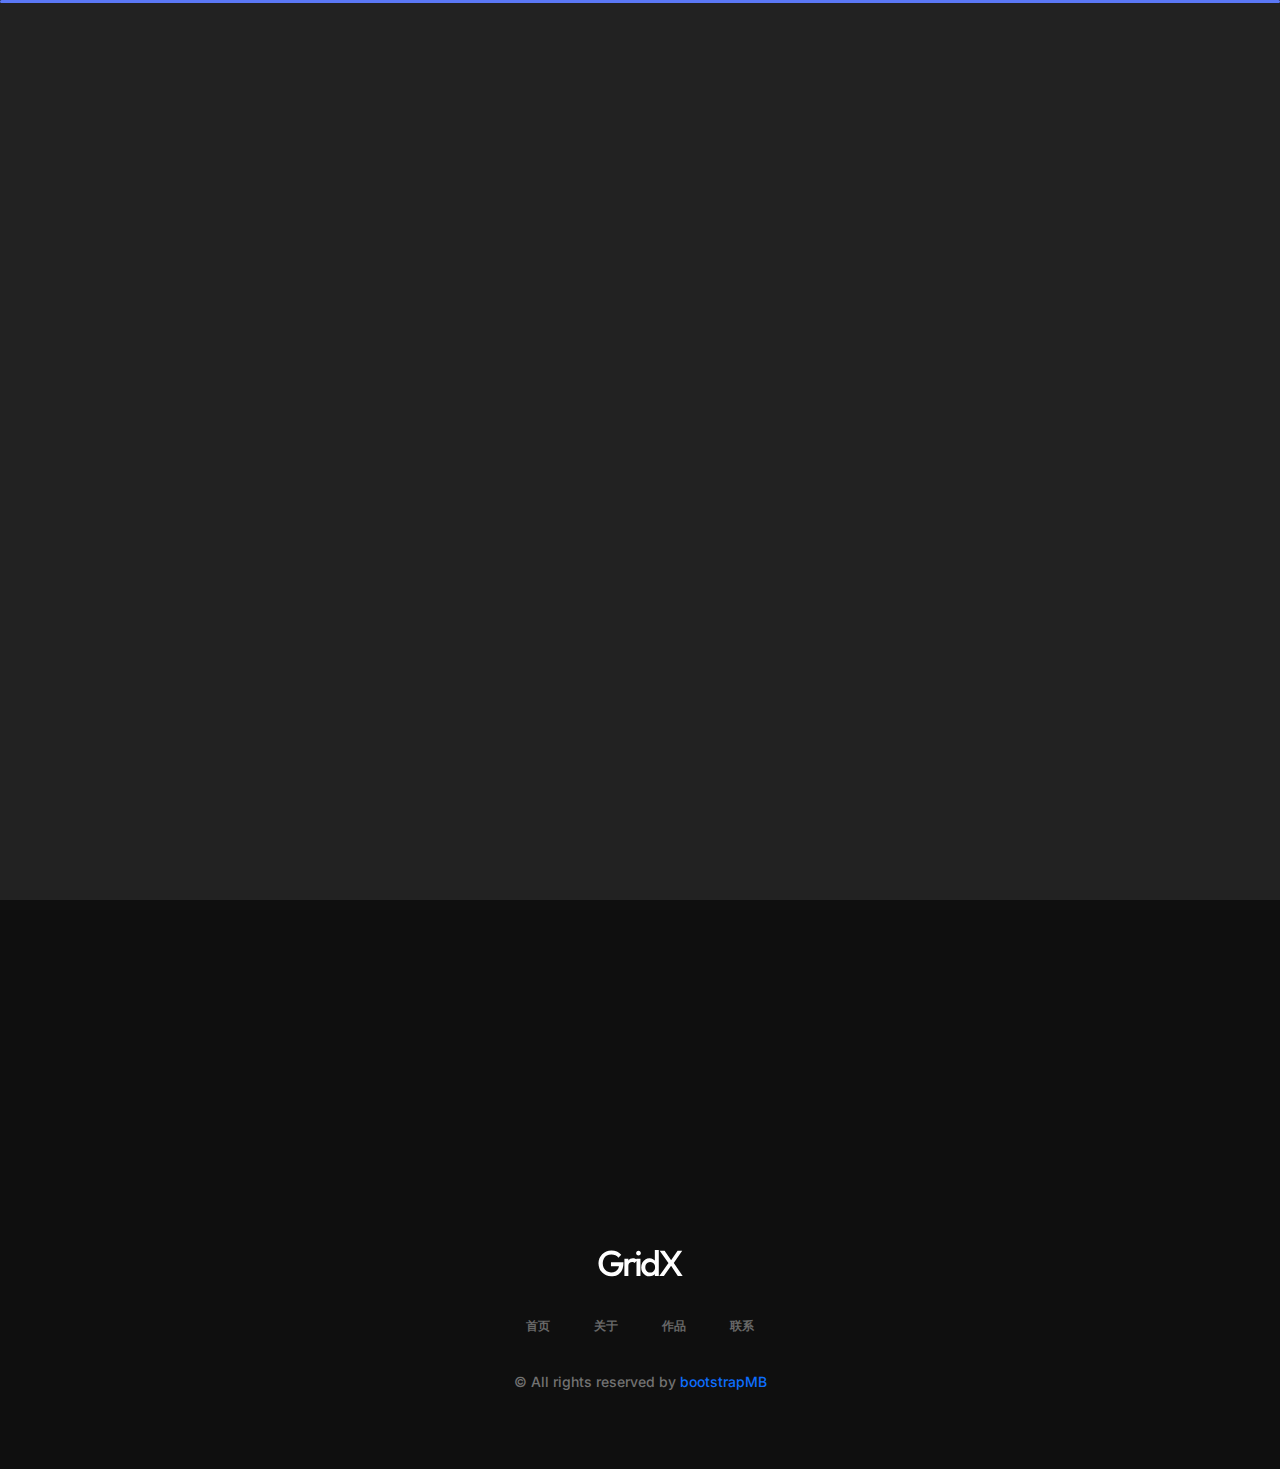
<file: about.html>
﻿<!DOCTYPE html>
<html lang="en">

<head>
    <meta charset="UTF-8">
    <meta http-equiv="X-UA-Compatible" content="IE=edge">
    <meta name="viewport" content="width=device-width, initial-scale=1.0">
    <title>Gridx - Personal Portfolio HTML Template</title>

    <!-- Fonts -->
    <link rel="preconnect" href="https://fonts.googleapis.com/">
    <link rel="preconnect" href="https://fonts.gstatic.com/" crossorigin>
    <link href="https://fonts.googleapis.com/css2?family=Inter:wght@100;200;300;400;500;600;700;800&display=swap"
        rel="stylesheet">

    <link rel="stylesheet" href="assets/css/iconoir.css">

    <link rel="stylesheet" href="assets/css/bootstrap.min.css">
    <link rel="stylesheet" href="assets/css/aos.css">

    <link rel="stylesheet" href="assets/css/style.css">
</head>

<body>

    <main class="main-aboutpage">

        <!-- Header -->
        <header class="header-area">
            <div class="container">
                <div class="gx-row d-flex align-items-center justify-content-between">
                    <a href="index.html" class="logo">
                        <img src="assets/images/logo.svg" alt="Logo">
                    </a>

                    <nav class="navbar">
                        <ul class="menu">
                            <li><a href="index.html">首页</a></li>
                            <li class="active"><a href="about.html">关于</a></li>
                            <li><a href="works.html">作品</a></li>
                            <li><a href="contact.html">联系</a></li>
                        </ul>
                        <a href="contact.html" class="theme-btn">Let's talk</a>
                    </nav>

                    <a href="contact.html" class="theme-btn">联系</a>

                    <div class="show-menu">
                        <span></span>
                        <span></span>
                        <span></span>
                    </div>
                </div>
            </div>
        </header>

        <!-- About -->
        <section class="about-area">
            <div class="container">
                <div class="d-flex about-me-wrap align-items-start gap-24">
                    <div data-aos="zoom-in">
                        <div class="about-image-box shadow-box">
                            <img src="assets/images/bg1.png" alt="BG" class="bg-img">
                            <div class="image-inner">
                                <img src="assets/images/1.jpg" alt="About Me">
                            </div>
                        </div>
                    </div>

                    <div class="about-details" data-aos="zoom-in">
                        <h1 class="section-heading" data-aos="fade-up"><img src="assets/images/star-2.png" alt="Star">
                            Self-summary <img src="assets/images/star-2.png" alt="Star"></h1>
                        <div class="about-details-inner shadow-box">
                            <img src="assets/images/icon2.png" alt="Star">
                            <h1>Peter · Pan</h1>
                            <p>我是广西的产品设计师，专注于网页设计、插图、 视觉发展。我拥有丰富的经验，曾在各种 领域和行业。</p>
                        </div>

                    </div>
                </div>

                <div class="row mt-24">
                    <div class="col-md-6" data-aos="zoom-in">
                        <div class="about-edc-exp about-experience shadow-box">
                            <img src="assets/images/bg1.png" alt="BG" class="bg-img">
                            <h3>经验</h3>

                            <ul>
                                <li>
                                    <p class="date">2007 - 2017</p>
                                    <h2>框架设计师和开发者</h2>
                                    <p class="type">Bluebase 设计</p>
                                </li>
                                <li>
                                    <p class="date">2017 - 2023</p>
                                    <h2>前端开发人员</h2>
                                    <p class="type">Larsen & Toubro</p>
                                </li>
                            </ul>
                        </div>
                    </div>
                    <div class="col-md-6" data-aos="zoom-in">
                        <div class="about-edc-exp about-education shadow-box">
                            <img src="assets/images/bg1.png" alt="BG" class="bg-img">
                            <h3>教育</h3>

                            <ul>
                                <li>
                                    <p class="date">2022 - 2025</p>
                                    <h2>物联网程序设计专业</h2>
                                    <p class="type">防城港职业技术学院</p>
                                </li>
                                <li>
                                    <p class="date">xxxx - xxxx</p>
                                    <h2>暂无第二学位s</h2>
                                    <p class="type">暂无第二学位</p>
                                </li>
                            </ul>
                        </div>
                    </div>
                </div>

                <div class="row mt-24">
                    <div class="col-md-12">
                        <div class="d-flex profile-contact-credentials-wrap gap-24">

                            <div data-aos="zoom-in">
                                <div class="about-profile-box info-box shadow-box h-full">
                                    <img src="assets/images/bg1.png" alt="BG" class="bg-img">
                                    <div class="inner-profile-icons shadow-box">
                                        <a href="#">
                                            <i class="iconoir-dribbble"></i>
                                        </a>
                                        <a href="#">
                                            <i class="iconoir-twitter"></i>
                                        </a>
                                    </div>
                                    <div class="d-flex align-items-center justify-content-between">
                                        <div class="infos">
                                            <h4>Stay with me</h4>
                                            <h1>配置文件</h1>
                                        </div>

                                        <a href="contact.html" class="about-btn">
                                            <img src="assets/images/icon.svg" alt="Button">
                                        </a>

                                    </div>
                                </div>
                            </div>

                            <div data-aos="zoom-in" class="flex-1">
                                <div class="about-contact-box info-box shadow-box">
                                    <a class="overlay-link" href="contact.html"></a>
                                    <img src="assets/images/bg1.png" alt="BG" class="bg-img">
                                    <img src="assets/images/icon2.png" alt="Icon" class="star-icon">
                                    <h1>让我们 <br>一起来打开 <span>前端的大门.</span></h1>
                                    <a href="contact.html" class="about-btn">
                                        <img src="assets/images/icon.svg" alt="Button">
                                    </a>
                                </div>
                            </div>

                            <div data-aos="zoom-in" class="h-full">
                                <div class="about-crenditials-box info-box shadow-box">
                                    <a class="overlay-link" href="credentials.html"></a>
                                    <img src="assets/images/bg1.png" alt="BG" class="bg-img">
                                    <img src="assets/images/sign.png" alt="Sign">
                                    <div class="d-flex align-items-center justify-content-between">
                                        <div class="infos">
                                            <h4>更多认识我</h4>
                                            <h1>凭证</h1>
                                        </div>

                                        <a href="credentials.html" class="about-btn">
                                            <img src="assets/images/icon.svg" alt="Button">
                                        </a>

                                    </div>
                                </div>
                            </div>

                        </div>
                    </div>
                </div>
            </div>
        </section>


        <!-- Footer -->
        <footer class="footer-area">
            <div class="container">
                <div class="footer-content text-center">
                    <a href="index.html" class="logo">
                        <img src="assets/images/logo.svg" alt="Logo">
                    </a>
                    <ul class="footer-menu">
                        <li><a href="index.html">首页</a></li>
                        <li><a href="about.html">关于</a></li>
                        <li><a href="works.html">作品</a></li>
                        <li><a href="contact.html">联系</a></li>
                    </ul>
                    <p class="copyright">
                        &copy; All rights reserved by <a href="">bootstrapMB</a>
                    </p>
                </div>
            </div>
        </footer>

    </main>


    <script src="assets/js/jquery-3.6.4.js"></script>
    <script src="assets/js/bootstrap.bundle.min.js"></script>
    <script src="assets/js/aos.js"></script>
    <script src="assets/js/main.js"></script>
</body>

</html>
</file>
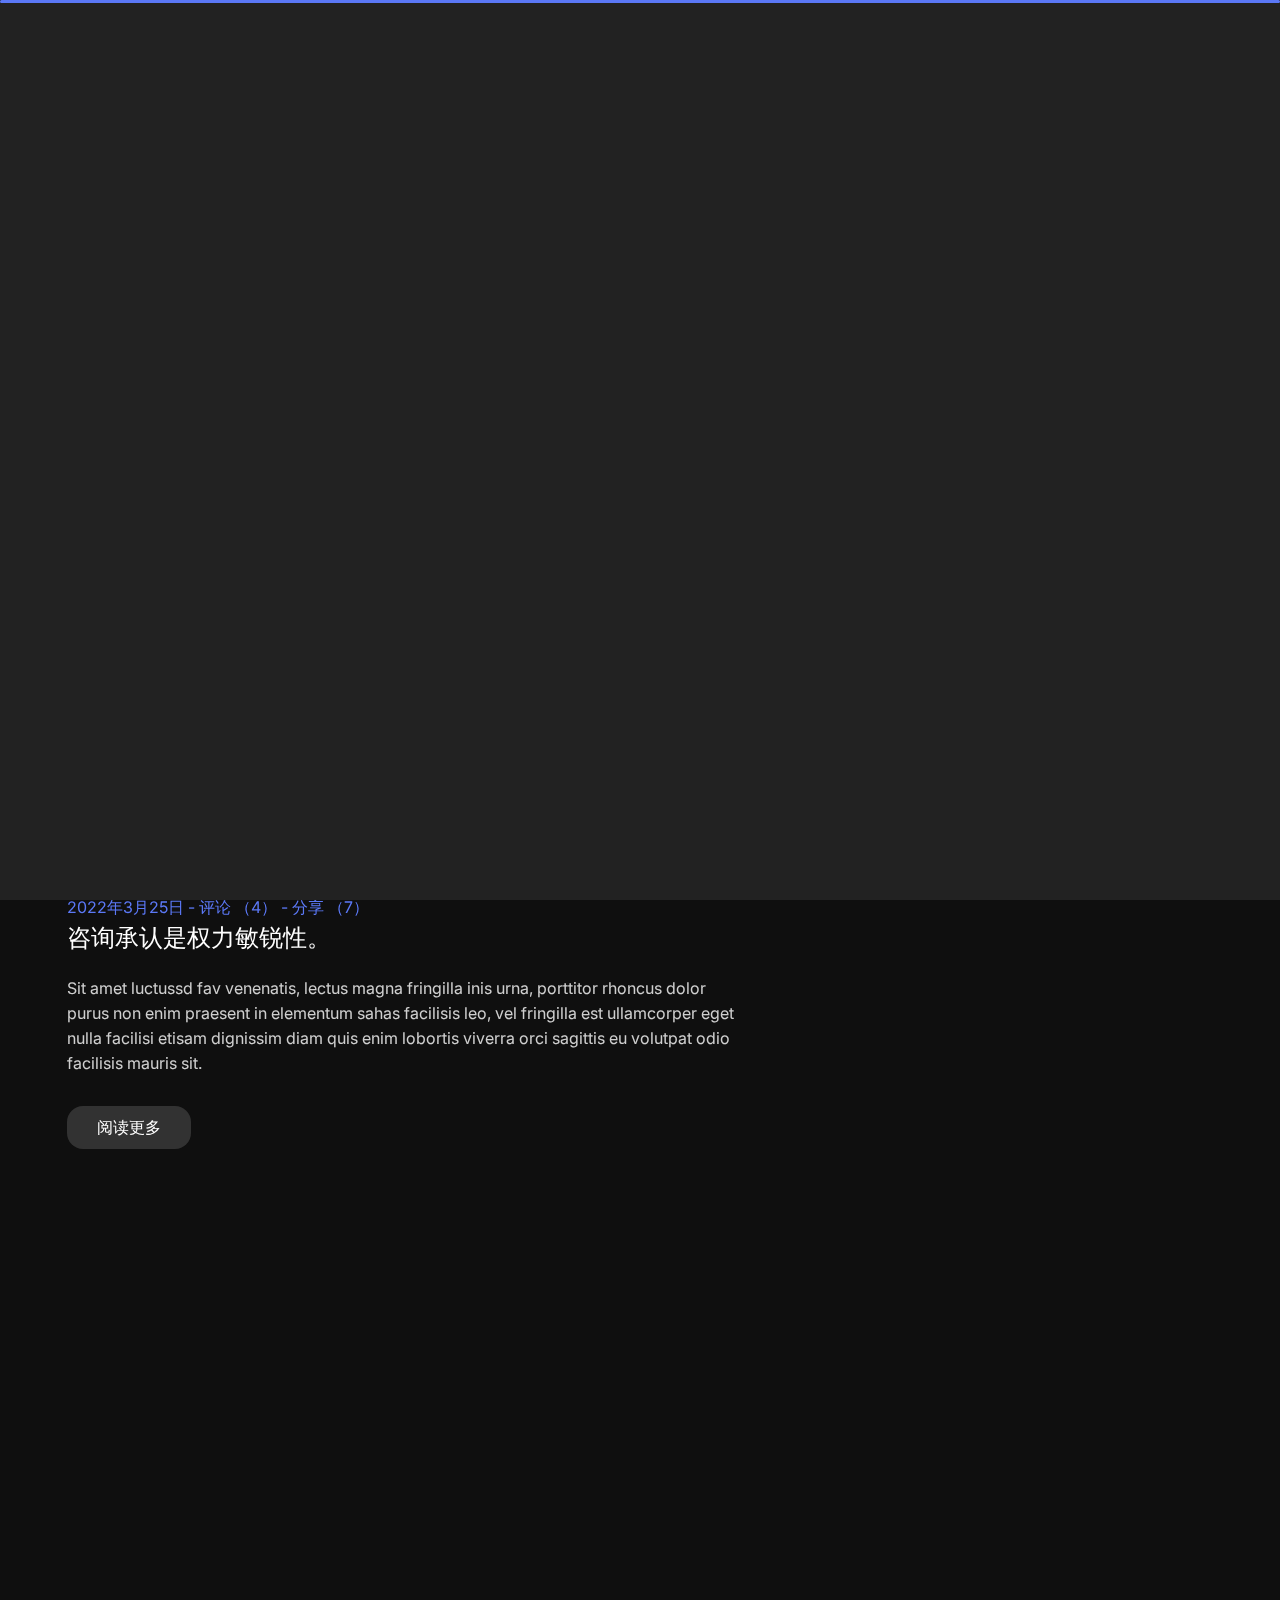
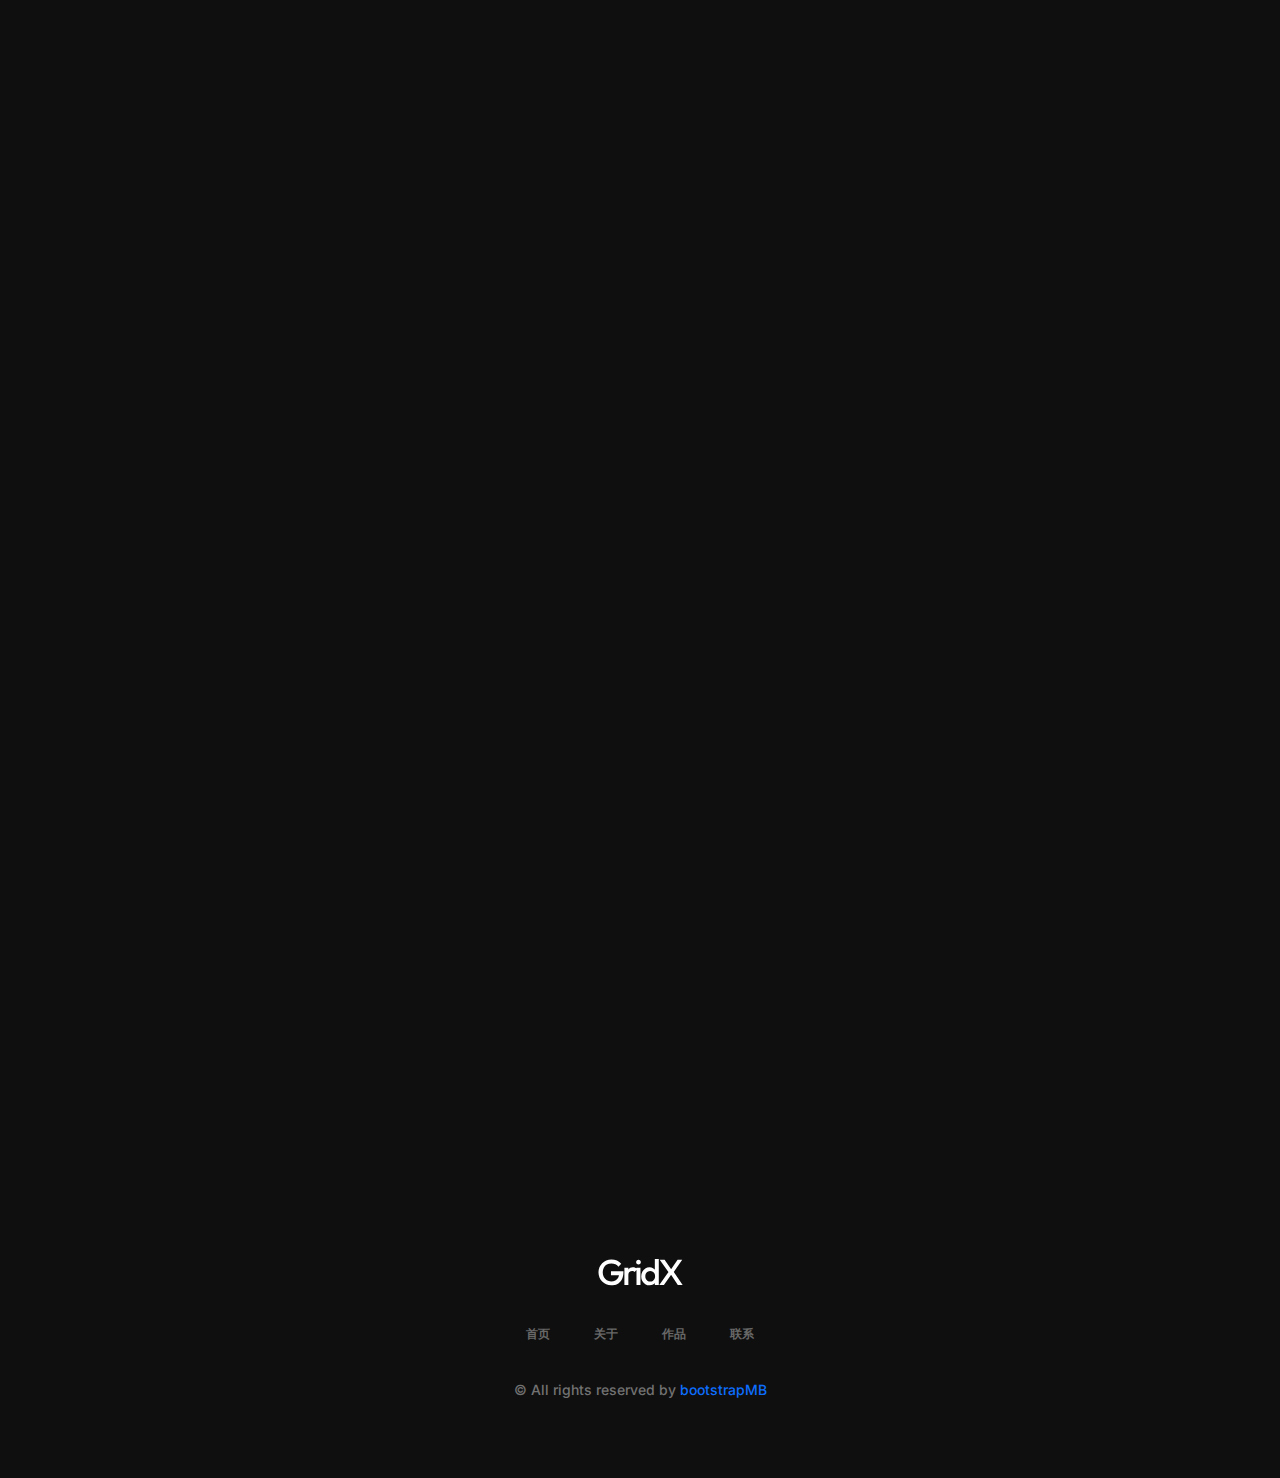
<file: blog.html>
﻿<!DOCTYPE html>
<html lang="en">

<head>
    <meta charset="UTF-8">
    <meta http-equiv="X-UA-Compatible" content="IE=edge">
    <meta name="viewport" content="width=device-width, initial-scale=1.0">
    <title>Gridx - Personal Portfolio HTML Template</title>

    <!-- Fonts -->
    <link rel="preconnect" href="https://fonts.googleapis.com/">
    <link rel="preconnect" href="https://fonts.gstatic.com/" crossorigin>
    <link href="https://fonts.googleapis.com/css2?family=Inter:wght@100;200;300;400;500;600;700;800&display=swap"
        rel="stylesheet">

    <link rel="stylesheet" href="assets/css/iconoir.css">

    <link rel="stylesheet" href="assets/css/bootstrap.min.css">
    <link rel="stylesheet" href="assets/css/aos.css">

    <link rel="stylesheet" href="assets/css/style.css">
</head>

<body>

    <main class="main-workdetails-page">

        <!-- Header -->
        <header class="header-area">
            <div class="container">
                <div class="gx-row d-flex align-items-center justify-content-between">
                    <a href="index.html" class="logo">
                        <img src="assets/images/logo.svg" alt="Logo">
                    </a>

                    <nav class="navbar">
                        <ul class="menu">
                            <li><a href="index.html">首页</a></li>
                            <li><a href="about.html">关于</a></li>
                            <li><a href="works.html">作品</a></li>
                            <li><a href="contact.html">联系</a></li>
                        </ul>
                        <a href="contact.html" class="theme-btn">Let's talk</a>
                    </nav>

                    <a href="contact.html" class="theme-btn">联系</a>

                    <div class="show-menu">
                        <span></span>
                        <span></span>
                        <span></span>
                    </div>
                </div>
            </div>
        </header>

        <!-- Breadcrumb -->
        <section class="breadcrumb-area">
            <div class="container">
                <div class="breadcrumb-content" data-aos="fade-up">
                    <p>首页 - 博客</p>
                    <h1 class="section-heading"><img src="assets/images/star-2.png" alt="Star"> Blog with rightsidebar
                        <img src="assets/images/star-2.png" alt="Star">
                    </h1>
                </div>
            </div>
        </section>


        <!-- Blog Items -->
        <section class="blog-area">
            <div class="container">
                <div class="row">
                    <div class="col-md-8">
                        <div class="blog-items">
                            <div class="blog-item" data-aos="zoom-in">
                                <div class="img-box">
                                    <img src="assets/images/blog1.jpeg.jpg" alt="Blog">
                                </div>
                                <div class="content">
                                    <span class="meta">2022年3月25日 - 评论 （4） - 分享 （7）</span>
                                    <h1><a href="blog-details.html">咨询承认是权力敏锐性。</a></h1>
                                    <p>Sit amet luctussd fav venenatis, lectus magna fringilla inis urna, porttitor
                                        rhoncus dolor purus non enim praesent in elementum sahas facilisis leo, vel
                                        fringilla est ullamcorper eget nulla facilisi etisam dignissim diam quis enim
                                        lobortis viverra orci sagittis eu volutpat odio facilisis mauris sit.</p>
                                    <a href="blog-details.html" class="theme-btn">阅读更多</a>
                                </div>
                            </div>

                            <div class="blog-item" data-aos="zoom-in">
                                <div class="img-box">
                                    <img src="assets/images/blog2.jpeg.jpg" alt="Blog">
                                </div>
                                <div class="content">
                                    <span class="meta">2022年3月25日 - 评论 （4） - 分享 （7）</span>
                                    <h1><a href="blog-details.html">贪得无厌的恳求可能会积聚权力。</a></h1>
                                    <p>Sit amet luctussd fav venenatis, lectus magna fringilla inis urna, porttitor
                                        rhoncus dolor purus non enim praesent in elementum sahas facilisis leo, vel
                                        fringilla est ullamcorper eget nulla facilisi etisam dignissim diam quis enim
                                        lobortis viverra orci sagittis eu volutpat odio facilisis mauris sit.</p>
                                    <a href="blog-details.html" class="theme-btn">阅读更多</a>
                                </div>
                            </div>

                            <div class="blog-item" data-aos="zoom-in">
                                <div class="img-box">
                                    <img src="assets/images/blog1.jpeg.jpg" alt="Blog">
                                </div>
                                <div class="content">
                                    <span class="meta">2022年3月25日 - 评论 （4） - 分享 （7）</span>
                                    <h1><a href="blog-details.html">贪得无厌的恳求可能会收集权力。</a></h1>
                                    <p>Sit amet luctussd fav venenatis, lectus magna fringilla inis urna, porttitor
                                        rhoncus dolor purus non enim praesent in elementum sahas facilisis leo, vel
                                        fringilla est ullamcorper eget nulla facilisi etisam dignissim diam quis enim
                                        lobortis viverra orci sagittis eu volutpat odio facilisis mauris sit.</p>
                                    <a href="blog-details.html" class="theme-btn">阅读更多</a>
                                </div>
                            </div>

                        </div>
                    </div>
                    <div class="col-md-4">
                        <div class="blog-sidebar">
                            <div class="blog-sidebar-inner">

                                <div class="blog-sidebar-widget search-widget">
                                    <div class="blog-sidebar-widget-inner" data-aos="zoom-in">
                                        <form class="shadow-box">
                                            <input type="text" placeholder="在这里搜索...">
                                            <button class="theme-btn">搜索</button>
                                        </form>
                                    </div>
                                </div>

                                <div class="blog-sidebar-widget recent-post-widget" data-aos="zoom-in">
                                    <div class="blog-sidebar-widget-inner shadow-box">
                                        <h3>最近的帖子</h3>

                                        <ul>
                                            <li><a href="blog-details.html">
                                                    咨询承认是权力敏锐性
                                                </a>
                                            </li>
                                            <li><a href="blog-details.html">贪得无厌的恳求可能会收集
                                                    权力。
                                                </a></li>
                                            <li><a href="blog-details.html">
                                                    发现 incommode 认真不他指挥
                                                </a></li>
                                            <li><a href="blog-details.html">
                                                    贪得无厌的恳求可能会收集权力。
                                                </a></li>
                                        </ul>

                                    </div>
                                </div>

                                <div class="blog-sidebar-widget categories-widget" data-aos="zoom-in">
                                    <div class="blog-sidebar-widget-inner shadow-box">
                                        <h3>类别</h3>

                                        <ul>
                                            <li><a href="blog-details.html">-分析</a></li>
                                            <li><a href="blog-details.html">-防火墙</a></li>
                                            <li><a href="blog-details.html">-IT 解决方案</a></li>
                                            <li><a href="blog-details.html">-安全</a></li>
                                            <li><a href="blog-details.html">-科技</a></li>
                                        </ul>

                                    </div>
                                </div>

                                <div class="blog-sidebar-widget tags-widget" data-aos="zoom-in">
                                    <div class="blog-sidebar-widget-inner shadow-box">
                                        <h3>标签</h3>

                                        <ul>
                                            <li><a class="theme-btn" href="blog-details.html">SAAS</a></li>
                                            <li><a class="theme-btn" href="blog-details.html">Development</a></li>
                                            <li><a class="theme-btn" href="blog-details.html">UI/UX</a></li>
                                            <li><a class="theme-btn" href="blog-details.html">Web</a></li>
                                            <li><a class="theme-btn" href="blog-details.html">Figma</a></li>
                                            <li><a class="theme-btn" href="blog-details.html">Java</a></li>
                                            <li><a class="theme-btn" href="blog-details.html">WordPress</a></li>
                                        </ul>

                                    </div>
                                </div>

                            </div>
                        </div>
                    </div>
                </div>
            </div>
        </section>





        <!-- Footer -->
        <footer class="footer-area">
            <div class="container">
                <div class="footer-content text-center">
                    <a href="index.html" class="logo">
                        <img src="assets/images/logo.svg" alt="Logo">
                    </a>
                    <ul class="footer-menu">
                        <li><a href="index.html">首页</a></li>
                        <li><a href="about.html">关于</a></li>
                        <li><a href="works.html">作品</a></li>
                        <li><a href="contact.html">联系</a></li>
                    </ul>
                    <p class="copyright">
                        &copy; All rights reserved by <a href="">bootstrapMB</a>
                    </p>
                </div>
            </div>
        </footer>

    </main>


    <script src="assets/js/jquery-3.6.4.js"></script>
    <script src="assets/js/bootstrap.bundle.min.js"></script>
    <script src="assets/js/aos.js"></script>
    <script src="assets/js/main.js"></script>
</body>

</html>
</file>
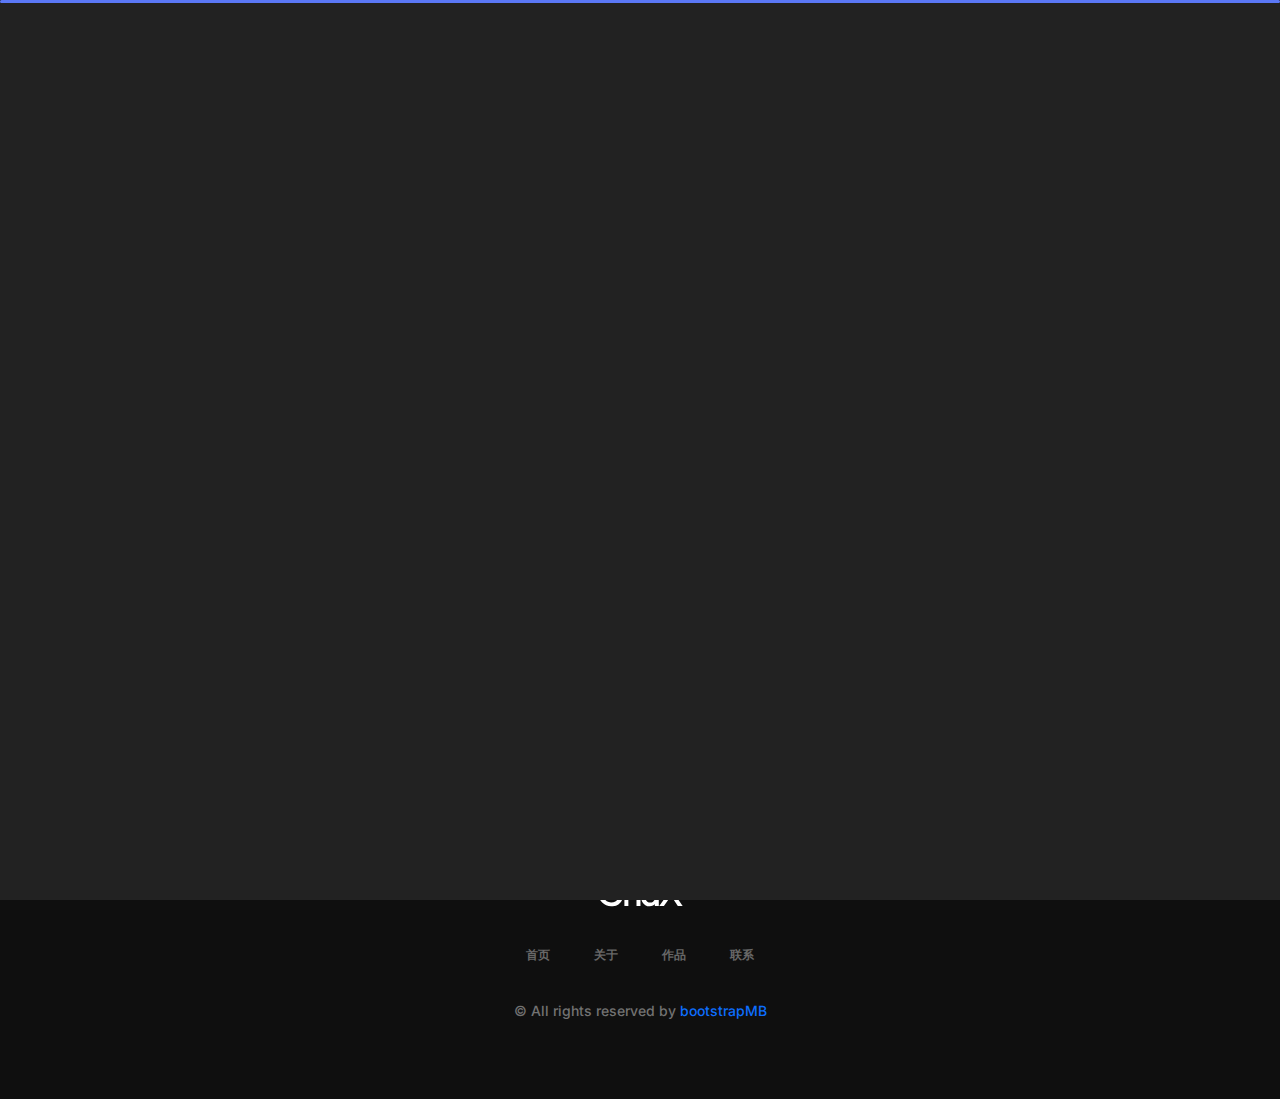
<file: contact.html>
﻿<!DOCTYPE html>
<html lang="en">

<head>
    <meta charset="UTF-8">
    <meta http-equiv="X-UA-Compatible" content="IE=edge">
    <meta name="viewport" content="width=device-width, initial-scale=1.0">
    <title>Gridx - Personal Portfolio HTML Template</title>

    <!-- Fonts -->
    <link rel="preconnect" href="https://fonts.googleapis.com/">
    <link rel="preconnect" href="https://fonts.gstatic.com/" crossorigin>
    <link href="https://fonts.googleapis.com/css2?family=Inter:wght@100;200;300;400;500;600;700;800&display=swap"
        rel="stylesheet">

    <link rel="stylesheet" href="assets/css/iconoir.css">

    <link rel="stylesheet" href="assets/css/bootstrap.min.css">
    <link rel="stylesheet" href="assets/css/aos.css">

    <link rel="stylesheet" href="assets/css/style.css">
</head>

<body>

    <main class="main-aboutpage">

        <!-- Header -->
        <header class="header-area">
            <div class="container">
                <div class="gx-row d-flex align-items-center justify-content-between">
                    <a href="index.html" class="logo">
                        <img src="assets/images/logo.svg" alt="Logo">
                    </a>

                    <nav class="navbar">
                        <ul class="menu">
                            <li><a href="index.html">首页</a></li>
                            <li><a href="about.html">关于</a></li>
                            <li><a href="works.html">作品</a></li>
                            <li class="active"><a href="contact.html">联系</a></li>
                        </ul>
                        <a href="contact.html" class="theme-btn">Let's talk</a>
                    </nav>

                    <a href="contact.html" class="theme-btn">联系</a>

                    <div class="show-menu">
                        <span></span>
                        <span></span>
                        <span></span>
                    </div>
                </div>
            </div>
        </header>

        <!-- Contact -->
        <section class="contact-area">
            <div class="container">
                <div class="gx-row d-flex justify-content-between gap-24">
                    <div class="contact-infos">
                        <h3 data-aos="fade-up">联系方式 </h3>
                        <ul class="contact-details">
                            <li class="d-flex align-items-center" data-aos="zoom-in">
                                <div class="icon-box shadow-box">
                                    <i class="iconoir-mail"></i>
                                </div>
                                <div class="right">
                                    <span>给我发邮件</span>
                                    <h4>panzy00385@gmail.com</h4>
                                </div>
                            </li>

                            <li class="d-flex align-items-center" data-aos="zoom-in">
                                <div class="icon-box shadow-box">
                                    <i class="iconoir-phone"></i>
                                </div>
                                <div class="right">
                                    <span>联系我 </span>
                                    <h4>+13377115793</h4>
                                </div>
                            </li>

                            <li class="d-flex align-items-center" data-aos="zoom-in">
                                <div class="icon-box shadow-box">
                                    <i class="iconoir-pin-alt"></i>
                                </div>
                                <div class="right">
                                    <span>位置</span>
                                    <h4>22 Baker Street, Texas <br>南宁 <br>中国 广西</h4>
                                </div>
                            </li>
                        </ul>

                        <h3 data-aos="fade-up">社交信息</h3>
                        <ul class="social-links d-flex align-center" data-aos="zoom-in">
                            <li><a class="shadow-box" href=""><i class="iconoir-dribbble"></i></a></li>
                            <li><a class="shadow-box" href=""><i class="iconoir-twitter"></i></a></li>
                            <li><a class="shadow-box" href=""><i class="iconoir-instagram"></i></a></li>
                        </ul>
                    </div>

                    <div data-aos="zoom-in" class="contact-form">
                        <div class="shadow-box">
                            <img src="assets/images/bg1.png" alt="BG" class="bg-img">
                            <img src="assets/images/icon3.png" alt="Icon">
                            <h1>让我们 <span>一起工作吧.</span></h1>
                            <form method="POST" action="mailer.php">
                                <div class="alert alert-success messenger-box-contact__msg" style="display: none"
                                    role="alert">
                                    Your message was sent successfully.
                                </div>
                                <div class="input-group">
                                    <input type="text" name="full-name" id="full-name" placeholder="名字 *">
                                </div>
                                <div class="input-group">
                                    <input type="email" name="email" id="email" placeholder="电子邮件 *">
                                </div>
                                <div class="input-group">
                                    <input type="text" name="subject" id="subject" placeholder="您的主题  *">
                                </div>
                                <div class="input-group">
                                    <textarea name="message" id="message" placeholder="您的留言 *"></textarea>
                                </div>
                                <div class="input-group">
                                    <button class="theme-btn submit-btn" name="submit" type="submit">
                                        提交
                                    </button>
                                </div>
                            </form>
                        </div>
                    </div>

                </div>
            </div>
        </section>


        <!-- Footer -->
        <footer class="footer-area">
            <div class="container">
                <div class="footer-content text-center">
                    <a href="index.html" class="logo">
                        <img src="assets/images/logo.svg" alt="Logo">
                    </a>
                    <ul class="footer-menu">
                        <li><a href="index.html">首页</a></li>
                        <li><a href="about.html">关于</a></li>
                        <li><a href="works.html">作品</a></li>
                        <li><a href="contact.html">联系</a></li>
                    </ul>
                    <p class="copyright">
                        &copy; All rights reserved by <a href="">bootstrapMB</a>
                    </p>
                </div>
            </div>
        </footer>

    </main>


    <script src="assets/js/jquery-3.6.4.js"></script>
    <script src="assets/js/bootstrap.bundle.min.js"></script>
    <script src="assets/js/aos.js"></script>
    <script src="assets/js/main.js"></script>
    <script src="assets/js/ajax-form.js"></script>
</body>

</html>
</file>
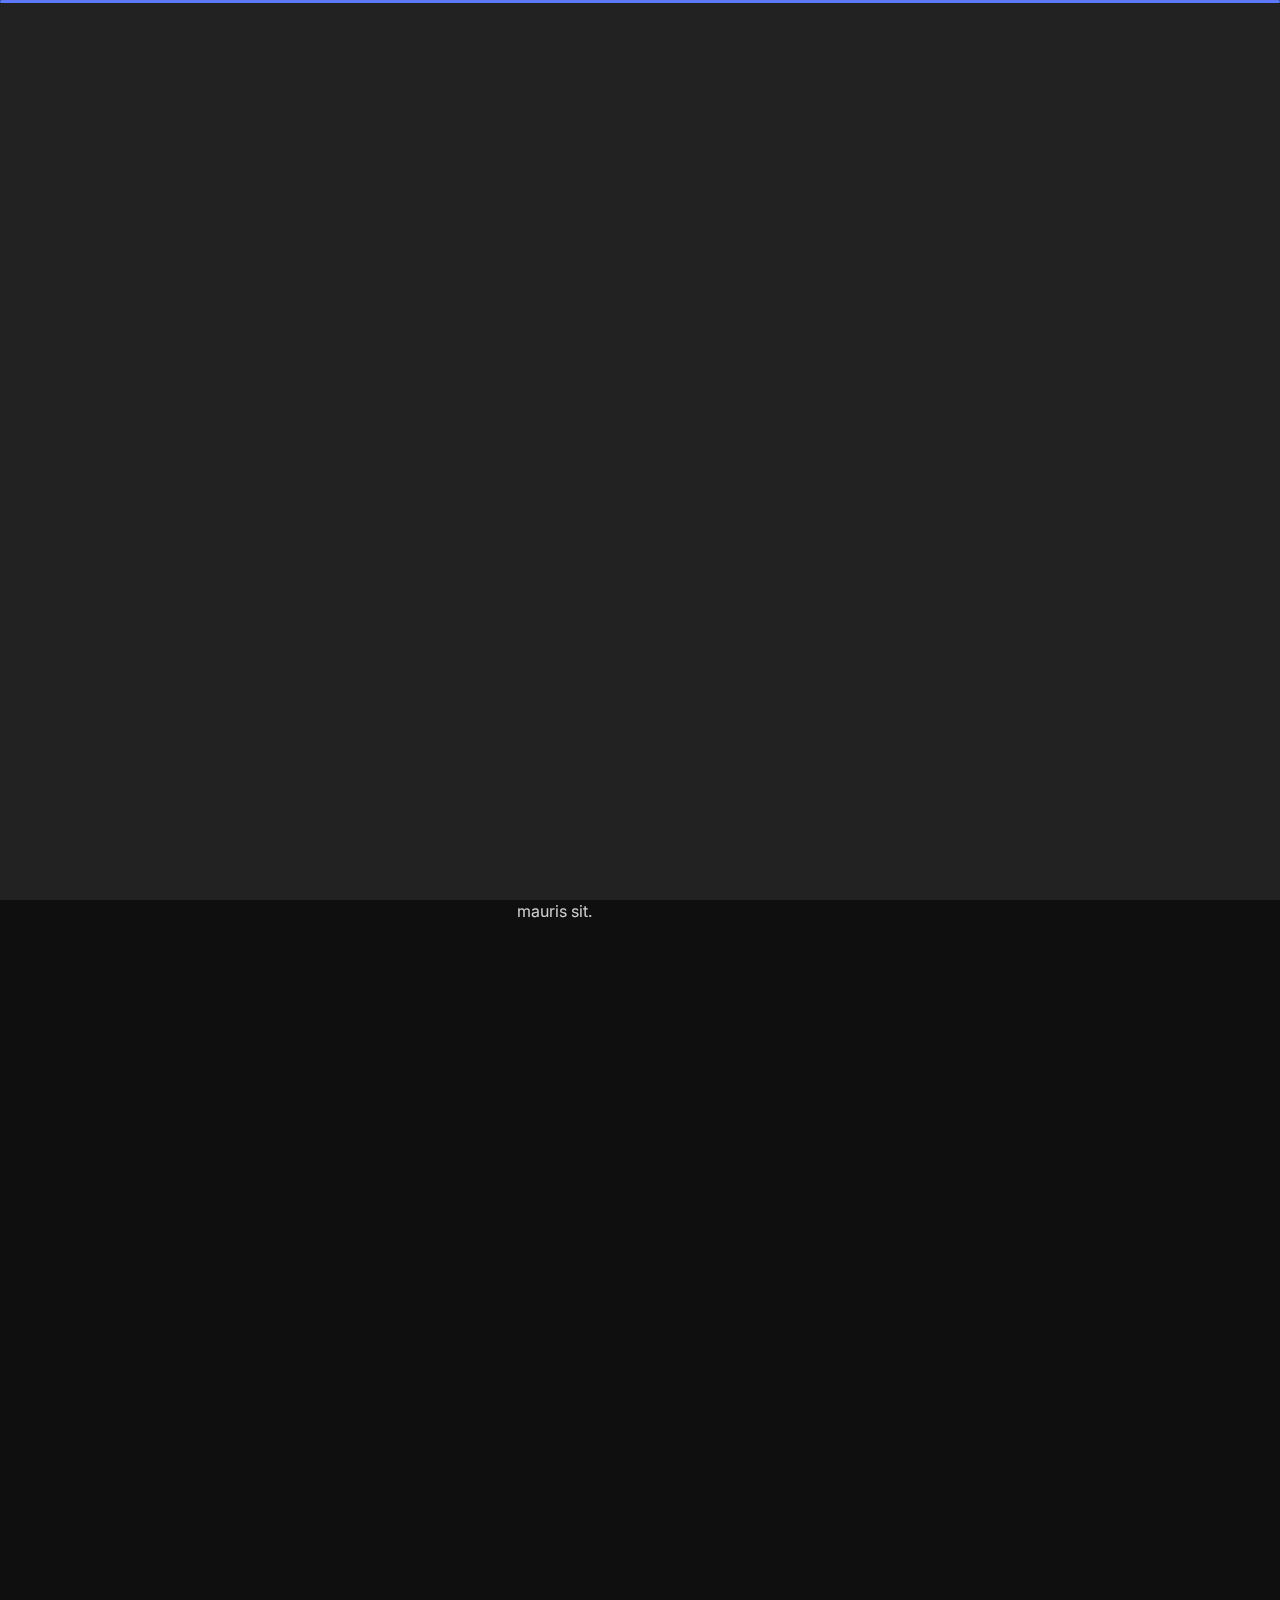
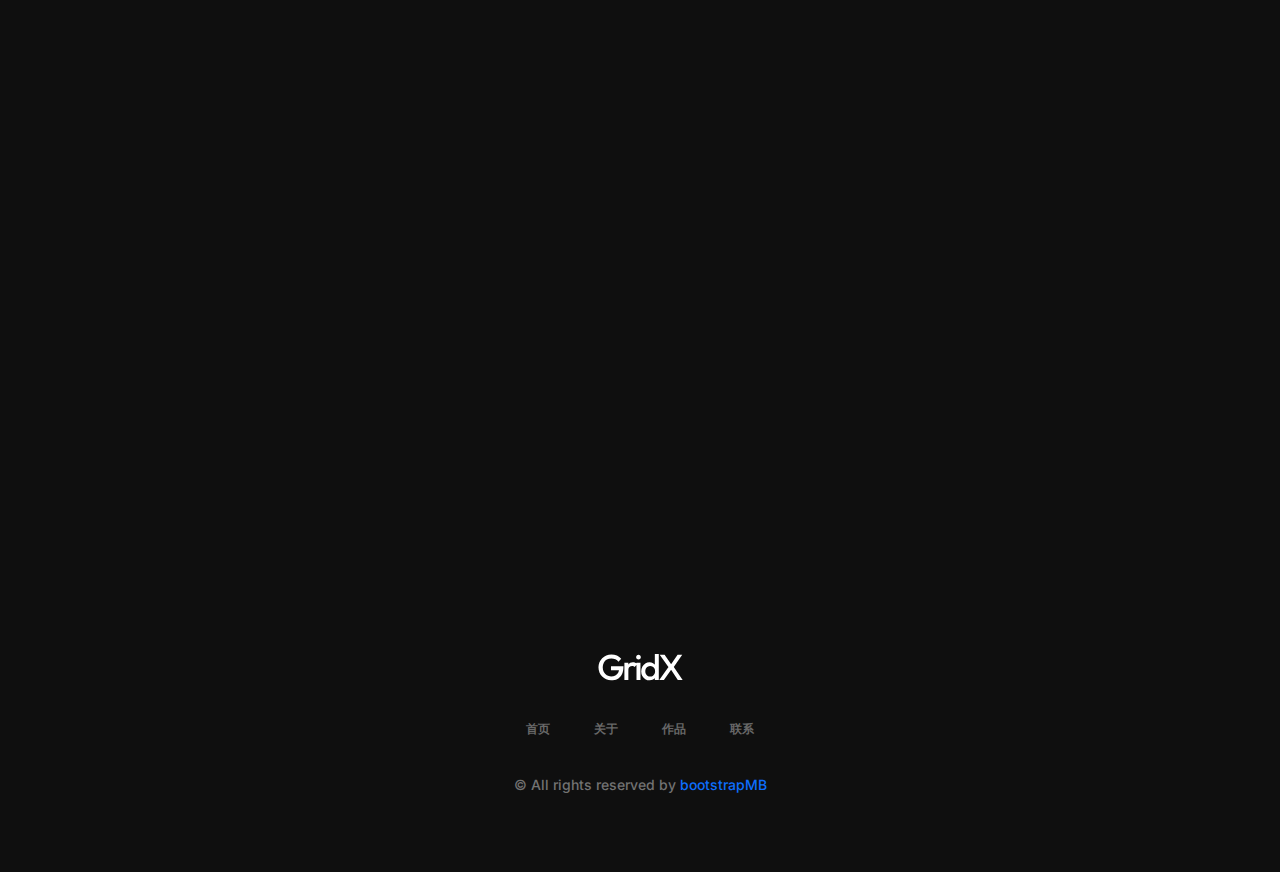
<file: credentials.html>
﻿<!DOCTYPE html>
<html lang="en">

<head>
    <meta charset="UTF-8">
    <meta http-equiv="X-UA-Compatible" content="IE=edge">
    <meta name="viewport" content="width=device-width, initial-scale=1.0">
    <title>Gridx - Personal Portfolio HTML Template</title>

    <!-- Fonts -->
    <link rel="preconnect" href="https://fonts.googleapis.com/">
    <link rel="preconnect" href="https://fonts.gstatic.com/" crossorigin>
    <link href="https://fonts.googleapis.com/css2?family=Inter:wght@100;200;300;400;500;600;700;800&display=swap"
        rel="stylesheet">

    <link rel="stylesheet" href="assets/css/iconoir.css">

    <link rel="stylesheet" href="assets/css/bootstrap.min.css">
    <link rel="stylesheet" href="assets/css/aos.css">

    <link rel="stylesheet" href="assets/css/style.css">
</head>

<body>

    <main class="main-aboutpage">

        <!-- Header -->
        <header class="header-area">
            <div class="container">
                <div class="gx-row d-flex align-items-center justify-content-between">
                    <a href="index.html" class="logo">
                        <img src="assets/images/logo.svg" alt="Logo">
                    </a>

                    <nav class="navbar">
                        <ul class="menu">
                            <li><a href="index.html">首页</a></li>
                            <li><a href="about.html">关于</a></li>
                            <li><a href="works.html">作品</a></li>
                            <li><a href="contact.html">联系</a></li>
                        </ul>
                        <a href="contact.html" class="theme-btn">Let's talk</a>
                    </nav>

                    <a href="contact.html" class="theme-btn">联系</a>

                    <div class="show-menu">
                        <span></span>
                        <span></span>
                        <span></span>
                    </div>
                </div>
            </div>
        </header>

        <!-- Credentials -->
        <section class="credential-area">
            <div class="container">
                <div class="gx-row d-flex">
                    <div class="credential-sidebar-wrap" data-aos="zoom-in">
                        <div class="credential-sidebar text-center">
                            <div class="shadow-box">
                                <img src="assets/images/bg1.png" alt="BG" class="bg-img">
                                <div class="img-box">
                                    <img src="assets/images/myimage.jpg" alt="About Me">
                                </div>
                                <h2>Peter Pan</h2>
                                <p>panzy00385@gmail.com</p>

                                <ul class="social-links d-flex justify-content-center">
                                    <li><a href="#"><i class="iconoir-dribbble"></i></a></li>
                                    <li><a href="#"><i class="iconoir-twitter"></i></a></li>
                                    <li><a href="#"><i class="iconoir-instagram"></i></a></li>
                                    <li><a href="#"><i class="iconoir-facebook-tag"></i></a></li>
                                </ul>

                                <a href="contact.html" class="theme-btn">联系我 </a>
                            </div>
                        </div>
                    </div>

                    <div class="credential-content flex-1">
                        <div class="credential-about" data-aos="zoom-in">
                            <h2>关于我</h2>
                            <p>
                                当我上了大学后，我发现自己对计算机编程产生了浓厚的兴趣。
                                在高中时，我曾经接触过一些基础的编程知识，但并没有深入研究。
                                然而，一次偶然的机会改变了我的一切。</p>
                            <p>在大一的时候，我选修了一门网页设计的课程。
                                在课堂上，我被老师生动的讲解和编程的魅力所吸引。
                                我开始花更多的时间在课后去探索编程的世界，研究不同的编程语言和算法。</p>
                        </div>

                        <div class="credential-edc-exp credential-experience">
                            <h2 data-aos="fade-up">经验</h2>
                            <div class="credential-edc-exp-item" data-aos="zoom-in">
                                <h4>2007 - 2017</h4>
                                <h3>框架设计师 & 开发人员</h3>
                                <h5>Bluebase 设计</h5>
                                <p>Sit amet luctussd fav venenatis, lectus magna fringilla inis urna, porttitor rhoncus
                                    dolor purus non enim praesent in elementum sahas facilisis leo, vel fringilla est
                                    ullamcorper eget nulla facilisi etisam dignissim diam quis enim lobortis viverra
                                    orci sagittis eu volutpat odio facilisis mauris sit.</p>
                            </div>
                            <div class="credential-edc-exp-item" data-aos="zoom-in">
                                <h4>2017 - 2023</h4>
                                <h3>前端开发人员</h3>
                                <h5>Larsen & Toubro</h5>
                                <p>Sit amet luctussd fav venenatis, lectus magna fringilla inis urna, porttitor rhoncus
                                    dolor purus non enim praesent in elementum sahas facilisis leo, vel fringilla est
                                    ullamcorper eget nulla facilisi etisam dignissim diam quis enim lobortis viverra
                                    orci sagittis eu volutpat odio facilisis mauris sit.</p>
                            </div>
                        </div>

                        <div class="credential-edc-exp credential-education">
                            <h2 data-aos="fade-up">教育</h2>
                            <div class="credential-edc-exp-item" data-aos="zoom-in">
                                <h4>2022 - 2025</h4>
                                <h3>物联网程序设计专业</h3>
                                <h5>防城港职业技校学院</h5>
                                <p>坐在熙熙攘攘的人群中，我感到舒适和满足。
                                    瞬间，我被一种深刻的思考所吸引，沉浸在自己的思绪中。
                                    我意识到生活中的每个人都有自己的故事，每个人都经历着各自的挑战和胜利。
                                    在这个瞬间，我感到一种与他人连接的深刻情感，这种情感让我感到生命的丰富和多彩。
                                </p>
                            </div>
                            <div class="credential-edc-exp-item" data-aos="zoom-in">
                                <h4>第二学位暂无</h4>
                                <h4>xxxx - xxxx</h4>
                                <h3>——————————</h3>
                                <h5>——————————</h5>
                                <p>考上就上，考不上只能说我不适合这条路。
                                    没什么大不了的，人生这张答卷，乱答都是满分。
                                    人生三万天，不会因为一场考试去定义一生。
                                    读不了万卷书，就去行万里路，考不上就考不上。
                                    关关难过关关过，人生路漫漫亦灿灿。
                                </p>
                            </div>
                        </div>

                        <div class="skills-wrap">
                            <h2 data-aos="fade-up">技能</h2>
                            <div class="d-grid skill-items gap-24 flex-wrap">
                                <div class="skill-item" data-aos="zoom-in">
                                    <span class="percent">85%</span>
                                    <h3 class="name">JavaScript</h3>
                                    <p>Non enim praesent</p>
                                </div>
                                <div class="skill-item" data-aos="zoom-in">
                                    <span class="percent">58%</span>
                                    <h3 class="name">Python</h3>
                                    <p>Non enim praesent</p>
                                </div>
                                <div class="skill-item" data-aos="zoom-in">
                                    <span class="percent">92%</span>
                                    <h3 class="name">Vue</h3>
                                    <p>Non enim praesent</p>
                                </div>
                                <div class="skill-item" data-aos="zoom-in">
                                    <span class="percent">90%</span>
                                    <h3 class="name">H5,Css</h3>
                                    <p>Non enim praesent</p>
                                </div>
                                <div class="skill-item" data-aos="zoom-in">
                                    <span class="percent">81%</span>
                                    <h3 class="name">Node</h3>
                                    <p>Non enim praesent</p>
                                </div>
                                <div class="skill-item" data-aos="zoom-in">
                                    <span class="percent">87%</span>
                                    <h3 class="name">Adobe XD</h3>
                                    <p>Non enim praesent</p>
                                </div>

                            </div>
                        </div>

                        <div class="skills-wrap awards-wrap">
                            <h2 data-aos="fade-up">年龄：</h2>
                            <div class="d-grid skill-items gap-24 flex-wrap">
                                <div class="skill-item" data-aos="zoom-in">
                                    <span class="percent">August 5, 2003</span>
                                    <h3 class="name">住址：</h3>
                                    <p>Nanning, Guangxi</p>
                                </div>
                                <div class="skill-item" data-aos="zoom-in">
                                    <!-- <span class="percent"></span> -->
                                    <h3 class="name">工作时长：</h3>
                                    <p>No</p>
                                </div>

                            </div>
                        </div>
                    </div>
                </div>
            </div>
        </section>



        <!-- Footer -->
        <footer class="footer-area">
            <div class="container">
                <div class="footer-content text-center">
                    <a href="index.html" class="logo">
                        <img src="assets/images/logo.svg" alt="Logo">
                    </a>
                    <ul class="footer-menu">
                        <li><a href="index.html">首页</a></li>
                        <li><a href="about.html">关于</a></li>
                        <li><a href="works.html">作品</a></li>
                        <li><a href="contact.html">联系</a></li>
                    </ul>
                    <p class="copyright">
                        &copy; All rights reserved by <a href="">bootstrapMB</a>
                    </p>
                </div>
            </div>
        </footer>

    </main>


    <script src="assets/js/jquery-3.6.4.js"></script>
    <script src="assets/js/bootstrap.bundle.min.js"></script>
    <script src="assets/js/aos.js"></script>
    <script src="assets/js/main.js"></script>
</body>

</html>
</file>
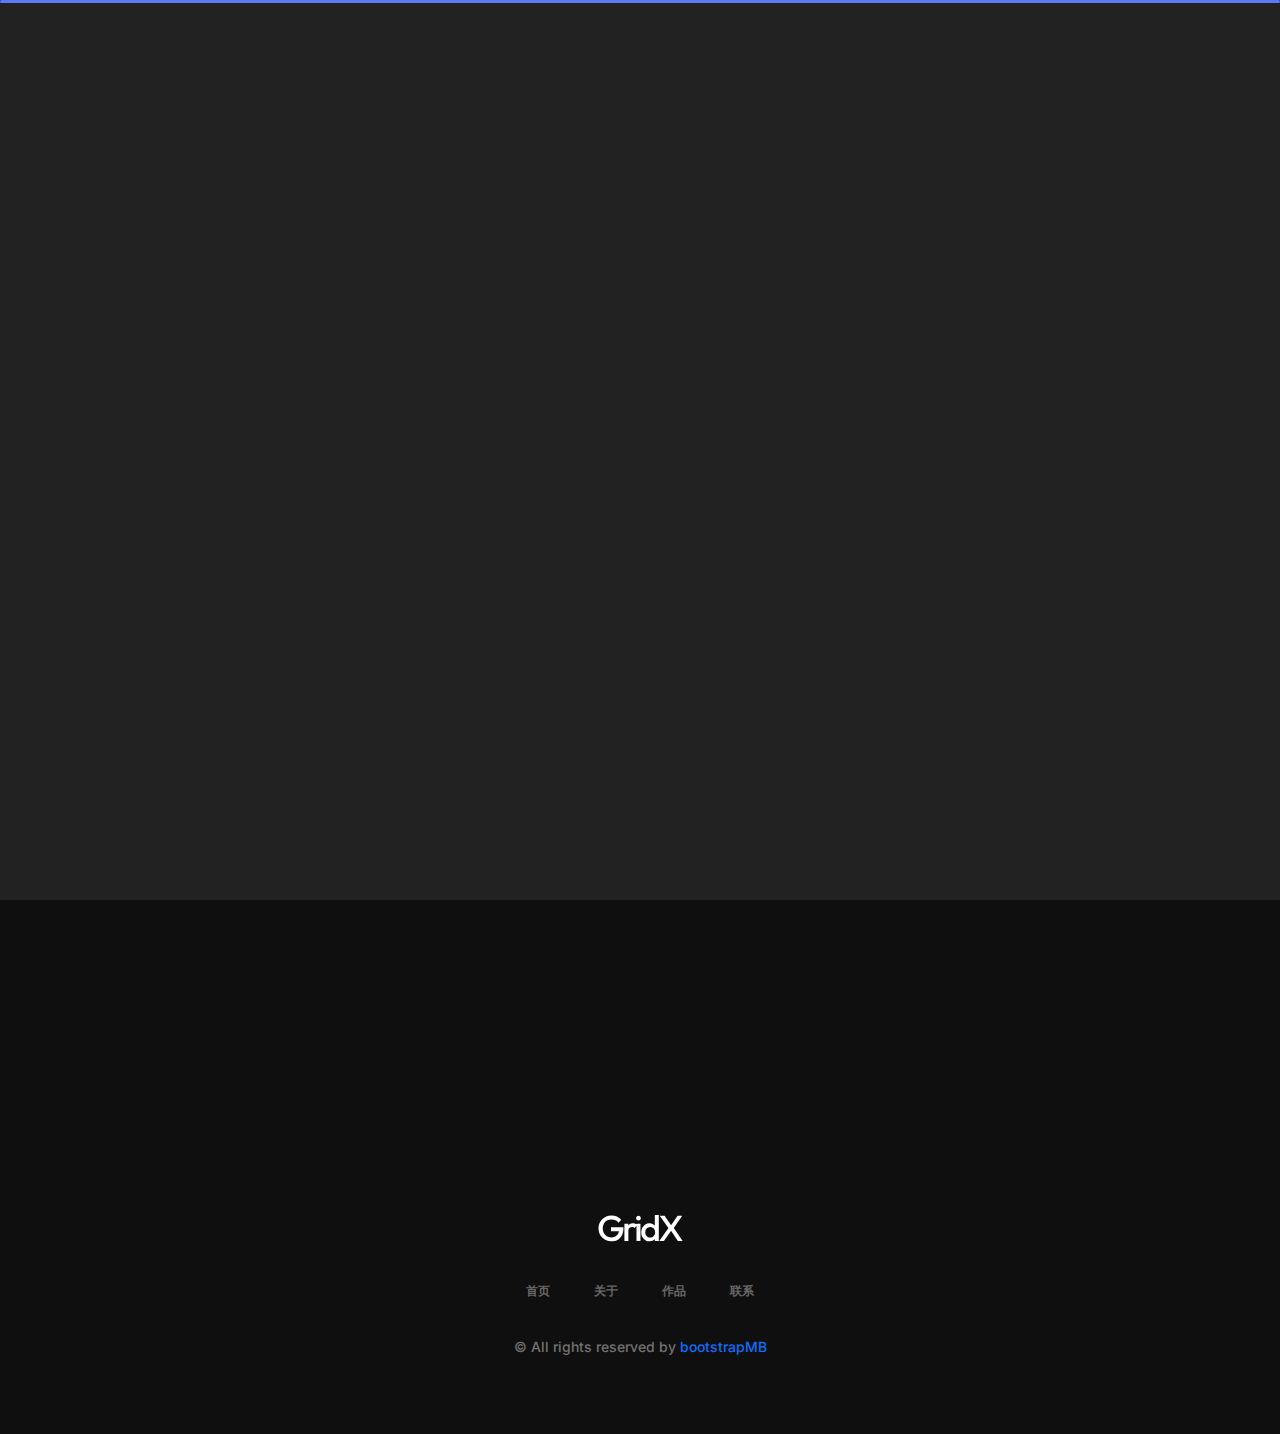
<file: service.html>
﻿<!DOCTYPE html>
<html lang="en">

<head>
    <meta charset="UTF-8">
    <meta http-equiv="X-UA-Compatible" content="IE=edge">
    <meta name="viewport" content="width=device-width, initial-scale=1.0">
    <title>Gridx - Personal Portfolio HTML Template</title>

    <!-- Fonts -->
    <link rel="preconnect" href="https://fonts.googleapis.com/">
    <link rel="preconnect" href="https://fonts.gstatic.com/" crossorigin>
    <link href="https://fonts.googleapis.com/css2?family=Inter:wght@100;200;300;400;500;600;700;800&display=swap"
        rel="stylesheet">

    <link rel="stylesheet" href="assets/css/iconoir.css">

    <link rel="stylesheet" href="assets/css/bootstrap.min.css">
    <link rel="stylesheet" href="assets/css/aos.css">

    <link rel="stylesheet" href="assets/css/style.css">
</head>

<body>

    <main class="main-homepage">

        <!-- Header -->
        <header class="header-area">
            <div class="container">
                <div class="gx-row d-flex align-items-center justify-content-between">
                    <a href="index.html" class="logo">
                        <img src="assets/images/logo.svg" alt="Logo">
                    </a>

                    <nav class="navbar">
                        <ul class="menu">
                            <li class="active"><a href="index.html">首页</a></li>
                            <li><a href="about.html">关于</a></li>
                            <li><a href="works.html">作品</a></li>
                            <li><a href="contact.html">联系</a></li>
                        </ul>
                        <a href="contact.html" class="theme-btn">Let's talk</a>
                    </nav>

                    <a href="contact.html" class="theme-btn">联系</a>

                    <div class="show-menu">
                        <span></span>
                        <span></span>
                        <span></span>
                    </div>
                </div>
            </div>
        </header>

        <!-- Service -->
        <section class="service-area">
            <div class="container">
                <h1 class="section-heading" data-aos="fade-up"><img src="assets/images/star-2.png" alt="Star"> My
                    Offerings <img src="assets/images/star-2.png" alt="Star"></h1>

                <div class="row">

                    <!-- Sidebar -->
                    <div class="col-md-4">
                        <div class="service-sidebar" data-aos="fade-right">
                            <div class="service-sidebar-inner shadow-box">
                                <ul>
                                    <li>
                                        <i class="iconoir-camera icon"></i>
                                        摄影
                                    </li>
                                    <li>
                                        <i class="iconoir-design-pencil icon"></i>
                                        网页设计
                                    </li>
                                    <li>
                                        <i class="iconoir-color-filter icon"></i>
                                        品牌
                                    </li>
                                    <li>
                                        <i class="iconoir-dev-mode-phone icon"></i>
                                        发展
                                    </li>
                                </ul>
                            </div>
                        </div>
                    </div>

                    <!-- Content -->
                    <div class="col-md-8">
                        <h1 class="section-heading" data-aos="fade-up"><img src="assets/images/star-2.png" alt="Star">
                            我的产品 <img src="assets/images/star-2.png" alt="Star"></h1>

                        <div class="service-content-wrap" data-aos="zoom-in">
                            <div class="service-content-inner shadow-box">
                                <div class="service-items">
                                    <div class="service-item">
                                        <h3>摄影</h3>
                                        <p>Sit amet luctussd fav venenatis, lectus magna fringilla inis urna, porttitor
                                            asna rhoncus dolor purus non enim aberitin praesent in elementum sahas
                                            facilisis leo, vel fringilla est etisam dignissim.</p>
                                    </div>
                                    <div class="service-item">
                                        <h3>网页设计</h3>
                                        <p>Sit amet luctussd fav venenatis, lectus magna fringilla inis urna, porttitor
                                            asna rhoncus dolor purus non enim aberitin praesent in elementum sahas
                                            facilisis leo, vel fringilla est etisam dignissim.</p>
                                    </div>
                                    <div class="service-item">
                                        <h3>品牌</h3>
                                        <p>Sit amet luctussd fav venenatis, lectus magna fringilla inis urna, porttitor
                                            asna rhoncus dolor purus non enim aberitin praesent in elementum sahas
                                            facilisis leo, vel fringilla est etisam dignissim.</p>
                                    </div>
                                    <div class="service-item">
                                        <h3>发展</h3>
                                        <p>Sit amet luctussd fav venenatis, lectus magna fringilla inis urna, porttitor
                                            asna rhoncus dolor purus non enim aberitin praesent in elementum sahas
                                            facilisis leo, vel fringilla est etisam dignissim.</p>
                                    </div>
                                </div>
                            </div>
                        </div>
                    </div>

                </div>


                <div class="row mt-24">
                    <div class="col-md-12">
                        <div class="d-flex profile-contact-credentials-wrap gap-24">

                            <div data-aos="zoom-in">
                                <div class="about-profile-box info-box shadow-box h-full">
                                    <img src="assets/images/bg1.png" alt="BG" class="bg-img">
                                    <div class="inner-profile-icons shadow-box">
                                        <a href="#">
                                            <i class="iconoir-dribbble"></i>
                                        </a>
                                        <a href="#">
                                            <i class="iconoir-twitter"></i>
                                        </a>
                                    </div>
                                    <div class="d-flex align-items-center justify-content-between">
                                        <div class="infos">
                                            <h4>Stay with me</h4>
                                            <h1>配置文件</h1>
                                        </div>

                                        <a href="contact.html" class="about-btn">
                                            <img src="assets/images/icon.svg" alt="Button">
                                        </a>

                                    </div>
                                </div>
                            </div>

                            <div data-aos="zoom-in" class="flex-1">
                                <div class="about-contact-box info-box shadow-box">
                                    <a class="overlay-link" href="contact.html"></a>
                                    <img src="assets/images/bg1.png" alt="BG" class="bg-img">
                                    <img src="assets/images/icon2.png" alt="Icon" class="star-icon">
                                    <h1>让我们<br>一起 <span>工作吧.</span></h1>
                                    <a href="contact.html" class="about-btn">
                                        <img src="assets/images/icon.svg" alt="Button">
                                    </a>
                                </div>
                            </div>

                            <div data-aos="zoom-in" class="h-full">
                                <div class="about-crenditials-box info-box shadow-box">
                                    <a class="overlay-link" href="credentials.html"></a>
                                    <img src="assets/images/bg1.png" alt="BG" class="bg-img">
                                    <img src="assets/images/sign.png" alt="Sign">
                                    <div class="d-flex align-items-center justify-content-between">
                                        <div class="infos">
                                            <h4>更多认识我</h4>
                                            <h1>凭证</h1>
                                        </div>

                                        <a href="credentials.html" class="about-btn">
                                            <img src="assets/images/icon.svg" alt="Button">
                                        </a>

                                    </div>
                                </div>
                            </div>

                        </div>
                    </div>
                </div>
            </div>
        </section>


        <!-- Footer -->
        <footer class="footer-area">
            <div class="container">
                <div class="footer-content text-center">
                    <a href="index.html" class="logo">
                        <img src="assets/images/logo.svg" alt="Logo">
                    </a>
                    <ul class="footer-menu">
                        <li><a href="index.html">首页</a></li>
                        <li><a href="about.html">关于</a></li>
                        <li><a href="works.html">作品</a></li>
                        <li><a href="contact.html">联系</a></li>
                    </ul>
                    <p class="copyright">
                        &copy; All rights reserved by <a href="">bootstrapMB</a>
                    </p>
                </div>
            </div>
        </footer>

    </main>


    <script src="assets/js/jquery-3.6.4.js"></script>
    <script src="assets/js/bootstrap.bundle.min.js"></script>
    <script src="assets/js/aos.js"></script>
    <script src="assets/js/main.js"></script>
</body>

</html>
</file>
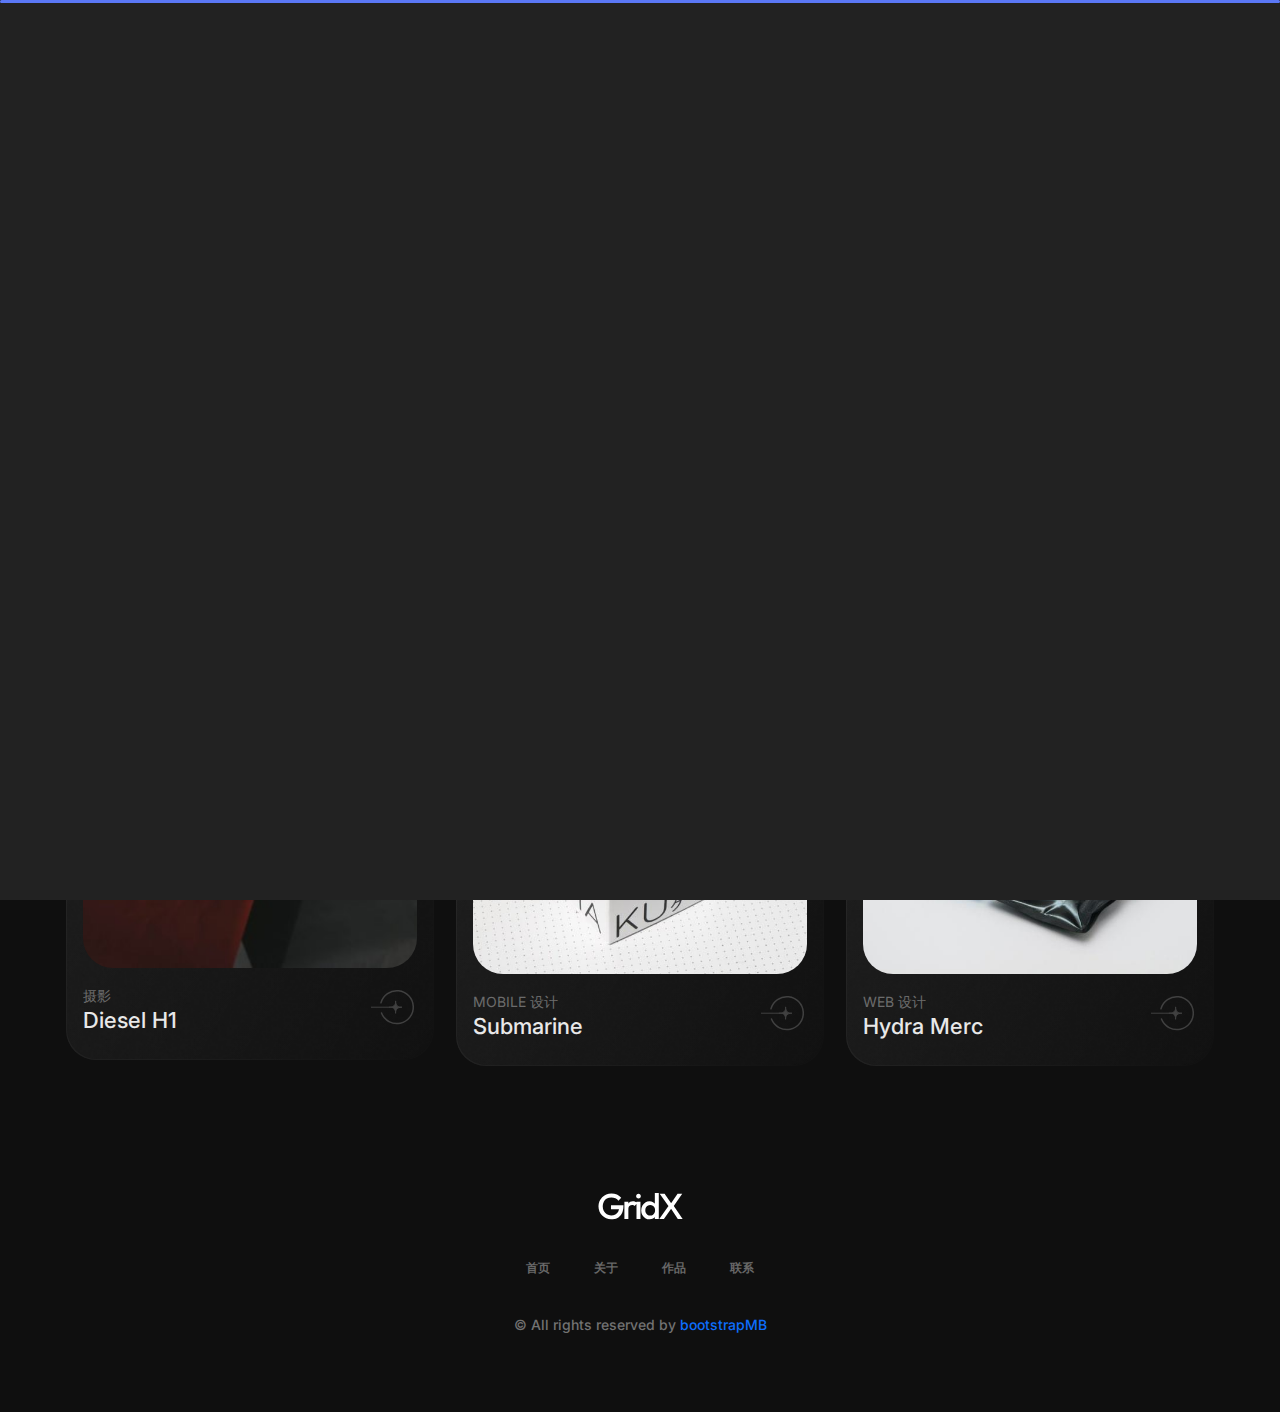
<file: works.html>
﻿<!DOCTYPE html>
<html lang="en">

<head>
    <meta charset="UTF-8">
    <meta http-equiv="X-UA-Compatible" content="IE=edge">
    <meta name="viewport" content="width=device-width, initial-scale=1.0">
    <title>Gridx - Personal Portfolio HTML Template</title>

    <!-- Fonts -->
    <link rel="preconnect" href="https://fonts.googleapis.com/">
    <link rel="preconnect" href="https://fonts.gstatic.com/" crossorigin>
    <link href="https://fonts.googleapis.com/css2?family=Inter:wght@100;200;300;400;500;600;700;800&display=swap"
        rel="stylesheet">

    <link rel="stylesheet" href="assets/css/iconoir.css">

    <link rel="stylesheet" href="assets/css/bootstrap.min.css">
    <link rel="stylesheet" href="assets/css/aos.css">

    <link rel="stylesheet" href="assets/css/style.css">
</head>

<body>

    <main class="main-workspage">

        <!-- Header -->
        <header class="header-area">
            <div class="container">
                <div class="gx-row d-flex align-items-center justify-content-between">
                    <a href="index.html" class="logo">
                        <img src="assets/images/logo.svg" alt="Logo">
                    </a>

                    <nav class="navbar">
                        <ul class="menu">
                            <li><a href="index.html">首页</a></li>
                            <li><a href="about.html">关于</a></li>
                            <li class="active"><a href="works.html">作品</a></li>
                            <li><a href="contact.html">联系</a></li>
                        </ul>
                        <a href="contact.html" class="theme-btn">Let's talk</a>
                    </nav>

                    <a href="contact.html" class="theme-btn">联系</a>

                    <div class="show-menu">
                        <span></span>
                        <span></span>
                        <span></span>
                    </div>
                </div>
            </div>
        </header>

        <!-- Projects -->
        <section class="projects-area">
            <div class="container">
                <h1 class="section-heading" data-aos="fade-up"><img src="assets/images/star-2.png" alt="Star"> All
                    Projects <img src="assets/images/star-2.png" alt="Star"></h1>
                <div class="row">
                    <div class="col-md-4">
                        <div data-aos="zoom-in">
                            <div class="project-item shadow-box">
                                <a class="overlay-link" href="work-details.html"></a>
                                <img src="assets/images/bg1.png" alt="BG" class="bg-img">
                                <div class="project-img">
                                    <img src="assets/images/project1.jpeg.jpg" alt="Project">
                                </div>
                                <div class="d-flex align-items-center justify-content-between">
                                    <div class="project-info">
                                        <p>网页设计</p>
                                        <h1>动态</h1>
                                    </div>
                                    <a href="work-details.html" class="project-btn">
                                        <img src="assets/images/icon.svg" alt="Button">
                                    </a>
                                </div>
                            </div>
                        </div>

                        <div data-aos="zoom-in">
                            <div class="project-item shadow-box">
                                <a class="overlay-link" href="work-details.html"></a>
                                <img src="assets/images/bg1.png" alt="BG" class="bg-img">
                                <div class="project-img">
                                    <img src="assets/images/project2.jpeg.jpg" alt="Project">
                                </div>
                                <div class="d-flex align-items-center justify-content-between">
                                    <div class="project-info">
                                        <p>摄影</p>
                                        <h1>Diesel H1</h1>
                                    </div>
                                    <a href="work-details.html" class="project-btn">
                                        <img src="assets/images/icon.svg" alt="Button">
                                    </a>
                                </div>
                            </div>
                        </div>

                    </div>
                    <div class="col-md-8">
                        <h1 class="section-heading" data-aos="fade-up"><img src="assets/images/star-2.png" alt="Star">
                            所有项目 <img src="assets/images/star-2.png" alt="Star">
                        </h1>

                        <div class="d-flex align-items-start gap-24">
                            <div data-aos="zoom-in" class="flex-1">
                                <div class="project-item shadow-box">
                                    <a class="overlay-link" href="work-details.html"></a>
                                    <img src="assets/images/bg1.png" alt="BG" class="bg-img">
                                    <div class="project-img">
                                        <img src="assets/images/project3.jpeg.jpg" alt="Project">
                                    </div>
                                    <div class="d-flex align-items-center justify-content-between">
                                        <div class="project-info">
                                            <p>mOBILE 设计</p>
                                            <h1>Seven Studio</h1>
                                        </div>
                                        <a href="work-details.html" class="project-btn">
                                            <img src="assets/images/icon.svg" alt="Button">
                                        </a>
                                    </div>
                                </div>
                            </div>

                            <div data-aos="zoom-in" class="flex-1">
                                <div class="project-item shadow-box">
                                    <a class="overlay-link" href="work-details.html"></a>
                                    <img src="assets/images/bg1.png" alt="BG" class="bg-img">
                                    <div class="project-img">
                                        <img src="assets/images/project4.jpeg.jpg" alt="Project">
                                    </div>
                                    <div class="d-flex align-items-center justify-content-between">
                                        <div class="project-info">
                                            <p>品牌</p>
                                            <h1>Raven Studio</h1>
                                        </div>
                                        <a href="work-details.html" class="project-btn">
                                            <img src="assets/images/icon.svg" alt="Button">
                                        </a>
                                    </div>
                                </div>
                            </div>
                        </div>

                        <div class="d-flex align-items-start gap-24">
                            <div data-aos="zoom-in" class="flex-1">
                                <div class="project-item shadow-box">
                                    <a class="overlay-link" href="work-details.html"></a>
                                    <img src="assets/images/bg1.png" alt="BG" class="bg-img">
                                    <div class="project-img">
                                        <img src="assets/images/project5.jpeg.jpg" alt="Project">
                                    </div>
                                    <div class="d-flex align-items-center justify-content-between">
                                        <div class="project-info">
                                            <p>mOBILE 设计</p>
                                            <h1>Submarine</h1>
                                        </div>
                                        <a href="work-details.html" class="project-btn">
                                            <img src="assets/images/icon.svg" alt="Button">
                                        </a>
                                    </div>
                                </div>
                            </div>

                            <div data-aos="zoom-in" class="flex-1">
                                <div class="project-item shadow-box">
                                    <a class="overlay-link" href="work-details.html"></a>
                                    <img src="assets/images/bg1.png" alt="BG" class="bg-img">
                                    <div class="project-img">
                                        <img src="assets/images/project6.jpeg.jpg" alt="Project">
                                    </div>
                                    <div class="d-flex align-items-center justify-content-between">
                                        <div class="project-info">
                                            <p>wEB 设计</p>
                                            <h1>Hydra Merc</h1>
                                        </div>
                                        <a href="work-details.html" class="project-btn">
                                            <img src="assets/images/icon.svg" alt="Button">
                                        </a>
                                    </div>
                                </div>

                            </div>
                        </div>

                    </div>

                </div>
            </div>
        </section>



        <!-- Footer -->
        <footer class="footer-area">
            <div class="container">
                <div class="footer-content text-center">
                    <a href="index.html" class="logo">
                        <img src="assets/images/logo.svg" alt="Logo">
                    </a>
                    <ul class="footer-menu">
                        <li><a href="index.html">首页</a></li>
                        <li><a href="about.html">关于</a></li>
                        <li><a href="works.html">作品</a></li>
                        <li><a href="contact.html">联系</a></li>
                    </ul>
                    <p class="copyright">
                        &copy; All rights reserved by <a href="">bootstrapMB</a>
                    </p>
                </div>
            </div>
        </footer>

    </main>


    <script src="assets/js/jquery-3.6.4.js"></script>
    <script src="assets/js/bootstrap.bundle.min.js"></script>
    <script src="assets/js/aos.js"></script>
    <script src="assets/js/main.js"></script>
</body>

</html>
</file>
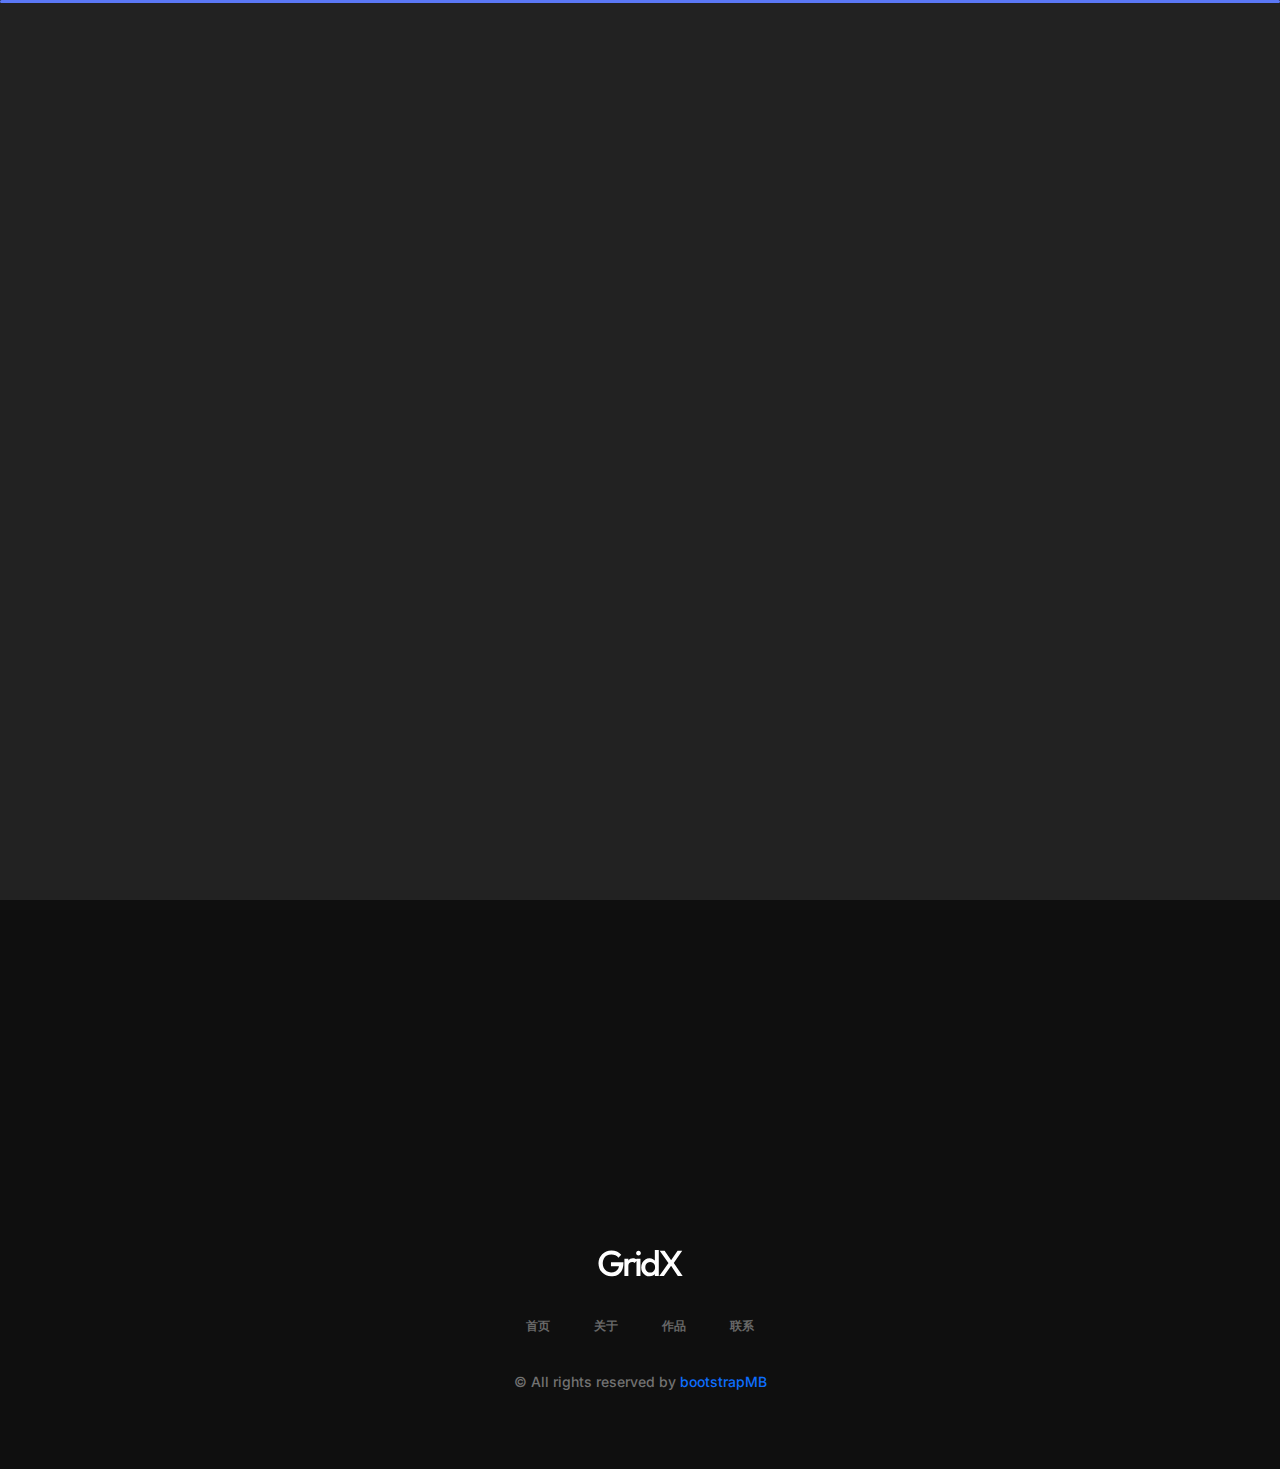
<file: 博客/about.html>
﻿<!DOCTYPE html>
<html lang="en">

<head>
    <meta charset="UTF-8">
    <meta http-equiv="X-UA-Compatible" content="IE=edge">
    <meta name="viewport" content="width=device-width, initial-scale=1.0">
    <title>Gridx - Personal Portfolio HTML Template</title>

    <!-- Fonts -->
    <link rel="preconnect" href="https://fonts.googleapis.com/">
    <link rel="preconnect" href="https://fonts.gstatic.com/" crossorigin>
    <link href="https://fonts.googleapis.com/css2?family=Inter:wght@100;200;300;400;500;600;700;800&display=swap"
        rel="stylesheet">

    <link rel="stylesheet" href="assets/css/iconoir.css">

    <link rel="stylesheet" href="assets/css/bootstrap.min.css">
    <link rel="stylesheet" href="assets/css/aos.css">

    <link rel="stylesheet" href="assets/css/style.css">
</head>

<body>

    <main class="main-aboutpage">

        <!-- Header -->
        <header class="header-area">
            <div class="container">
                <div class="gx-row d-flex align-items-center justify-content-between">
                    <a href="index.html" class="logo">
                        <img src="assets/images/logo.svg" alt="Logo">
                    </a>

                    <nav class="navbar">
                        <ul class="menu">
                            <li><a href="index.html">首页</a></li>
                            <li class="active"><a href="about.html">关于</a></li>
                            <li><a href="works.html">作品</a></li>
                            <li><a href="contact.html">联系</a></li>
                        </ul>
                        <a href="contact.html" class="theme-btn">Let's talk</a>
                    </nav>

                    <a href="contact.html" class="theme-btn">联系</a>

                    <div class="show-menu">
                        <span></span>
                        <span></span>
                        <span></span>
                    </div>
                </div>
            </div>
        </header>

        <!-- About -->
        <section class="about-area">
            <div class="container">
                <div class="d-flex about-me-wrap align-items-start gap-24">
                    <div data-aos="zoom-in">
                        <div class="about-image-box shadow-box">
                            <img src="assets/images/bg1.png" alt="BG" class="bg-img">
                            <div class="image-inner">
                                <img src="assets/images/1.jpg" alt="About Me">
                            </div>
                        </div>
                    </div>

                    <div class="about-details" data-aos="zoom-in">
                        <h1 class="section-heading" data-aos="fade-up"><img src="assets/images/star-2.png" alt="Star">
                            Self-summary <img src="assets/images/star-2.png" alt="Star"></h1>
                        <div class="about-details-inner shadow-box">
                            <img src="assets/images/icon2.png" alt="Star">
                            <h1>Peter · Pan</h1>
                            <p>我是广西的产品设计师，专注于网页设计、插图、 视觉发展。我拥有丰富的经验，曾在各种 领域和行业。</p>
                        </div>

                    </div>
                </div>

                <div class="row mt-24">
                    <div class="col-md-6" data-aos="zoom-in">
                        <div class="about-edc-exp about-experience shadow-box">
                            <img src="assets/images/bg1.png" alt="BG" class="bg-img">
                            <h3>经验</h3>

                            <ul>
                                <li>
                                    <p class="date">2007 - 2017</p>
                                    <h2>框架设计师和开发者</h2>
                                    <p class="type">Bluebase 设计</p>
                                </li>
                                <li>
                                    <p class="date">2017 - 2023</p>
                                    <h2>前端开发人员</h2>
                                    <p class="type">Larsen & Toubro</p>
                                </li>
                            </ul>
                        </div>
                    </div>
                    <div class="col-md-6" data-aos="zoom-in">
                        <div class="about-edc-exp about-education shadow-box">
                            <img src="assets/images/bg1.png" alt="BG" class="bg-img">
                            <h3>教育</h3>

                            <ul>
                                <li>
                                    <p class="date">2022 - 2025</p>
                                    <h2>物联网程序设计专业</h2>
                                    <p class="type">防城港职业技术学院</p>
                                </li>
                                <li>
                                    <p class="date">xxxx - xxxx</p>
                                    <h2>暂无第二学位s</h2>
                                    <p class="type">暂无第二学位</p>
                                </li>
                            </ul>
                        </div>
                    </div>
                </div>

                <div class="row mt-24">
                    <div class="col-md-12">
                        <div class="d-flex profile-contact-credentials-wrap gap-24">

                            <div data-aos="zoom-in">
                                <div class="about-profile-box info-box shadow-box h-full">
                                    <img src="assets/images/bg1.png" alt="BG" class="bg-img">
                                    <div class="inner-profile-icons shadow-box">
                                        <a href="#">
                                            <i class="iconoir-dribbble"></i>
                                        </a>
                                        <a href="#">
                                            <i class="iconoir-twitter"></i>
                                        </a>
                                    </div>
                                    <div class="d-flex align-items-center justify-content-between">
                                        <div class="infos">
                                            <h4>Stay with me</h4>
                                            <h1>配置文件</h1>
                                        </div>

                                        <a href="contact.html" class="about-btn">
                                            <img src="assets/images/icon.svg" alt="Button">
                                        </a>

                                    </div>
                                </div>
                            </div>

                            <div data-aos="zoom-in" class="flex-1">
                                <div class="about-contact-box info-box shadow-box">
                                    <a class="overlay-link" href="contact.html"></a>
                                    <img src="assets/images/bg1.png" alt="BG" class="bg-img">
                                    <img src="assets/images/icon2.png" alt="Icon" class="star-icon">
                                    <h1>让我们 <br>一起来打开 <span>前端的大门.</span></h1>
                                    <a href="contact.html" class="about-btn">
                                        <img src="assets/images/icon.svg" alt="Button">
                                    </a>
                                </div>
                            </div>

                            <div data-aos="zoom-in" class="h-full">
                                <div class="about-crenditials-box info-box shadow-box">
                                    <a class="overlay-link" href="credentials.html"></a>
                                    <img src="assets/images/bg1.png" alt="BG" class="bg-img">
                                    <img src="assets/images/sign.png" alt="Sign">
                                    <div class="d-flex align-items-center justify-content-between">
                                        <div class="infos">
                                            <h4>更多认识我</h4>
                                            <h1>凭证</h1>
                                        </div>

                                        <a href="credentials.html" class="about-btn">
                                            <img src="assets/images/icon.svg" alt="Button">
                                        </a>

                                    </div>
                                </div>
                            </div>

                        </div>
                    </div>
                </div>
            </div>
        </section>


        <!-- Footer -->
        <footer class="footer-area">
            <div class="container">
                <div class="footer-content text-center">
                    <a href="index.html" class="logo">
                        <img src="assets/images/logo.svg" alt="Logo">
                    </a>
                    <ul class="footer-menu">
                        <li><a href="index.html">首页</a></li>
                        <li><a href="about.html">关于</a></li>
                        <li><a href="works.html">作品</a></li>
                        <li><a href="contact.html">联系</a></li>
                    </ul>
                    <p class="copyright">
                        &copy; All rights reserved by <a href="">bootstrapMB</a>
                    </p>
                </div>
            </div>
        </footer>

    </main>


    <script src="assets/js/jquery-3.6.4.js"></script>
    <script src="assets/js/bootstrap.bundle.min.js"></script>
    <script src="assets/js/aos.js"></script>
    <script src="assets/js/main.js"></script>
</body>

</html>
</file>
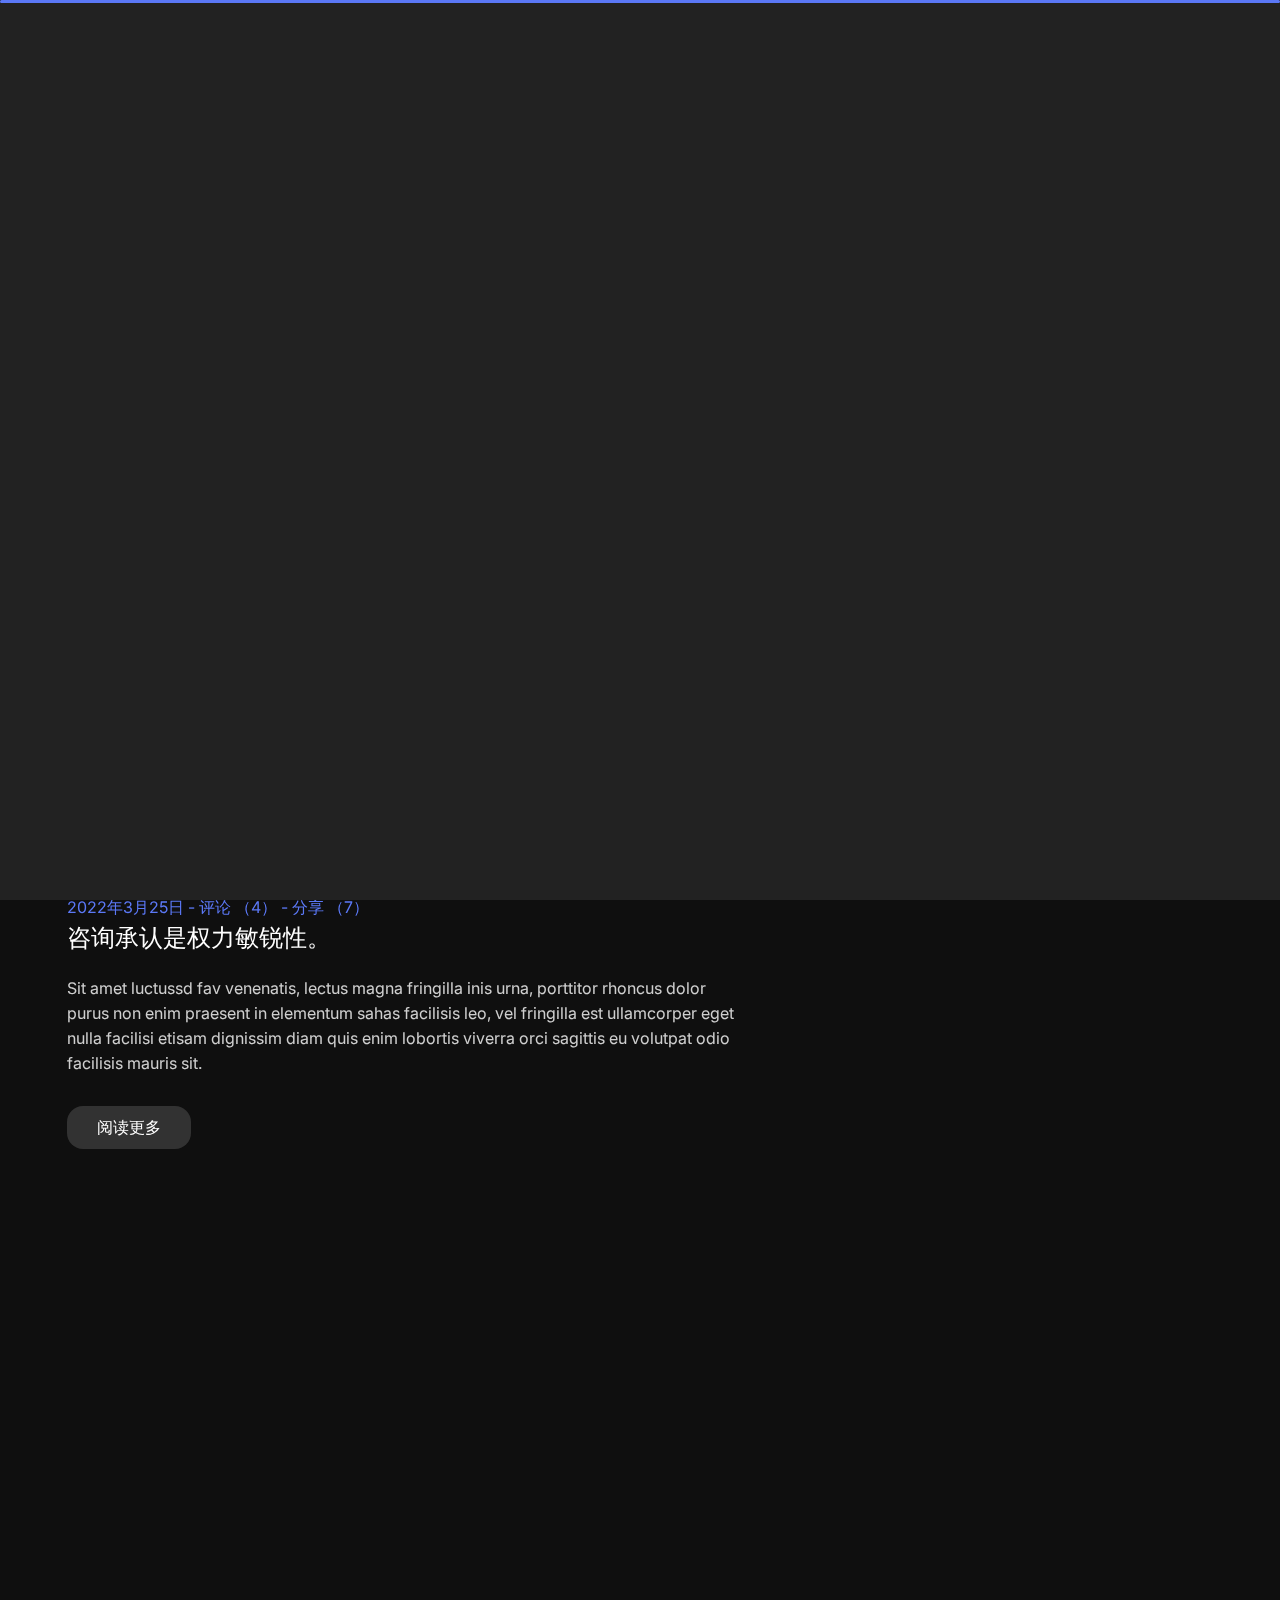
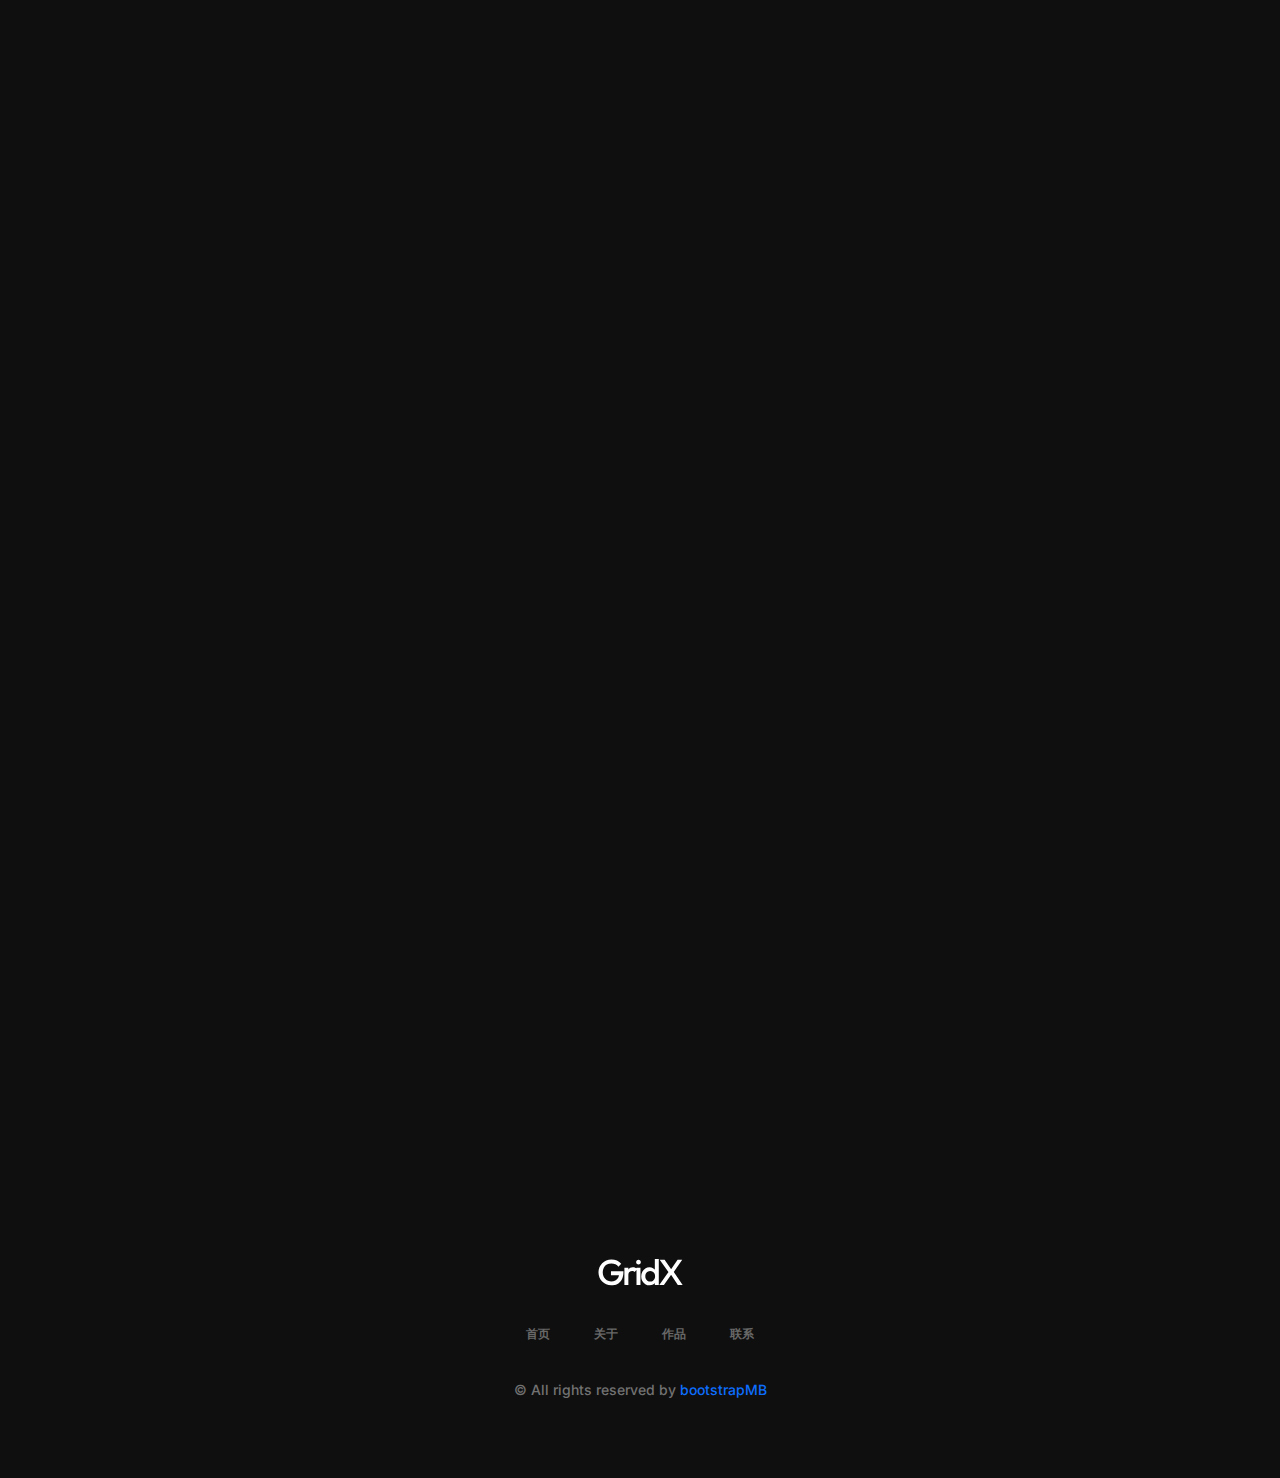
<file: 博客/blog.html>
﻿<!DOCTYPE html>
<html lang="en">

<head>
    <meta charset="UTF-8">
    <meta http-equiv="X-UA-Compatible" content="IE=edge">
    <meta name="viewport" content="width=device-width, initial-scale=1.0">
    <title>Gridx - Personal Portfolio HTML Template</title>

    <!-- Fonts -->
    <link rel="preconnect" href="https://fonts.googleapis.com/">
    <link rel="preconnect" href="https://fonts.gstatic.com/" crossorigin>
    <link href="https://fonts.googleapis.com/css2?family=Inter:wght@100;200;300;400;500;600;700;800&display=swap"
        rel="stylesheet">

    <link rel="stylesheet" href="assets/css/iconoir.css">

    <link rel="stylesheet" href="assets/css/bootstrap.min.css">
    <link rel="stylesheet" href="assets/css/aos.css">

    <link rel="stylesheet" href="assets/css/style.css">
</head>

<body>

    <main class="main-workdetails-page">

        <!-- Header -->
        <header class="header-area">
            <div class="container">
                <div class="gx-row d-flex align-items-center justify-content-between">
                    <a href="index.html" class="logo">
                        <img src="assets/images/logo.svg" alt="Logo">
                    </a>

                    <nav class="navbar">
                        <ul class="menu">
                            <li><a href="index.html">首页</a></li>
                            <li><a href="about.html">关于</a></li>
                            <li><a href="works.html">作品</a></li>
                            <li><a href="contact.html">联系</a></li>
                        </ul>
                        <a href="contact.html" class="theme-btn">Let's talk</a>
                    </nav>

                    <a href="contact.html" class="theme-btn">联系</a>

                    <div class="show-menu">
                        <span></span>
                        <span></span>
                        <span></span>
                    </div>
                </div>
            </div>
        </header>

        <!-- Breadcrumb -->
        <section class="breadcrumb-area">
            <div class="container">
                <div class="breadcrumb-content" data-aos="fade-up">
                    <p>首页 - 博客</p>
                    <h1 class="section-heading"><img src="assets/images/star-2.png" alt="Star"> Blog with rightsidebar
                        <img src="assets/images/star-2.png" alt="Star">
                    </h1>
                </div>
            </div>
        </section>


        <!-- Blog Items -->
        <section class="blog-area">
            <div class="container">
                <div class="row">
                    <div class="col-md-8">
                        <div class="blog-items">
                            <div class="blog-item" data-aos="zoom-in">
                                <div class="img-box">
                                    <img src="assets/images/blog1.jpeg.jpg" alt="Blog">
                                </div>
                                <div class="content">
                                    <span class="meta">2022年3月25日 - 评论 （4） - 分享 （7）</span>
                                    <h1><a href="blog-details.html">咨询承认是权力敏锐性。</a></h1>
                                    <p>Sit amet luctussd fav venenatis, lectus magna fringilla inis urna, porttitor
                                        rhoncus dolor purus non enim praesent in elementum sahas facilisis leo, vel
                                        fringilla est ullamcorper eget nulla facilisi etisam dignissim diam quis enim
                                        lobortis viverra orci sagittis eu volutpat odio facilisis mauris sit.</p>
                                    <a href="blog-details.html" class="theme-btn">阅读更多</a>
                                </div>
                            </div>

                            <div class="blog-item" data-aos="zoom-in">
                                <div class="img-box">
                                    <img src="assets/images/blog2.jpeg.jpg" alt="Blog">
                                </div>
                                <div class="content">
                                    <span class="meta">2022年3月25日 - 评论 （4） - 分享 （7）</span>
                                    <h1><a href="blog-details.html">贪得无厌的恳求可能会积聚权力。</a></h1>
                                    <p>Sit amet luctussd fav venenatis, lectus magna fringilla inis urna, porttitor
                                        rhoncus dolor purus non enim praesent in elementum sahas facilisis leo, vel
                                        fringilla est ullamcorper eget nulla facilisi etisam dignissim diam quis enim
                                        lobortis viverra orci sagittis eu volutpat odio facilisis mauris sit.</p>
                                    <a href="blog-details.html" class="theme-btn">阅读更多</a>
                                </div>
                            </div>

                            <div class="blog-item" data-aos="zoom-in">
                                <div class="img-box">
                                    <img src="assets/images/blog1.jpeg.jpg" alt="Blog">
                                </div>
                                <div class="content">
                                    <span class="meta">2022年3月25日 - 评论 （4） - 分享 （7）</span>
                                    <h1><a href="blog-details.html">贪得无厌的恳求可能会收集权力。</a></h1>
                                    <p>Sit amet luctussd fav venenatis, lectus magna fringilla inis urna, porttitor
                                        rhoncus dolor purus non enim praesent in elementum sahas facilisis leo, vel
                                        fringilla est ullamcorper eget nulla facilisi etisam dignissim diam quis enim
                                        lobortis viverra orci sagittis eu volutpat odio facilisis mauris sit.</p>
                                    <a href="blog-details.html" class="theme-btn">阅读更多</a>
                                </div>
                            </div>

                        </div>
                    </div>
                    <div class="col-md-4">
                        <div class="blog-sidebar">
                            <div class="blog-sidebar-inner">

                                <div class="blog-sidebar-widget search-widget">
                                    <div class="blog-sidebar-widget-inner" data-aos="zoom-in">
                                        <form class="shadow-box">
                                            <input type="text" placeholder="在这里搜索...">
                                            <button class="theme-btn">搜索</button>
                                        </form>
                                    </div>
                                </div>

                                <div class="blog-sidebar-widget recent-post-widget" data-aos="zoom-in">
                                    <div class="blog-sidebar-widget-inner shadow-box">
                                        <h3>最近的帖子</h3>

                                        <ul>
                                            <li><a href="blog-details.html">
                                                    咨询承认是权力敏锐性
                                                </a>
                                            </li>
                                            <li><a href="blog-details.html">贪得无厌的恳求可能会收集
                                                    权力。
                                                </a></li>
                                            <li><a href="blog-details.html">
                                                    发现 incommode 认真不他指挥
                                                </a></li>
                                            <li><a href="blog-details.html">
                                                    贪得无厌的恳求可能会收集权力。
                                                </a></li>
                                        </ul>

                                    </div>
                                </div>

                                <div class="blog-sidebar-widget categories-widget" data-aos="zoom-in">
                                    <div class="blog-sidebar-widget-inner shadow-box">
                                        <h3>类别</h3>

                                        <ul>
                                            <li><a href="blog-details.html">-分析</a></li>
                                            <li><a href="blog-details.html">-防火墙</a></li>
                                            <li><a href="blog-details.html">-IT 解决方案</a></li>
                                            <li><a href="blog-details.html">-安全</a></li>
                                            <li><a href="blog-details.html">-科技</a></li>
                                        </ul>

                                    </div>
                                </div>

                                <div class="blog-sidebar-widget tags-widget" data-aos="zoom-in">
                                    <div class="blog-sidebar-widget-inner shadow-box">
                                        <h3>标签</h3>

                                        <ul>
                                            <li><a class="theme-btn" href="blog-details.html">SAAS</a></li>
                                            <li><a class="theme-btn" href="blog-details.html">Development</a></li>
                                            <li><a class="theme-btn" href="blog-details.html">UI/UX</a></li>
                                            <li><a class="theme-btn" href="blog-details.html">Web</a></li>
                                            <li><a class="theme-btn" href="blog-details.html">Figma</a></li>
                                            <li><a class="theme-btn" href="blog-details.html">Java</a></li>
                                            <li><a class="theme-btn" href="blog-details.html">WordPress</a></li>
                                        </ul>

                                    </div>
                                </div>

                            </div>
                        </div>
                    </div>
                </div>
            </div>
        </section>





        <!-- Footer -->
        <footer class="footer-area">
            <div class="container">
                <div class="footer-content text-center">
                    <a href="index.html" class="logo">
                        <img src="assets/images/logo.svg" alt="Logo">
                    </a>
                    <ul class="footer-menu">
                        <li><a href="index.html">首页</a></li>
                        <li><a href="about.html">关于</a></li>
                        <li><a href="works.html">作品</a></li>
                        <li><a href="contact.html">联系</a></li>
                    </ul>
                    <p class="copyright">
                        &copy; All rights reserved by <a href="">bootstrapMB</a>
                    </p>
                </div>
            </div>
        </footer>

    </main>


    <script src="assets/js/jquery-3.6.4.js"></script>
    <script src="assets/js/bootstrap.bundle.min.js"></script>
    <script src="assets/js/aos.js"></script>
    <script src="assets/js/main.js"></script>
</body>

</html>
</file>
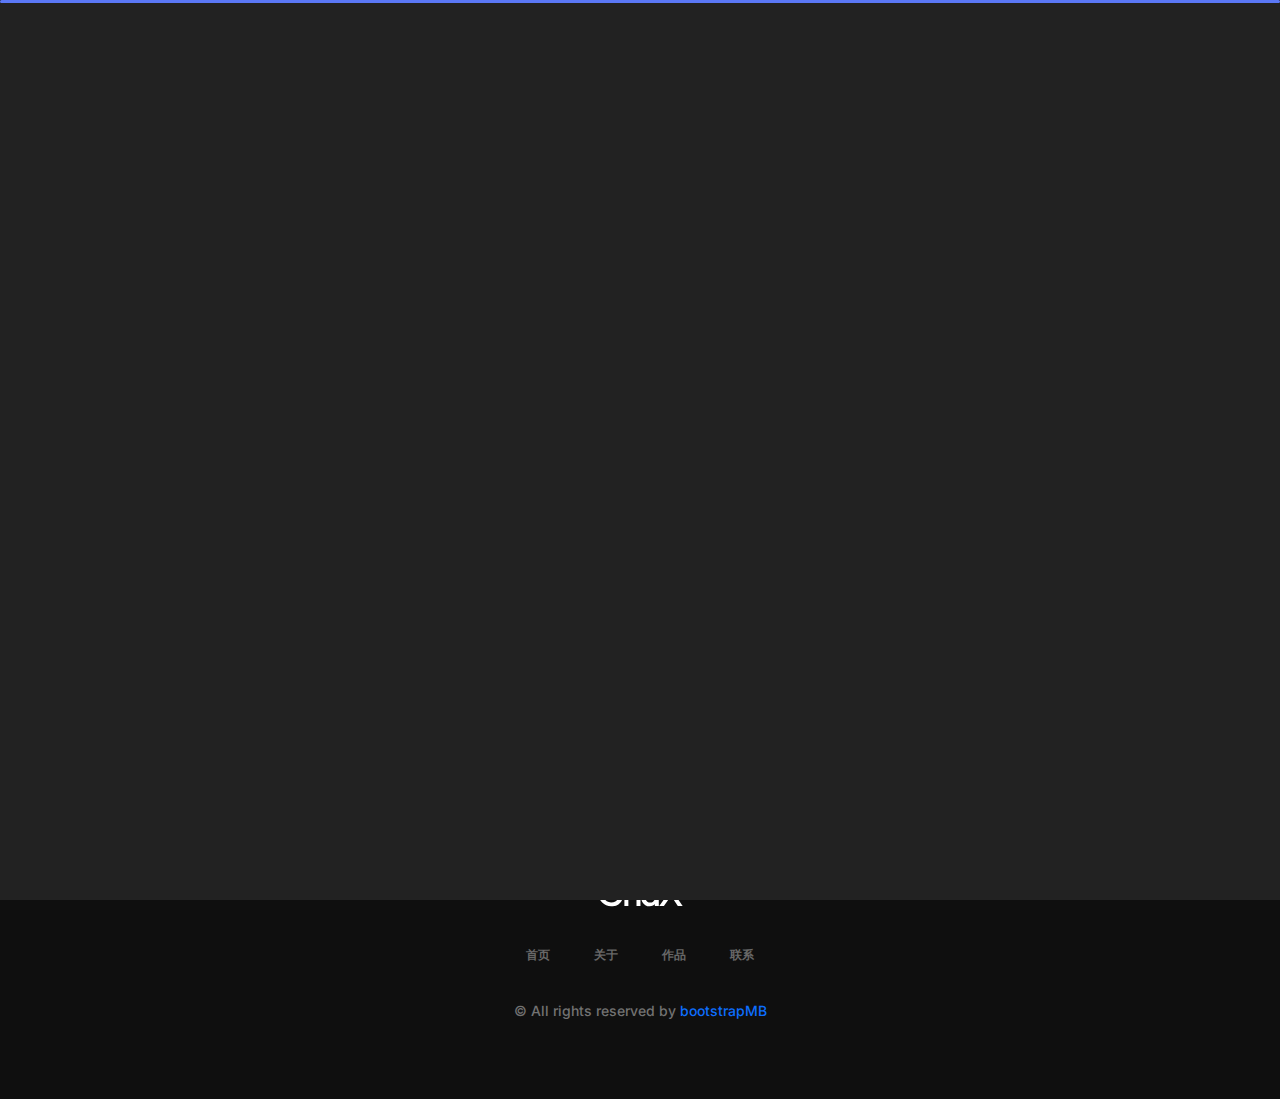
<file: 博客/contact.html>
﻿<!DOCTYPE html>
<html lang="en">

<head>
    <meta charset="UTF-8">
    <meta http-equiv="X-UA-Compatible" content="IE=edge">
    <meta name="viewport" content="width=device-width, initial-scale=1.0">
    <title>Gridx - Personal Portfolio HTML Template</title>

    <!-- Fonts -->
    <link rel="preconnect" href="https://fonts.googleapis.com/">
    <link rel="preconnect" href="https://fonts.gstatic.com/" crossorigin>
    <link href="https://fonts.googleapis.com/css2?family=Inter:wght@100;200;300;400;500;600;700;800&display=swap"
        rel="stylesheet">

    <link rel="stylesheet" href="assets/css/iconoir.css">

    <link rel="stylesheet" href="assets/css/bootstrap.min.css">
    <link rel="stylesheet" href="assets/css/aos.css">

    <link rel="stylesheet" href="assets/css/style.css">
</head>

<body>

    <main class="main-aboutpage">

        <!-- Header -->
        <header class="header-area">
            <div class="container">
                <div class="gx-row d-flex align-items-center justify-content-between">
                    <a href="index.html" class="logo">
                        <img src="assets/images/logo.svg" alt="Logo">
                    </a>

                    <nav class="navbar">
                        <ul class="menu">
                            <li><a href="index.html">首页</a></li>
                            <li><a href="about.html">关于</a></li>
                            <li><a href="works.html">作品</a></li>
                            <li class="active"><a href="contact.html">联系</a></li>
                        </ul>
                        <a href="contact.html" class="theme-btn">Let's talk</a>
                    </nav>

                    <a href="contact.html" class="theme-btn">联系</a>

                    <div class="show-menu">
                        <span></span>
                        <span></span>
                        <span></span>
                    </div>
                </div>
            </div>
        </header>

        <!-- Contact -->
        <section class="contact-area">
            <div class="container">
                <div class="gx-row d-flex justify-content-between gap-24">
                    <div class="contact-infos">
                        <h3 data-aos="fade-up">联系方式 </h3>
                        <ul class="contact-details">
                            <li class="d-flex align-items-center" data-aos="zoom-in">
                                <div class="icon-box shadow-box">
                                    <i class="iconoir-mail"></i>
                                </div>
                                <div class="right">
                                    <span>给我发邮件</span>
                                    <h4>panzy00385@gmail.com</h4>
                                </div>
                            </li>

                            <li class="d-flex align-items-center" data-aos="zoom-in">
                                <div class="icon-box shadow-box">
                                    <i class="iconoir-phone"></i>
                                </div>
                                <div class="right">
                                    <span>联系我 </span>
                                    <h4>+13377115793</h4>
                                </div>
                            </li>

                            <li class="d-flex align-items-center" data-aos="zoom-in">
                                <div class="icon-box shadow-box">
                                    <i class="iconoir-pin-alt"></i>
                                </div>
                                <div class="right">
                                    <span>位置</span>
                                    <h4>22 Baker Street, Texas <br>南宁 <br>中国 广西</h4>
                                </div>
                            </li>
                        </ul>

                        <h3 data-aos="fade-up">社交信息</h3>
                        <ul class="social-links d-flex align-center" data-aos="zoom-in">
                            <li><a class="shadow-box" href=""><i class="iconoir-dribbble"></i></a></li>
                            <li><a class="shadow-box" href=""><i class="iconoir-twitter"></i></a></li>
                            <li><a class="shadow-box" href=""><i class="iconoir-instagram"></i></a></li>
                        </ul>
                    </div>

                    <div data-aos="zoom-in" class="contact-form">
                        <div class="shadow-box">
                            <img src="assets/images/bg1.png" alt="BG" class="bg-img">
                            <img src="assets/images/icon3.png" alt="Icon">
                            <h1>让我们 <span>一起工作吧.</span></h1>
                            <form method="POST" action="mailer.php">
                                <div class="alert alert-success messenger-box-contact__msg" style="display: none"
                                    role="alert">
                                    Your message was sent successfully.
                                </div>
                                <div class="input-group">
                                    <input type="text" name="full-name" id="full-name" placeholder="名字 *">
                                </div>
                                <div class="input-group">
                                    <input type="email" name="email" id="email" placeholder="电子邮件 *">
                                </div>
                                <div class="input-group">
                                    <input type="text" name="subject" id="subject" placeholder="您的主题  *">
                                </div>
                                <div class="input-group">
                                    <textarea name="message" id="message" placeholder="您的留言 *"></textarea>
                                </div>
                                <div class="input-group">
                                    <button class="theme-btn submit-btn" name="submit" type="submit">
                                        提交
                                    </button>
                                </div>
                            </form>
                        </div>
                    </div>

                </div>
            </div>
        </section>


        <!-- Footer -->
        <footer class="footer-area">
            <div class="container">
                <div class="footer-content text-center">
                    <a href="index.html" class="logo">
                        <img src="assets/images/logo.svg" alt="Logo">
                    </a>
                    <ul class="footer-menu">
                        <li><a href="index.html">首页</a></li>
                        <li><a href="about.html">关于</a></li>
                        <li><a href="works.html">作品</a></li>
                        <li><a href="contact.html">联系</a></li>
                    </ul>
                    <p class="copyright">
                        &copy; All rights reserved by <a href="">bootstrapMB</a>
                    </p>
                </div>
            </div>
        </footer>

    </main>


    <script src="assets/js/jquery-3.6.4.js"></script>
    <script src="assets/js/bootstrap.bundle.min.js"></script>
    <script src="assets/js/aos.js"></script>
    <script src="assets/js/main.js"></script>
    <script src="assets/js/ajax-form.js"></script>
</body>

</html>
</file>
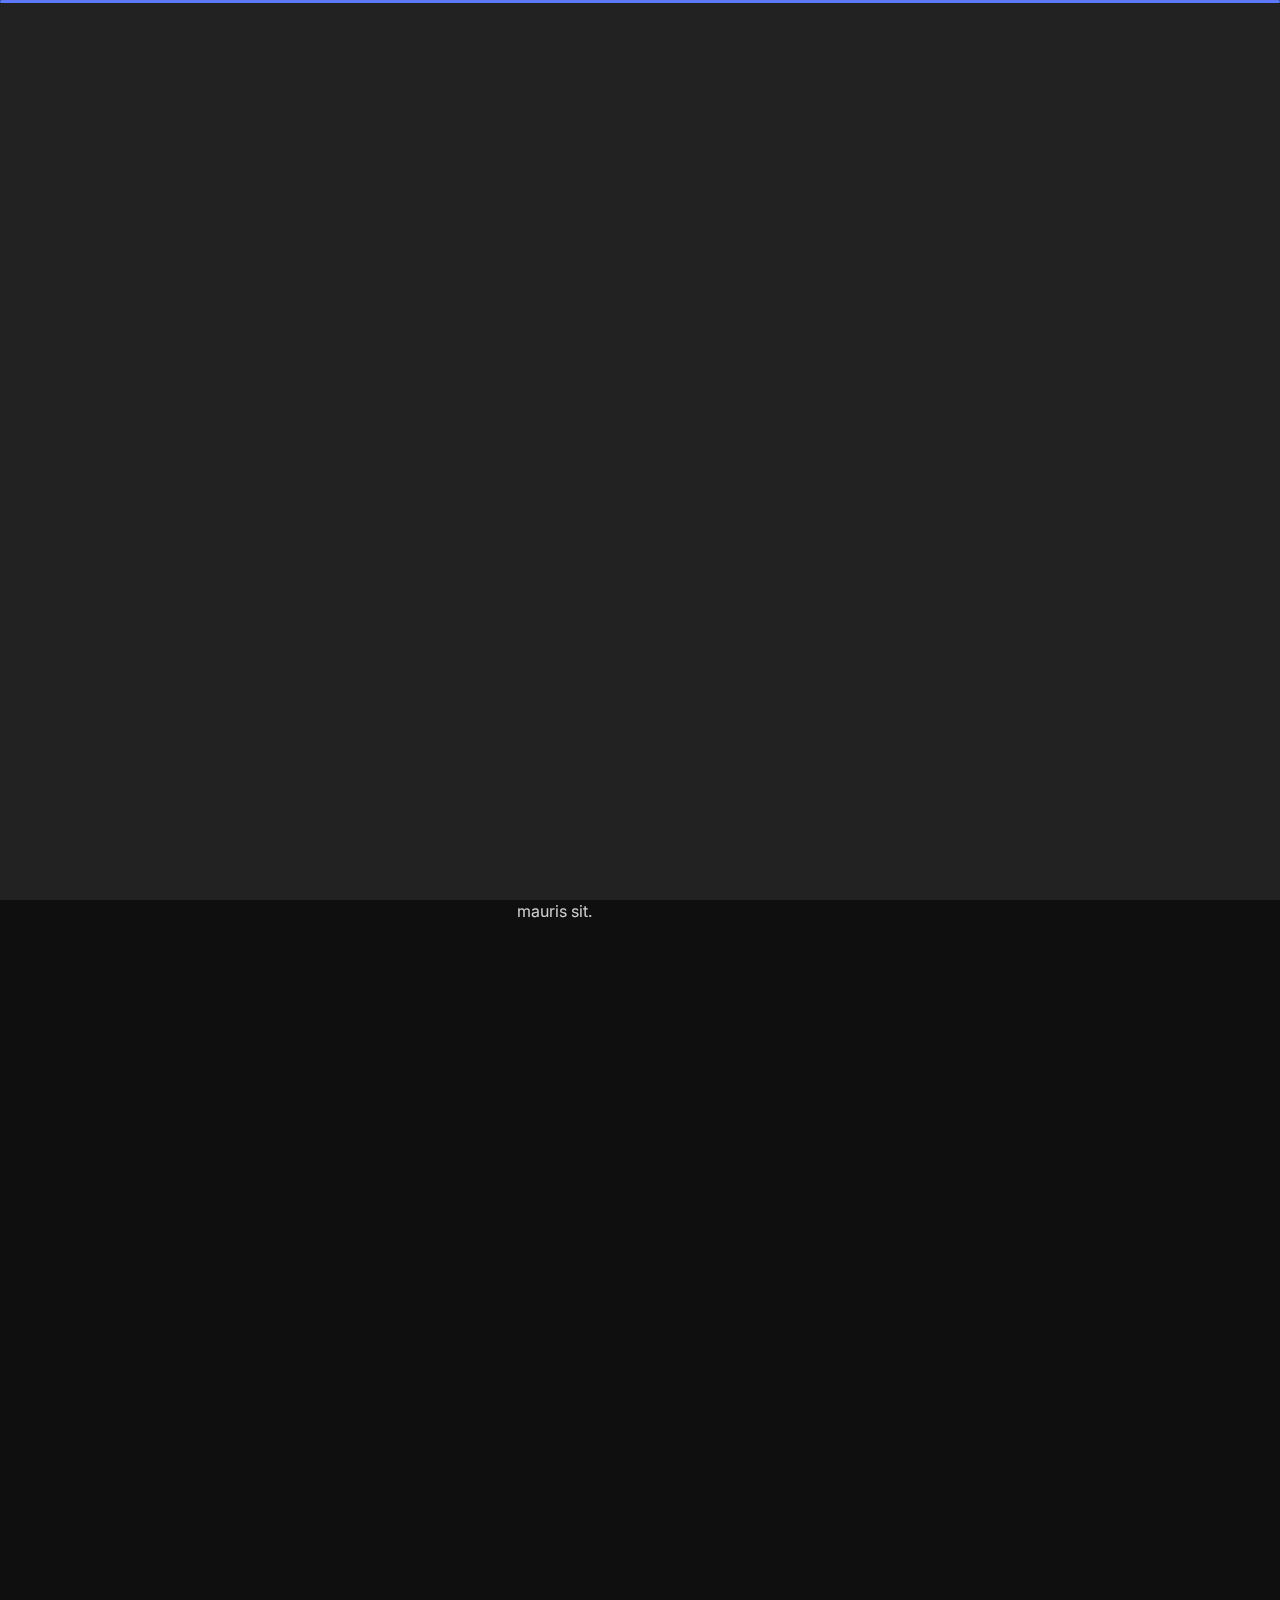
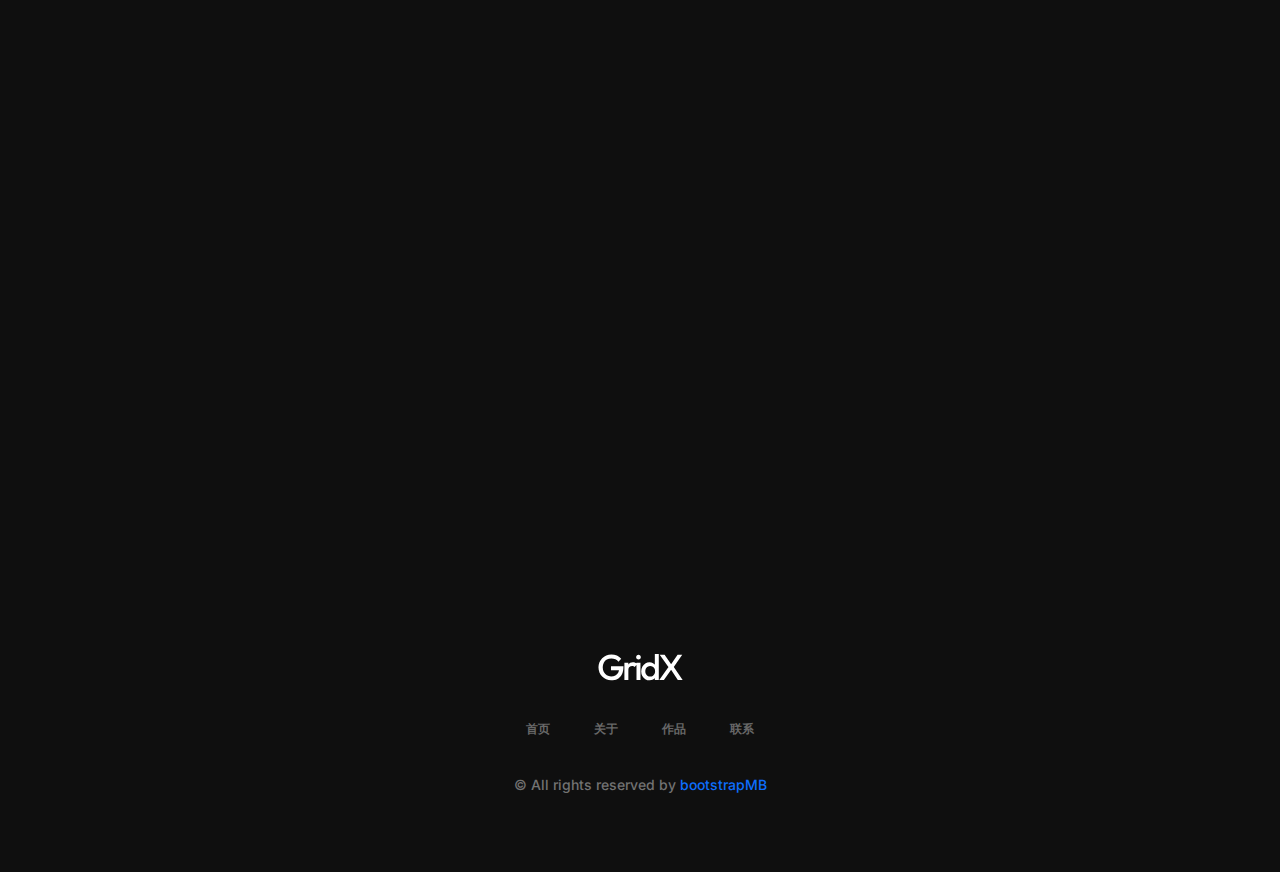
<file: 博客/credentials.html>
﻿<!DOCTYPE html>
<html lang="en">

<head>
    <meta charset="UTF-8">
    <meta http-equiv="X-UA-Compatible" content="IE=edge">
    <meta name="viewport" content="width=device-width, initial-scale=1.0">
    <title>Gridx - Personal Portfolio HTML Template</title>

    <!-- Fonts -->
    <link rel="preconnect" href="https://fonts.googleapis.com/">
    <link rel="preconnect" href="https://fonts.gstatic.com/" crossorigin>
    <link href="https://fonts.googleapis.com/css2?family=Inter:wght@100;200;300;400;500;600;700;800&display=swap"
        rel="stylesheet">

    <link rel="stylesheet" href="assets/css/iconoir.css">

    <link rel="stylesheet" href="assets/css/bootstrap.min.css">
    <link rel="stylesheet" href="assets/css/aos.css">

    <link rel="stylesheet" href="assets/css/style.css">
</head>

<body>

    <main class="main-aboutpage">

        <!-- Header -->
        <header class="header-area">
            <div class="container">
                <div class="gx-row d-flex align-items-center justify-content-between">
                    <a href="index.html" class="logo">
                        <img src="assets/images/logo.svg" alt="Logo">
                    </a>

                    <nav class="navbar">
                        <ul class="menu">
                            <li><a href="index.html">首页</a></li>
                            <li><a href="about.html">关于</a></li>
                            <li><a href="works.html">作品</a></li>
                            <li><a href="contact.html">联系</a></li>
                        </ul>
                        <a href="contact.html" class="theme-btn">Let's talk</a>
                    </nav>

                    <a href="contact.html" class="theme-btn">联系</a>

                    <div class="show-menu">
                        <span></span>
                        <span></span>
                        <span></span>
                    </div>
                </div>
            </div>
        </header>

        <!-- Credentials -->
        <section class="credential-area">
            <div class="container">
                <div class="gx-row d-flex">
                    <div class="credential-sidebar-wrap" data-aos="zoom-in">
                        <div class="credential-sidebar text-center">
                            <div class="shadow-box">
                                <img src="assets/images/bg1.png" alt="BG" class="bg-img">
                                <div class="img-box">
                                    <img src="assets/images/myimage.jpg" alt="About Me">
                                </div>
                                <h2>Peter Pan</h2>
                                <p>panzy00385@gmail.com</p>

                                <ul class="social-links d-flex justify-content-center">
                                    <li><a href="#"><i class="iconoir-dribbble"></i></a></li>
                                    <li><a href="#"><i class="iconoir-twitter"></i></a></li>
                                    <li><a href="#"><i class="iconoir-instagram"></i></a></li>
                                    <li><a href="#"><i class="iconoir-facebook-tag"></i></a></li>
                                </ul>

                                <a href="contact.html" class="theme-btn">联系我 </a>
                            </div>
                        </div>
                    </div>

                    <div class="credential-content flex-1">
                        <div class="credential-about" data-aos="zoom-in">
                            <h2>关于我</h2>
                            <p>
                                当我上了大学后，我发现自己对计算机编程产生了浓厚的兴趣。
                                在高中时，我曾经接触过一些基础的编程知识，但并没有深入研究。
                                然而，一次偶然的机会改变了我的一切。</p>
                            <p>在大一的时候，我选修了一门网页设计的课程。
                                在课堂上，我被老师生动的讲解和编程的魅力所吸引。
                                我开始花更多的时间在课后去探索编程的世界，研究不同的编程语言和算法。</p>
                        </div>

                        <div class="credential-edc-exp credential-experience">
                            <h2 data-aos="fade-up">经验</h2>
                            <div class="credential-edc-exp-item" data-aos="zoom-in">
                                <h4>2007 - 2017</h4>
                                <h3>框架设计师 & 开发人员</h3>
                                <h5>Bluebase 设计</h5>
                                <p>Sit amet luctussd fav venenatis, lectus magna fringilla inis urna, porttitor rhoncus
                                    dolor purus non enim praesent in elementum sahas facilisis leo, vel fringilla est
                                    ullamcorper eget nulla facilisi etisam dignissim diam quis enim lobortis viverra
                                    orci sagittis eu volutpat odio facilisis mauris sit.</p>
                            </div>
                            <div class="credential-edc-exp-item" data-aos="zoom-in">
                                <h4>2017 - 2023</h4>
                                <h3>前端开发人员</h3>
                                <h5>Larsen & Toubro</h5>
                                <p>Sit amet luctussd fav venenatis, lectus magna fringilla inis urna, porttitor rhoncus
                                    dolor purus non enim praesent in elementum sahas facilisis leo, vel fringilla est
                                    ullamcorper eget nulla facilisi etisam dignissim diam quis enim lobortis viverra
                                    orci sagittis eu volutpat odio facilisis mauris sit.</p>
                            </div>
                        </div>

                        <div class="credential-edc-exp credential-education">
                            <h2 data-aos="fade-up">教育</h2>
                            <div class="credential-edc-exp-item" data-aos="zoom-in">
                                <h4>2022 - 2025</h4>
                                <h3>物联网程序设计专业</h3>
                                <h5>防城港职业技校学院</h5>
                                <p>坐在熙熙攘攘的人群中，我感到舒适和满足。
                                    瞬间，我被一种深刻的思考所吸引，沉浸在自己的思绪中。
                                    我意识到生活中的每个人都有自己的故事，每个人都经历着各自的挑战和胜利。
                                    在这个瞬间，我感到一种与他人连接的深刻情感，这种情感让我感到生命的丰富和多彩。
                                </p>
                            </div>
                            <div class="credential-edc-exp-item" data-aos="zoom-in">
                                <h4>第二学位暂无</h4>
                                <h4>xxxx - xxxx</h4>
                                <h3>——————————</h3>
                                <h5>——————————</h5>
                                <p>考上就上，考不上只能说我不适合这条路。
                                    没什么大不了的，人生这张答卷，乱答都是满分。
                                    人生三万天，不会因为一场考试去定义一生。
                                    读不了万卷书，就去行万里路，考不上就考不上。
                                    关关难过关关过，人生路漫漫亦灿灿。
                                </p>
                            </div>
                        </div>

                        <div class="skills-wrap">
                            <h2 data-aos="fade-up">技能</h2>
                            <div class="d-grid skill-items gap-24 flex-wrap">
                                <div class="skill-item" data-aos="zoom-in">
                                    <span class="percent">85%</span>
                                    <h3 class="name">JavaScript</h3>
                                    <p>Non enim praesent</p>
                                </div>
                                <div class="skill-item" data-aos="zoom-in">
                                    <span class="percent">58%</span>
                                    <h3 class="name">Python</h3>
                                    <p>Non enim praesent</p>
                                </div>
                                <div class="skill-item" data-aos="zoom-in">
                                    <span class="percent">92%</span>
                                    <h3 class="name">Vue</h3>
                                    <p>Non enim praesent</p>
                                </div>
                                <div class="skill-item" data-aos="zoom-in">
                                    <span class="percent">90%</span>
                                    <h3 class="name">H5,Css</h3>
                                    <p>Non enim praesent</p>
                                </div>
                                <div class="skill-item" data-aos="zoom-in">
                                    <span class="percent">81%</span>
                                    <h3 class="name">Node</h3>
                                    <p>Non enim praesent</p>
                                </div>
                                <div class="skill-item" data-aos="zoom-in">
                                    <span class="percent">87%</span>
                                    <h3 class="name">Adobe XD</h3>
                                    <p>Non enim praesent</p>
                                </div>

                            </div>
                        </div>

                        <div class="skills-wrap awards-wrap">
                            <h2 data-aos="fade-up">年龄：</h2>
                            <div class="d-grid skill-items gap-24 flex-wrap">
                                <div class="skill-item" data-aos="zoom-in">
                                    <span class="percent">August 5, 2003</span>
                                    <h3 class="name">住址：</h3>
                                    <p>Nanning, Guangxi</p>
                                </div>
                                <div class="skill-item" data-aos="zoom-in">
                                    <!-- <span class="percent"></span> -->
                                    <h3 class="name">工作时长：</h3>
                                    <p>No</p>
                                </div>

                            </div>
                        </div>
                    </div>
                </div>
            </div>
        </section>



        <!-- Footer -->
        <footer class="footer-area">
            <div class="container">
                <div class="footer-content text-center">
                    <a href="index.html" class="logo">
                        <img src="assets/images/logo.svg" alt="Logo">
                    </a>
                    <ul class="footer-menu">
                        <li><a href="index.html">首页</a></li>
                        <li><a href="about.html">关于</a></li>
                        <li><a href="works.html">作品</a></li>
                        <li><a href="contact.html">联系</a></li>
                    </ul>
                    <p class="copyright">
                        &copy; All rights reserved by <a href="">bootstrapMB</a>
                    </p>
                </div>
            </div>
        </footer>

    </main>


    <script src="assets/js/jquery-3.6.4.js"></script>
    <script src="assets/js/bootstrap.bundle.min.js"></script>
    <script src="assets/js/aos.js"></script>
    <script src="assets/js/main.js"></script>
</body>

</html>
</file>
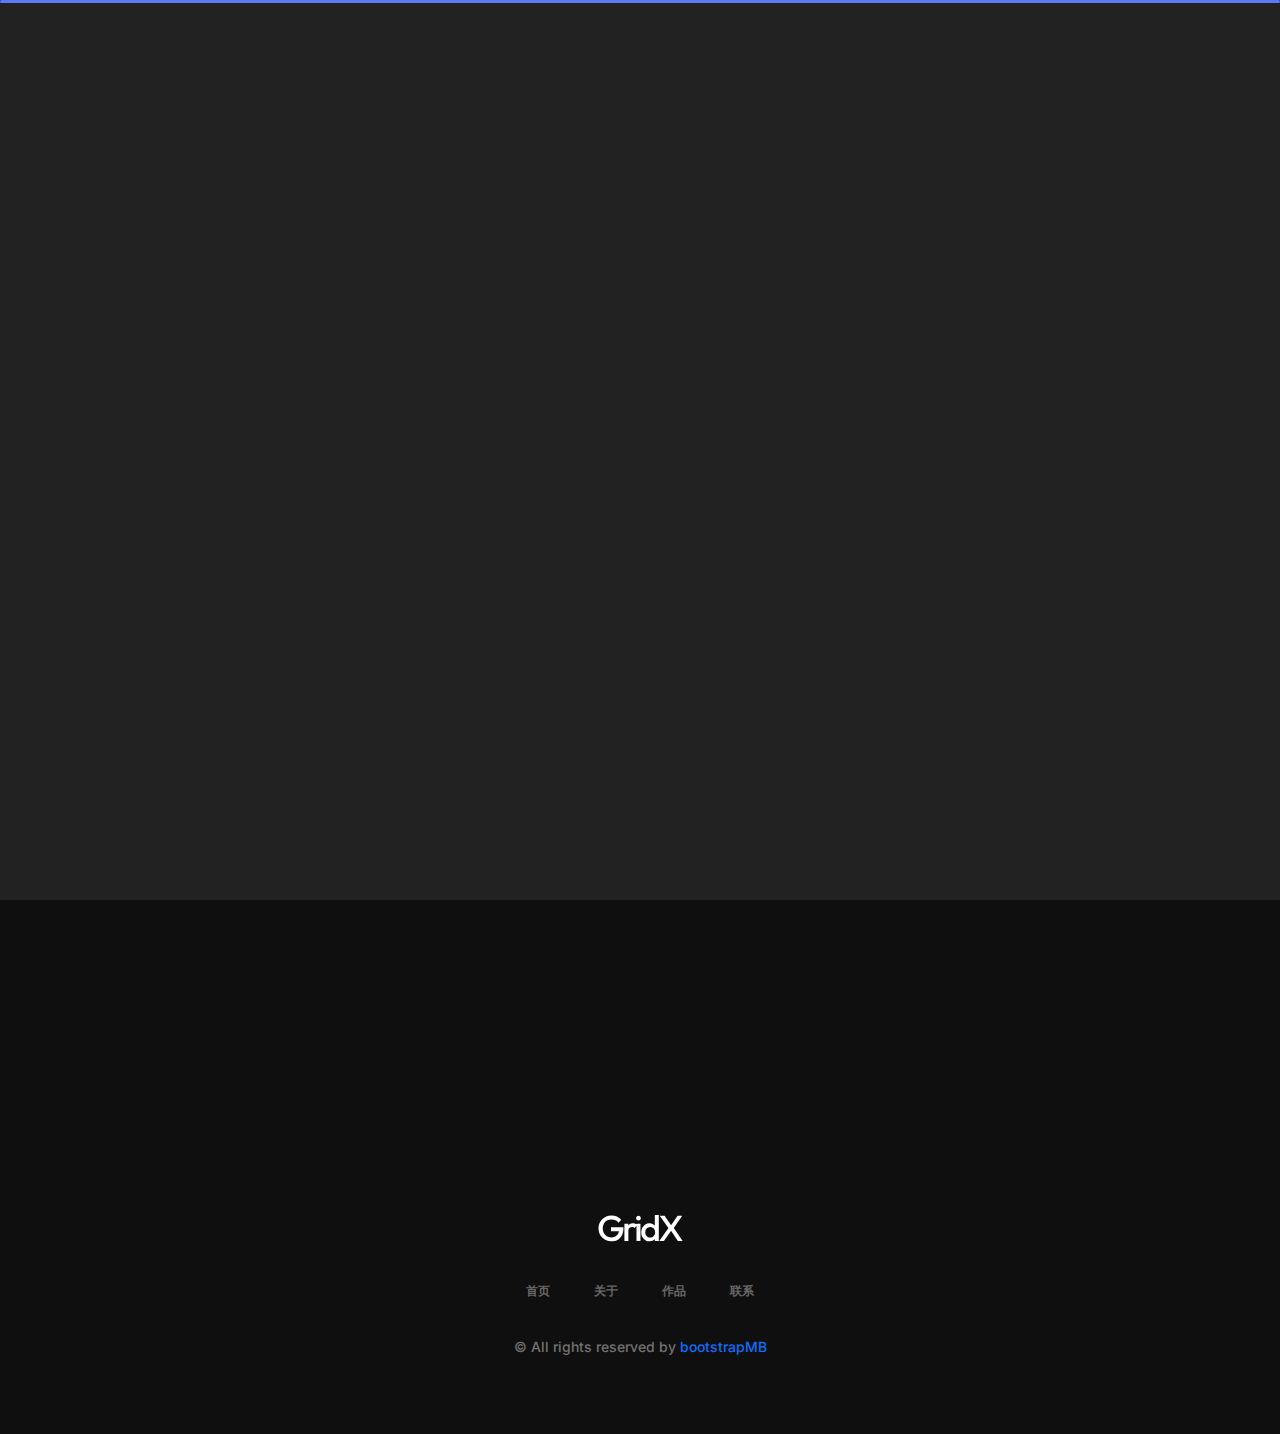
<file: 博客/service.html>
﻿<!DOCTYPE html>
<html lang="en">

<head>
    <meta charset="UTF-8">
    <meta http-equiv="X-UA-Compatible" content="IE=edge">
    <meta name="viewport" content="width=device-width, initial-scale=1.0">
    <title>Gridx - Personal Portfolio HTML Template</title>

    <!-- Fonts -->
    <link rel="preconnect" href="https://fonts.googleapis.com/">
    <link rel="preconnect" href="https://fonts.gstatic.com/" crossorigin>
    <link href="https://fonts.googleapis.com/css2?family=Inter:wght@100;200;300;400;500;600;700;800&display=swap"
        rel="stylesheet">

    <link rel="stylesheet" href="assets/css/iconoir.css">

    <link rel="stylesheet" href="assets/css/bootstrap.min.css">
    <link rel="stylesheet" href="assets/css/aos.css">

    <link rel="stylesheet" href="assets/css/style.css">
</head>

<body>

    <main class="main-homepage">

        <!-- Header -->
        <header class="header-area">
            <div class="container">
                <div class="gx-row d-flex align-items-center justify-content-between">
                    <a href="index.html" class="logo">
                        <img src="assets/images/logo.svg" alt="Logo">
                    </a>

                    <nav class="navbar">
                        <ul class="menu">
                            <li class="active"><a href="index.html">首页</a></li>
                            <li><a href="about.html">关于</a></li>
                            <li><a href="works.html">作品</a></li>
                            <li><a href="contact.html">联系</a></li>
                        </ul>
                        <a href="contact.html" class="theme-btn">Let's talk</a>
                    </nav>

                    <a href="contact.html" class="theme-btn">联系</a>

                    <div class="show-menu">
                        <span></span>
                        <span></span>
                        <span></span>
                    </div>
                </div>
            </div>
        </header>

        <!-- Service -->
        <section class="service-area">
            <div class="container">
                <h1 class="section-heading" data-aos="fade-up"><img src="assets/images/star-2.png" alt="Star"> My
                    Offerings <img src="assets/images/star-2.png" alt="Star"></h1>

                <div class="row">

                    <!-- Sidebar -->
                    <div class="col-md-4">
                        <div class="service-sidebar" data-aos="fade-right">
                            <div class="service-sidebar-inner shadow-box">
                                <ul>
                                    <li>
                                        <i class="iconoir-camera icon"></i>
                                        摄影
                                    </li>
                                    <li>
                                        <i class="iconoir-design-pencil icon"></i>
                                        网页设计
                                    </li>
                                    <li>
                                        <i class="iconoir-color-filter icon"></i>
                                        品牌
                                    </li>
                                    <li>
                                        <i class="iconoir-dev-mode-phone icon"></i>
                                        发展
                                    </li>
                                </ul>
                            </div>
                        </div>
                    </div>

                    <!-- Content -->
                    <div class="col-md-8">
                        <h1 class="section-heading" data-aos="fade-up"><img src="assets/images/star-2.png" alt="Star">
                            我的产品 <img src="assets/images/star-2.png" alt="Star"></h1>

                        <div class="service-content-wrap" data-aos="zoom-in">
                            <div class="service-content-inner shadow-box">
                                <div class="service-items">
                                    <div class="service-item">
                                        <h3>摄影</h3>
                                        <p>Sit amet luctussd fav venenatis, lectus magna fringilla inis urna, porttitor
                                            asna rhoncus dolor purus non enim aberitin praesent in elementum sahas
                                            facilisis leo, vel fringilla est etisam dignissim.</p>
                                    </div>
                                    <div class="service-item">
                                        <h3>网页设计</h3>
                                        <p>Sit amet luctussd fav venenatis, lectus magna fringilla inis urna, porttitor
                                            asna rhoncus dolor purus non enim aberitin praesent in elementum sahas
                                            facilisis leo, vel fringilla est etisam dignissim.</p>
                                    </div>
                                    <div class="service-item">
                                        <h3>品牌</h3>
                                        <p>Sit amet luctussd fav venenatis, lectus magna fringilla inis urna, porttitor
                                            asna rhoncus dolor purus non enim aberitin praesent in elementum sahas
                                            facilisis leo, vel fringilla est etisam dignissim.</p>
                                    </div>
                                    <div class="service-item">
                                        <h3>发展</h3>
                                        <p>Sit amet luctussd fav venenatis, lectus magna fringilla inis urna, porttitor
                                            asna rhoncus dolor purus non enim aberitin praesent in elementum sahas
                                            facilisis leo, vel fringilla est etisam dignissim.</p>
                                    </div>
                                </div>
                            </div>
                        </div>
                    </div>

                </div>


                <div class="row mt-24">
                    <div class="col-md-12">
                        <div class="d-flex profile-contact-credentials-wrap gap-24">

                            <div data-aos="zoom-in">
                                <div class="about-profile-box info-box shadow-box h-full">
                                    <img src="assets/images/bg1.png" alt="BG" class="bg-img">
                                    <div class="inner-profile-icons shadow-box">
                                        <a href="#">
                                            <i class="iconoir-dribbble"></i>
                                        </a>
                                        <a href="#">
                                            <i class="iconoir-twitter"></i>
                                        </a>
                                    </div>
                                    <div class="d-flex align-items-center justify-content-between">
                                        <div class="infos">
                                            <h4>Stay with me</h4>
                                            <h1>配置文件</h1>
                                        </div>

                                        <a href="contact.html" class="about-btn">
                                            <img src="assets/images/icon.svg" alt="Button">
                                        </a>

                                    </div>
                                </div>
                            </div>

                            <div data-aos="zoom-in" class="flex-1">
                                <div class="about-contact-box info-box shadow-box">
                                    <a class="overlay-link" href="contact.html"></a>
                                    <img src="assets/images/bg1.png" alt="BG" class="bg-img">
                                    <img src="assets/images/icon2.png" alt="Icon" class="star-icon">
                                    <h1>让我们<br>一起 <span>工作吧.</span></h1>
                                    <a href="contact.html" class="about-btn">
                                        <img src="assets/images/icon.svg" alt="Button">
                                    </a>
                                </div>
                            </div>

                            <div data-aos="zoom-in" class="h-full">
                                <div class="about-crenditials-box info-box shadow-box">
                                    <a class="overlay-link" href="credentials.html"></a>
                                    <img src="assets/images/bg1.png" alt="BG" class="bg-img">
                                    <img src="assets/images/sign.png" alt="Sign">
                                    <div class="d-flex align-items-center justify-content-between">
                                        <div class="infos">
                                            <h4>更多认识我</h4>
                                            <h1>凭证</h1>
                                        </div>

                                        <a href="credentials.html" class="about-btn">
                                            <img src="assets/images/icon.svg" alt="Button">
                                        </a>

                                    </div>
                                </div>
                            </div>

                        </div>
                    </div>
                </div>
            </div>
        </section>


        <!-- Footer -->
        <footer class="footer-area">
            <div class="container">
                <div class="footer-content text-center">
                    <a href="index.html" class="logo">
                        <img src="assets/images/logo.svg" alt="Logo">
                    </a>
                    <ul class="footer-menu">
                        <li><a href="index.html">首页</a></li>
                        <li><a href="about.html">关于</a></li>
                        <li><a href="works.html">作品</a></li>
                        <li><a href="contact.html">联系</a></li>
                    </ul>
                    <p class="copyright">
                        &copy; All rights reserved by <a href="">bootstrapMB</a>
                    </p>
                </div>
            </div>
        </footer>

    </main>


    <script src="assets/js/jquery-3.6.4.js"></script>
    <script src="assets/js/bootstrap.bundle.min.js"></script>
    <script src="assets/js/aos.js"></script>
    <script src="assets/js/main.js"></script>
</body>

</html>
</file>
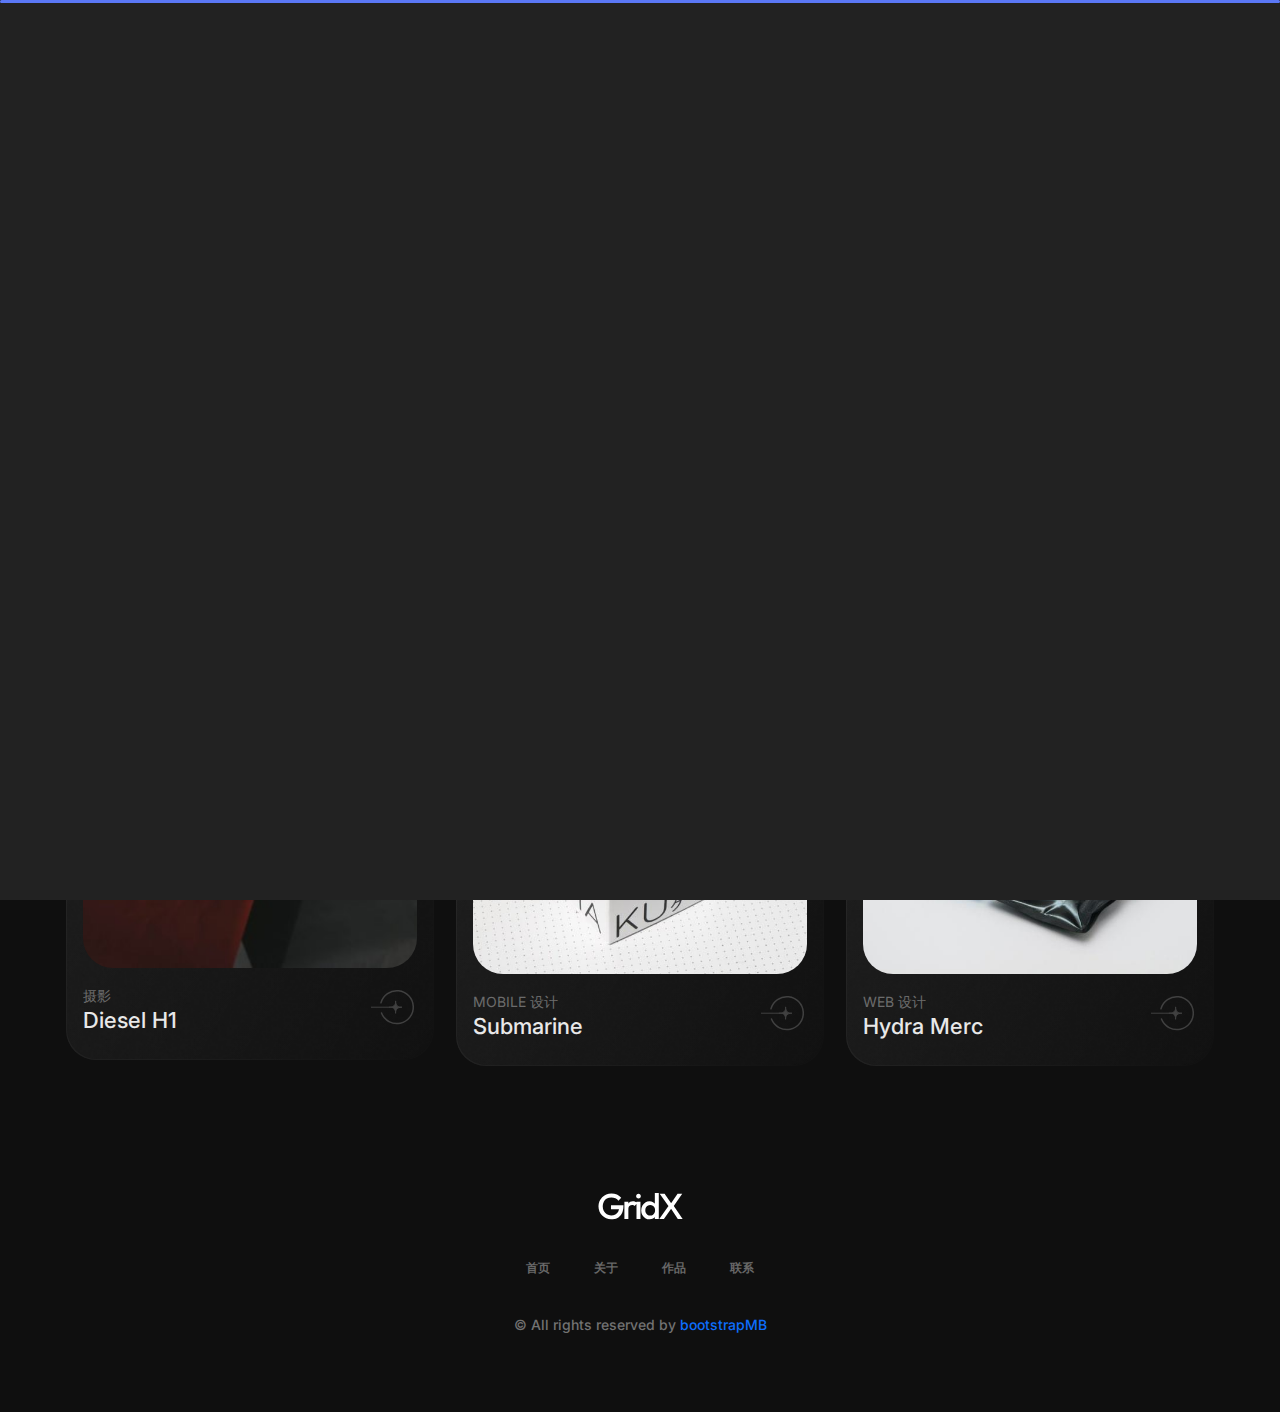
<file: 博客/works.html>
﻿<!DOCTYPE html>
<html lang="en">

<head>
    <meta charset="UTF-8">
    <meta http-equiv="X-UA-Compatible" content="IE=edge">
    <meta name="viewport" content="width=device-width, initial-scale=1.0">
    <title>Gridx - Personal Portfolio HTML Template</title>

    <!-- Fonts -->
    <link rel="preconnect" href="https://fonts.googleapis.com/">
    <link rel="preconnect" href="https://fonts.gstatic.com/" crossorigin>
    <link href="https://fonts.googleapis.com/css2?family=Inter:wght@100;200;300;400;500;600;700;800&display=swap"
        rel="stylesheet">

    <link rel="stylesheet" href="assets/css/iconoir.css">

    <link rel="stylesheet" href="assets/css/bootstrap.min.css">
    <link rel="stylesheet" href="assets/css/aos.css">

    <link rel="stylesheet" href="assets/css/style.css">
</head>

<body>

    <main class="main-workspage">

        <!-- Header -->
        <header class="header-area">
            <div class="container">
                <div class="gx-row d-flex align-items-center justify-content-between">
                    <a href="index.html" class="logo">
                        <img src="assets/images/logo.svg" alt="Logo">
                    </a>

                    <nav class="navbar">
                        <ul class="menu">
                            <li><a href="index.html">首页</a></li>
                            <li><a href="about.html">关于</a></li>
                            <li class="active"><a href="works.html">作品</a></li>
                            <li><a href="contact.html">联系</a></li>
                        </ul>
                        <a href="contact.html" class="theme-btn">Let's talk</a>
                    </nav>

                    <a href="contact.html" class="theme-btn">联系</a>

                    <div class="show-menu">
                        <span></span>
                        <span></span>
                        <span></span>
                    </div>
                </div>
            </div>
        </header>

        <!-- Projects -->
        <section class="projects-area">
            <div class="container">
                <h1 class="section-heading" data-aos="fade-up"><img src="assets/images/star-2.png" alt="Star"> All
                    Projects <img src="assets/images/star-2.png" alt="Star"></h1>
                <div class="row">
                    <div class="col-md-4">
                        <div data-aos="zoom-in">
                            <div class="project-item shadow-box">
                                <a class="overlay-link" href="work-details.html"></a>
                                <img src="assets/images/bg1.png" alt="BG" class="bg-img">
                                <div class="project-img">
                                    <img src="assets/images/project1.jpeg.jpg" alt="Project">
                                </div>
                                <div class="d-flex align-items-center justify-content-between">
                                    <div class="project-info">
                                        <p>网页设计</p>
                                        <h1>动态</h1>
                                    </div>
                                    <a href="work-details.html" class="project-btn">
                                        <img src="assets/images/icon.svg" alt="Button">
                                    </a>
                                </div>
                            </div>
                        </div>

                        <div data-aos="zoom-in">
                            <div class="project-item shadow-box">
                                <a class="overlay-link" href="work-details.html"></a>
                                <img src="assets/images/bg1.png" alt="BG" class="bg-img">
                                <div class="project-img">
                                    <img src="assets/images/project2.jpeg.jpg" alt="Project">
                                </div>
                                <div class="d-flex align-items-center justify-content-between">
                                    <div class="project-info">
                                        <p>摄影</p>
                                        <h1>Diesel H1</h1>
                                    </div>
                                    <a href="work-details.html" class="project-btn">
                                        <img src="assets/images/icon.svg" alt="Button">
                                    </a>
                                </div>
                            </div>
                        </div>

                    </div>
                    <div class="col-md-8">
                        <h1 class="section-heading" data-aos="fade-up"><img src="assets/images/star-2.png" alt="Star">
                            所有项目 <img src="assets/images/star-2.png" alt="Star">
                        </h1>

                        <div class="d-flex align-items-start gap-24">
                            <div data-aos="zoom-in" class="flex-1">
                                <div class="project-item shadow-box">
                                    <a class="overlay-link" href="work-details.html"></a>
                                    <img src="assets/images/bg1.png" alt="BG" class="bg-img">
                                    <div class="project-img">
                                        <img src="assets/images/project3.jpeg.jpg" alt="Project">
                                    </div>
                                    <div class="d-flex align-items-center justify-content-between">
                                        <div class="project-info">
                                            <p>mOBILE 设计</p>
                                            <h1>Seven Studio</h1>
                                        </div>
                                        <a href="work-details.html" class="project-btn">
                                            <img src="assets/images/icon.svg" alt="Button">
                                        </a>
                                    </div>
                                </div>
                            </div>

                            <div data-aos="zoom-in" class="flex-1">
                                <div class="project-item shadow-box">
                                    <a class="overlay-link" href="work-details.html"></a>
                                    <img src="assets/images/bg1.png" alt="BG" class="bg-img">
                                    <div class="project-img">
                                        <img src="assets/images/project4.jpeg.jpg" alt="Project">
                                    </div>
                                    <div class="d-flex align-items-center justify-content-between">
                                        <div class="project-info">
                                            <p>品牌</p>
                                            <h1>Raven Studio</h1>
                                        </div>
                                        <a href="work-details.html" class="project-btn">
                                            <img src="assets/images/icon.svg" alt="Button">
                                        </a>
                                    </div>
                                </div>
                            </div>
                        </div>

                        <div class="d-flex align-items-start gap-24">
                            <div data-aos="zoom-in" class="flex-1">
                                <div class="project-item shadow-box">
                                    <a class="overlay-link" href="work-details.html"></a>
                                    <img src="assets/images/bg1.png" alt="BG" class="bg-img">
                                    <div class="project-img">
                                        <img src="assets/images/project5.jpeg.jpg" alt="Project">
                                    </div>
                                    <div class="d-flex align-items-center justify-content-between">
                                        <div class="project-info">
                                            <p>mOBILE 设计</p>
                                            <h1>Submarine</h1>
                                        </div>
                                        <a href="work-details.html" class="project-btn">
                                            <img src="assets/images/icon.svg" alt="Button">
                                        </a>
                                    </div>
                                </div>
                            </div>

                            <div data-aos="zoom-in" class="flex-1">
                                <div class="project-item shadow-box">
                                    <a class="overlay-link" href="work-details.html"></a>
                                    <img src="assets/images/bg1.png" alt="BG" class="bg-img">
                                    <div class="project-img">
                                        <img src="assets/images/project6.jpeg.jpg" alt="Project">
                                    </div>
                                    <div class="d-flex align-items-center justify-content-between">
                                        <div class="project-info">
                                            <p>wEB 设计</p>
                                            <h1>Hydra Merc</h1>
                                        </div>
                                        <a href="work-details.html" class="project-btn">
                                            <img src="assets/images/icon.svg" alt="Button">
                                        </a>
                                    </div>
                                </div>

                            </div>
                        </div>

                    </div>

                </div>
            </div>
        </section>



        <!-- Footer -->
        <footer class="footer-area">
            <div class="container">
                <div class="footer-content text-center">
                    <a href="index.html" class="logo">
                        <img src="assets/images/logo.svg" alt="Logo">
                    </a>
                    <ul class="footer-menu">
                        <li><a href="index.html">首页</a></li>
                        <li><a href="about.html">关于</a></li>
                        <li><a href="works.html">作品</a></li>
                        <li><a href="contact.html">联系</a></li>
                    </ul>
                    <p class="copyright">
                        &copy; All rights reserved by <a href="">bootstrapMB</a>
                    </p>
                </div>
            </div>
        </footer>

    </main>


    <script src="assets/js/jquery-3.6.4.js"></script>
    <script src="assets/js/bootstrap.bundle.min.js"></script>
    <script src="assets/js/aos.js"></script>
    <script src="assets/js/main.js"></script>
</body>

</html>
</file>
<file: assets/css/style.css>
/* 
    -- Table of Content --
    �������أ�http://www.bootstrapmb.com
    * # Preloader
    * # Margin
    * # InfoBox
    * # Breadcrumb
    * # Header
    * # About
    * # Project
    * # Project Details
    * # Credentials
    * # Service
    * # Blog
    * # Contact
    * # Footer
    * Responsive

*/
:root {
    --primary_color: #5B78F6;
    --dark: #323232;
}
*,*::before,*::after {
    margin: 0;
    padding: 0;
    box-sizing: border-box;
}

body {
    font-family: 'Inter', sans-serif;
    font-size: 14px;
    scroll-behavior: smooth;
    color: #9f9f9f;
    background: #0F0F0F;
    line-height: 19.2px;
}
img {
    max-width: 100%;
}
a {
    text-decoration: none;
}
.text-right {
    text-align: right;
}
.container {
    max-width: 1170px;
}

.gap-24 {
    gap: 24px;
}
.h-full {
    height: 100%;
}

/* # Preloader */
.preloader {
    position: fixed;
    top: 0;
    right: 0;
    bottom: 0;
    left: 0;
    background-color: #111;
    transform-origin: bottom;
    z-index: 111111
}

.preloader .black_wall {
    height: 100%;
    background-color: #222;
    transform-origin: top;
    animation: preloader_slide 0.5s ease-in-out 0s 1 normal both
}

.preloader .loader {
    width: 100%;
    height: 3px;
    position: absolute;
    border-radius: 2px;
    top: 0;
    right: 0;
    left: 0;
    margin: auto;
    background-color: var(--primary_color);
    transform-origin: left;
    animation: loader_running 3s ease-in-out 1s infinite normal both
}

.preloader.off {
    animation: preloader_slide 0.5s ease-in-out 0s 1 reverse both
}



/* # Margin */
.mt-24 {
    margin-top: 24px;
}
.mb-24 {
    margin-bottom: 24px;
}

ul,
ol {
    list-style: none;
    margin: 0;
    padding: 0;
}
.flex-1 {
    flex: 1;
}
.theme-btn {
    background: var(--dark);
    color: #fff;
    display: inline-block;
    transition: .3s;
    border-radius: 16px;
    font-size: 16px;
    font-weight: 500;
    padding: 12px 30px;
}
.theme-btn:hover {
    background: #fff;
    color: var(--dark);
}
.shadow-box {
    position: relative;
    border-radius: 30px;
    background: #0F0F0F;
}
.shadow-box::after {
    content: '';
    position: absolute;
    left: 0;
    top: 0;
    top: 0;
    right: 0;
    bottom: 0;
    left: 0;
    /* background: linear-gradient(to right, rgb(255 255 255 / 15%), rgb(255 255 255 / 1%)); */
    background: linear-gradient(120deg, rgb(255 255 255 / 12%), rgb(255 255 255 / 1%));
    content: '';
    z-index: -1;
    border-radius: 30px;
    margin: -1px;

}
.service-area .service-content-wrap .service-content-inner .service-item::before,
.shadow-box::before {
    content: '';
    position: absolute;
    left: 0;
    top: 0;
    width: 100%;
    height: 100%;
    z-index: 1;
    background: linear-gradient(120deg, rgba(255,255,255,0.3), rgba(255,255,255,0.05));
    border-radius: 30px;
    opacity: 0.25;
}
.shadow-box * {
    z-index: 2;
    position: relative;
}
.section-heading {
    color: #ffffff;
    font-size: 74px;
    font-weight: 600;
    text-transform: uppercase;
    letter-spacing: -01px;
    display: flex;
    align-items: center;
    gap: 5px;
    margin-top: 2px;
    justify-content: center;
}
.section-heading img {
    display: block;
}


/* # InfoBox */
.info-box {
    padding: 24px;
}
.credential-area .credential-sidebar .overlay-link,
.contact-area .contact-form .overlay-link,
.project-details-wrap .project-about-2 .overlay-link,
.project-details-wrap .project-infos-wrap .overlay-link,
.projects-area .project-item .overlay-link,
.about-area .about-edc-exp .overlay-link,
.about-area .about-image-box .overlay-link,
.about-area .about-me-box .overlay-link,
.info-box .overlay-link {
    left: 0;
    top: 0;
    border-radius: 30px;
    width: 100%;
    height: 100%;
    opacity: 0;
    position: absolute;
    z-index: 9;
    
}
.credential-area .credential-sidebar .bg-img,
.contact-area .contact-form .bg-img,
.project-details-wrap .project-about-2 .bg-img,
.project-details-wrap .project-infos-wrap .bg-img,
.projects-area .project-item .bg-img,
.about-area .about-edc-exp .bg-img,
.about-area .about-image-box .bg-img,
.about-area .about-me-box .bg-img,
.info-box .bg-img {
    opacity: 0.1;
    position: absolute;
    left: 0;
    top: 0;
    border-radius: 30px;
    width: 100%;
    height: 100%;
    object-fit: cover;
}
.info-box > img {
    display: block;
    margin: auto auto 16px auto;
}
.info-box .infos h4 {
    color: #BCBCBC;
    font-size: 12px;
    opacity: 0.5;
    margin-bottom: 6px;
    text-transform: uppercase;
    margin-top: 8px;
}
.info-box .infos h1 {
    font-size: 20px;
    color: #ffffff;
    font-weight: 500;
}
.info-box .about-btn {
    opacity: 0.2;
    transition: .3s;
    display: inline-block;
}
.info-box:hover .about-btn {
    opacity: 1;
}
.info-box .inner-profile-icons {
    display: flex;
    align-items: center;
    justify-content: center;
    gap: 20px;
    padding: 22px;
    margin-bottom: 16px;
}
.info-box .inner-profile-icons.shadow-box:before {
    opacity: 0.1;
}
.info-box .inner-profile-icons.shadow-box:after {
    opacity: 0.5;
}
.info-box .inner-profile-icons a {
    width: 82px;
    height: 82px;
    display: flex;
    align-items: center;
    justify-content: center;
    border-radius: 50%;
    position: relative;
    box-shadow: 0 4px 24px -1px rgba(0,0,0,0.1);
    border: 1px solid rgba(255,255,255,0.1);
    color: #fff;
    transition: .3s;
}
.info-box .inner-profile-icons a:hover {
    background: #ffffff;
    color: #0F0F0F;
}
.info-box .inner-profile-icons a:before {
    content: '';
    position: absolute;
    width: 100%;
    height: 100%;
    border-radius: 50%;
    z-index: -1;
    opacity: 0.1;
    background: linear-gradient(120deg, rgba(255,255,255,0.5), rgba(255,255,255,0.1));
    backdrop-filter: blur(40px);
}
.info-box .inner-profile-icons a i {
    font-size: 32px;
}
.info-box.about-services-box .icon-boxes {
    display: flex;
    align-items: center;
    justify-content: center;
    gap: 80px;
    margin-bottom: 56px;
    margin-top: 46px;
}
.info-box.about-services-box .icon-boxes i {
    font-size: 40px;
    color: #ffffff;
}
.info-box.about-client-box .clients .client-item {
    position: relative;
    border-radius: 30px;
    text-align: center;
    flex: 1;
    padding: 42px 30px 42px 30px;
}
.info-box.about-client-box .clients .client-item::before {
    content: '';
    position: absolute;
    left: 0;
    top: 0;
    width: 100%;
    height: 100%;
    z-index: -1;
    opacity: 0.1;
    background: linear-gradient(120deg, rgba(255,255,255,0.3), rgba(255,255,255,0.05));
    border-radius: 30px;
}
.info-box.about-client-box .clients .client-item h1 {
    color: #ffffff;
    font-size: 34px;
    margin-bottom: 17px;
    line-height: 1.2;
    letter-spacing: -1px;
}
.info-box.about-client-box .clients .client-item p {
    font-size: 12px;
    color: #BCBCBC;
    opacity: 0.5;
    margin: 0;
    text-transform: uppercase;
}
.info-box.about-contact-box {
    padding-bottom: 42px;
    padding-top: 83px;
}
.info-box.about-contact-box h1 {
    font-size: 44px;
    line-height: 52px;
    font-weight: 500;
    color: #fff;
    margin: 0;
}
.info-box.about-contact-box h1 span {
    color: var(--primary_color);
}
.info-box.about-contact-box .about-btn {
    position: absolute;
    display: block;
    right: 30px;
    bottom: 35px;
    opacity: 0.2;
    transition: .3s;
}
.info-box.about-contact-box:hover .about-btn {
    opacity: 1;
}
.info-box.about-contact-box .star-icon {
    position: absolute;
    left: 30px;
    top: 0;
    opacity: 0.5;
    margin: 0;
}
.info-box.about-profile-box,
.info-box.about-blog-box {
    display: flex;
    flex-direction: column;
    justify-content: space-between;
}



/* # Breadcrumb */
.breadcrumb-area  {
    padding-top: 77px;
}
.breadcrumb-area .breadcrumb-content p {
    color: #BCBCBC;
    opacity: 0.7;
    margin-bottom: 24px;
}
.breadcrumb-area .breadcrumb-content .section-heading {
    font-size: 56px;
    position: relative;
    display: block;
    margin-bottom: 30px;
}
.breadcrumb-area .breadcrumb-content .section-heading img {
    display: initial;
}



/* # Header */
.header-area{
    margin-top: 10px;
}

.header-area .logo {
    display: inline-block;
    z-index: 16;
}
.header-area .logo img {
    display: block;
}
.header-area .navbar {
    margin: 0;
    padding: 0;
}
.header-area .navbar .theme-btn {
    display: none;
}
.header-area .navbar .menu {
    display: flex;
    align-items: center;
    gap: 49px;
    margin: 0;
    padding: 0;
}
.header-area .navbar .menu li a {
    font-size: 16px;
    color: #676767;
    transition: .3s;
    display: block;
    padding: 26px 0px;
}
.header-area .navbar .menu li.active a,
.header-area .navbar .menu li a:hover {
    color: #ffffff;
}
.header-area .show-menu {
    display: none;
    color: #fff;
    font-size: 25px;
    cursor: pointer;
    width: 25px;
    height: 18px;
    flex-direction: column;
    justify-content: space-between;
    z-index: 16;
}
.header-area .show-menu span {
    width: 100%;
    height: 1px;
    background: #fff;
    display: block;
    transition: .4s;
}
.header-area .show-menu.active span:first-child {
    transform: translate3d(0px, 6px, 0px) scale(1, 1) rotate(45deg) scale(1, 1);
}
.header-area .show-menu span:last-child {
    transform-origin: left;
}
.header-area .show-menu.active span:last-child {
    transform: translate3d(4px, -2px, 0px) scale(1, 1) rotate(-45deg) scale(1, 1);
}
.header-area .show-menu.active span:nth-child(2) {
    transform: scale(0);
}



/* # About */
.about-area {
    padding-top: 80px;
}
.about-area .about-me-box {
    position: relative;
    padding: 50px 46px;
    display: flex;
    align-items: flex-start;
    gap: 30px;
}
.about-area .about-me-box .img-box {
    width: 224px;
    height: 224px;
    position: relative;
    overflow: hidden;
    background: linear-gradient(90deg, #3C58E3 -15%, #C2EBFF 58%, #5AB5E2 97%);
    border-radius: 30px 0 30px 0;
    flex: none;
}
.about-area .about-me-box .img-box img {
    display: block;
    height: 100%;
    object-fit: cover;
    width: 100%;
}
.about-area .about-me-box .infos {
    padding-top: 30px;
    position: initial;
}
.about-area .about-me-box .infos h4 {
    color: #BCBCBC;
    opacity: 0.7;
    font-size: 14px;
    letter-spacing: 0.3px;
    margin-bottom: 3px;
}
.about-area .about-me-box .infos h1 {
    font-size: 36px;
    line-height: 40px;
    color: #fff;
    font-weight: 500;
    margin-bottom: 12px;
}
.about-area .about-me-box .infos p {
    letter-spacing: 0.3px;
    margin: 0;
}
.about-area .about-me-box .infos .about-btn {
    display: block;
    position: absolute;
    right: 30px;
    bottom: 30px;
    opacity: 0.2;
    transition: .3s;
}
.about-area .about-me-box:hover .infos .about-btn {
    opacity: 1;
}
.about-area .about-credentials-wrap .banner {
    padding: 17px 25px;
    margin-bottom: 24px;
}
.marquee {
    position: relative;
    width: 100%;
    max-width: 100%;
    height: 19px;
    overflow-x: hidden;
}

.marquee div {
    
    position: absolute;
    white-space: nowrap;
    will-change: transform;
    font-size: 12px;

    animation: marquee 8s linear infinite;
}

.about-area .about-credentials-wrap .banner .marquee b {
    color: #fff;
    font-weight: 400;
}
.about-area .about-credentials-wrap .banner .marquee img {
    display: inline-block;
    margin: 0 5px;
}
.about-area .about-credentials-wrap > .gx-row > * {
    flex: 1;
    width: 50%;
}

.about-area .about-image-box {
    width: 370px;
    flex: none;
    padding: 24px;
    border-radius: 30px;
}
.about-area .about-image-box .image-inner {
    background: linear-gradient(90deg, #3C58E3 -15%, #C2EBFF 58%, #5AB5E2 97%);
    border-radius: 30px;
}
.about-area .about-image-box img {
    display: block;
    border-radius: 30px;
}
.about-area .about-details {
    flex: 1;
}
.about-area .about-details .about-details-inner {
    padding: 115px 60px 30px 30px;
    position: relative;
}
.about-area .about-details .about-details-inner img {
    position: absolute;
    left: 30px;
    top: 0;
}
.about-area .about-details .about-details-inner h1 {
    color: #ffffff;
    font-size: 36px;
    font-weight: 500;
}
.about-area .about-details .about-details-inner p {
    color: #FFFFFF;
    opacity: 0.8;
    line-height: 25px;
    margin: 0;
    font-size: 16px;
}
.about-area .about-edc-exp {
    padding: 30px;
}
.about-area .about-edc-exp h3 {
    font-size: 16px;
    text-transform: uppercase;
    color: #fff;
    margin-bottom: 23px;
}
.about-area .about-edc-exp ul li + li {
    margin-top: 32px;
}
.about-area .about-edc-exp ul li .date {
    color: #BCBCBC;
    opacity: 0.6;
    font-size: 16px;
    font-weight: 500;
    margin-bottom: 12px;
}
.about-area .about-edc-exp ul li h2 {
    font-size: 18px;
    color: #fff;
    opacity: 0.9;
    margin-bottom: 7px;
}
.about-area .about-edc-exp ul li .type {
    color: #BCBCBC;
    font-size: 14px;
    opacity: 0.6;
    font-weight: 400;
    margin: 0;
}

.main-aboutpage .about-area .about-contact-box {
    padding-top: 102px;
}



/* # Project */
.projects-area {
    padding-top: 65px;
}
.projects-area .container > .section-heading {
    display: none;
}
.projects-area .section-heading {
    justify-content: center;
    margin-bottom: 15px;
}
.projects-area .project-item {
    margin-bottom: 24px;
    padding: 16px 16px 26px 16px;
}
.projects-area .project-item .project-img {
    border-radius: 30px;
    margin-bottom: 13px;
}
.projects-area .project-item .project-img img {
    display: block;
    border-radius: 30px;
}
.projects-area .project-item .project-info p {
    color: #BCBCBC;
    opacity: 0.5;
    font-size: 14px;
    text-transform: uppercase;
    margin-bottom: 2px;
    margin-top: 5px;
}
.projects-area .project-item .project-info h1 {
    font-size: 22px;
    color: #ffffff;
    opacity: 0.9;
    font-weight: 500;
    margin: 0;
}
.projects-area .project-item .project-btn {
    opacity: 0.2;
    transition: .3s;
    display: inline-block;
}
.projects-area .project-item:hover .project-btn {
    opacity: 1;
}



/* # Project Details */
.project-details-wrap .project-details-img {
    height: 550px;
    position: relative;
    margin-bottom: 50px;
}
.project-details-wrap .project-details-img img {
    width: 100%;
    height: 100%;
    object-fit: cover;
    display: block;
}
.project-details-wrap .project-infos-wrap {
    position: relative;
    gap: 100px;
    padding: 36px;
}
.project-details-wrap .project-infos-wrap img {
    position: absolute;
    left: 50%;
    top: 0;
    transform: translateX(-50%);
}
.project-details-wrap .project-infos-wrap .bg-img {
    transform: translateX(0);
}
.project-details-wrap .project-infos-wrap .project-details-info {
    position: relative;
    padding: 24px;
}

.project-details-wrap .project-about-2 .left-details:before,
.project-details-wrap .project-infos-wrap .project-details-info::before {
    content: '';
    position: absolute;
    left: 0;
    top: 0;
    width: 100%;
    height: 100%;
    z-index: -1;
    opacity: 0.1;
    background: linear-gradient(120deg, rgba(255,255,255,0.3), rgba(255,255,255,0.05));
    border-radius: 30px;
}
.project-details-wrap .project-infos-wrap .project-details-info p {
    color: #FFFFFF;
    opacity: 0.8;
    font-size: 16px;
    line-height: 1.56;
    margin-bottom: 20px;
}
.project-details-wrap .project-infos-wrap .project-details-info p:last-child {
    margin-bottom: 0;
}
.project-details-wrap .project-infos-wrap .project-details-info h3 {
    color: #BCBCBC;
    opacity: 0.5;
    font-size: 18px;
    text-transform: uppercase;
    font-weight: 500;
    letter-spacing: -0.1px;
    margin-bottom: 13px;
}
.project-details-wrap .project-details-2-img {
    height: 400px;
    border-radius: 30px;
}
.project-details-wrap .project-details-3-img img,
.project-details-wrap .project-details-2-img img {
    display: block;
    object-fit: cover;
    width: 100%;
    height: 100%;
    border-radius: 30px;
}
.project-details-wrap .project-details-3-img {
    height: 480px;
    position: relative;
    border-radius: 30px;
}
.project-details-wrap .project-about-2 {
    padding: 36px;
    gap: 80px;
}
.project-details-wrap .project-about-2 .left-details {
    position: relative;
    flex: none;
    padding: 30px 54px;
    width: 290px;
}
.project-details-wrap .project-about-2 .left-details img {
    position: absolute;
    right: 40px;
    top: 0;
}
.project-details-wrap .project-about-2 .left-details ul li + li {
    margin-top: 27px;
}
.project-details-wrap .project-about-2 .left-details ul li p {
    color: #BCBCBC;
    font-size: 18px;
    opacity: 0.6;
    margin-bottom: 10px;
}
.project-details-wrap .project-about-2 .left-details ul li h4 {
    color: #FFFFFF;
    opacity: 0.9;
    font-size: 18px;
    margin: 0;
}
.project-details-wrap .project-about-2 .right-details h3 {
    font-size: 18px;
    color: #BCBCBC;
    opacity: 0.5;
    margin-bottom: 17px;
}
.project-details-wrap .project-about-2 .right-details p {
    font-size: 16px;
    color: #fff;
    opacity: 0.8;
    line-height: 1.56;
    margin-bottom: 26px;
}
.project-details-wrap .project-about-2 .right-details p:last-child {
    margin-bottom: 0;
}
.project-details-wrap .big-btn {
    margin-top: 100px;
    color: #fff;
    font-size: 44px;
    opacity: 0.9;
    display: block;
    line-height: 1.2;
    padding: 38px 57px;
    transition: .3s;
}
.project-details-wrap .big-btn:hover {
    background: #ffffff;
    color: #0F0F0F;
}



/* # Credentials */
.credential-area {
    padding-top: 80px;
}
.credential-area .gx-row {
    gap: 80px;
}
.credential-area .credential-sidebar {
    width: 370px;
    flex: none;
    position: sticky;
    top: 15%;
}
.credential-area .credential-sidebar .shadow-box {
    padding: 24px 24px 34px 24px;

}
.credential-area .credential-sidebar::after {
    opacity: 0.25;
}
.credential-area .credential-sidebar .img-box {
    background: linear-gradient(90deg, #3C58E3 -15%, #C2EBFF 58%, #5AB5E2 97%);
    border-radius: 30px;
    margin-bottom: 40px;
}
.credential-area .credential-sidebar .img-box img {
    display: block;
    margin: auto;
    border-radius: 30px;
}
.credential-area .credential-sidebar p {
    color: #BCBCBC;
    opacity: 0.5;
    font-size: 16px;
    margin-bottom: 34px;
}
.credential-area .credential-sidebar h2 {
    color: #ffffff;
    font-weight: 500;
    font-size: 26px;
}
.credential-area .credential-sidebar .social-links {
    gap: 10px;
    margin-bottom: 36px;
}
.credential-area .credential-sidebar .social-links li a {
    width: 50px;
    height: 50px;
    border-radius: 50%;
    display: block;
    line-height: 55px;
    color: #fff;
    font-size: 20px;
    border: 1px solid rgba(255,255,255,0.05);
    background: linear-gradient(120deg, rgba(255,255,255,0.1), rgba(255,255,255,0.01));
    transition: .3s;
}
.credential-area .credential-sidebar .social-links li a:hover {
    background: #ffffff;
    color: #0F0F0F;
}
.credential-area .credential-sidebar .theme-btn {
    width: 100%;
}


.credential-area .credential-content .credential-about {
    padding-bottom: 110px;
}
.credential-area .credential-edc-exp h2,
.credential-area .credential-content .credential-about h2 {
    color: #fff;
    font-size: 18px;
    text-transform: uppercase;
}
.credential-area .credential-content .credential-about h2 {
    margin-bottom: 37px;
}
.credential-area .credential-content .credential-about p {
    font-size: 16px;
    color: #fff;
    opacity: 0.8;
    line-height: 1.56;
    margin-bottom: 30px;
}
.credential-area .credential-content .credential-about p:last-child {
    margin-bottom: 0;
}
.credential-area .credential-experience,
.credential-area .credential-education {
    margin-bottom: 85px;
}
.credential-area .credential-edc-exp h2 {
    margin-bottom: 22px;
}
.credential-area .credential-edc-exp .credential-edc-exp-item + .credential-edc-exp-item {
    margin-top: 58px;
}
.credential-area .credential-edc-exp .credential-edc-exp-item h4 {
    color: #BCBCBC;
    opacity: 0.6;
    font-size: 16px;
    font-weight: 500;
}
.credential-area .credential-edc-exp .credential-edc-exp-item h3 {
    font-size: 18px;
    color: var(--primary_color);
}
.credential-area .credential-edc-exp .credential-edc-exp-item h5 {
    font-size: 14px;
    color: #BCBCBC;
    opacity: 0.6;
    font-weight: 400;
}
.credential-area .credential-edc-exp .credential-edc-exp-item p {
    margin: 0;
    font-size: 16px;
    color: #FFFFFF;
    opacity: 0.8;
    line-height: 1.56;
}
.credential-area .skills-wrap h2 {
    font-size: 18px;
    color: #fff;
    text-transform: uppercase;
    margin-bottom: 19px;
}
.credential-area .skills-wrap .skill-items {
    grid-template-columns: 1fr 1fr;
}
.credential-area .skills-wrap .skill-item {
    width: 50%;
}
.credential-area .skills-wrap .skill-item .percent {
    color: #BCBCBC;
    opacity: 0.6;
    display: block;
    font-weight: 500;
    margin-bottom: 9px;
}
.credential-area .skills-wrap .skill-item .name {
    color: #FFFFFF;
    opacity: 0.9;
    font-size: 18px;
    margin-bottom: 4px;
}
.credential-area .skills-wrap .skill-item p {
    color: #BCBCBC;
    opacity: 0.6;
    font-size: 14px;
    margin: 0;
}
.credential-area .awards-wrap {
    padding-top: 100px;
}
.credential-area .awards-wrap.skills-wrap .skill-items {
    grid-template-columns: 1fr;
}
.credential-area .awards-wrap.skills-wrap .skill-item {
    width: 100%;
}



/* # Service */
.service-area {
    padding-top: 87px;
}
.service-area .container > .section-heading {
    display: none;
}
.service-area .service-sidebar {
    height: 100%;
}
.service-area .service-sidebar .service-sidebar-inner {
    height: 100%;
    padding: 91px 24px 90px 60px;
}
.service-area .service-sidebar .service-sidebar-inner ul {
    display: flex;
    flex-direction: column;
    height: 100%;
    justify-content: space-between;
}
.service-area .service-sidebar .service-sidebar-inner ul li {
    font-size: 16px;
    line-height: 16.8px;
    letter-spacing: -1%;
    font-weight: 400;
    color: #ffffff;
    display: flex;
    align-items: center;
    gap: 50px;
}
.service-area .service-sidebar .service-sidebar-inner ul li i {
    color: #ffffff;
    font-size: 30px;
    display: block;
}
.service-area .service-content-wrap .service-content-inner {
    padding: 27px 30px;
}
.service-area .service-content-wrap .service-content-inner .service-items {
    display: flex;
    flex-wrap: wrap;
    gap: 24px;
    justify-content: space-between;
}
.service-area .service-content-wrap .service-content-inner .service-item {
    width: calc(50% - 12px);
    padding: 24px 47px 59px 30px;
}
.service-area .service-content-wrap .service-content-inner .service-item h3 {
    color: #BCBCBC;
    font-size: 15px;
    font-weight: 500;
    opacity: 0.56;
    text-transform: uppercase;
    letter-spacing: -1%;
}
.service-area .service-content-wrap .service-content-inner .service-item p {
    color: #ffffff;
    opacity: 0.8;
    line-height: 25px;
    font-size: 14px;
    margin: 0;
}
.service-area .profile-contact-credentials-wrap .about-contact-box {
    height: 100%;
    padding-top: 102px;
}



/* # Blog */
.blog-area {
    padding-top: 130px;
}
.blog-sidebar .blog-sidebar-inner .blog-sidebar-widget {
    margin-bottom: 40px;
}
.blog-sidebar .blog-sidebar-inner .blog-sidebar-widget .blog-sidebar-widget-inner {
    padding: 46px 30px 62px 30px;
}
.blog-sidebar .blog-sidebar-inner .search-widget .blog-sidebar-widget-inner {
    padding: 0;
}
.blog-sidebar .blog-sidebar-inner .search-widget form {
    position: relative;
    border-radius: 30px;
}
.blog-sidebar .blog-sidebar-inner .search-widget form::before,
.blog-sidebar .blog-sidebar-inner .search-widget form::after {
    border-radius: 30px;
}
.blog-sidebar .blog-sidebar-inner .search-widget form input {
    width: 100%;
    border: none;
    background: transparent;
    padding: 19px 20px;
    border-radius: 30px;
    color: #ffffff;
}
.blog-sidebar .blog-sidebar-inner .search-widget form input:focus {
    outline: none;
    box-shadow: none;
}
.blog-sidebar .blog-sidebar-inner .search-widget form .theme-btn {
    border: none;
    border-radius: 30px;
    position: absolute;
    right: 6px;
    top: 6px;
}
.blog-sidebar .blog-sidebar-inner .categories-widget ul li,
.blog-sidebar .blog-sidebar-inner .recent-post-widget ul li {
    display: block;
    margin-bottom: 24px;
}
.blog-sidebar .blog-sidebar-inner .categories-widget ul li:last-child,
.blog-sidebar .blog-sidebar-inner .recent-post-widget ul li:last-child {
    margin-bottom: 0;
}
.blog-sidebar .blog-sidebar-inner .categories-widget ul li a,
.blog-sidebar .blog-sidebar-inner .recent-post-widget ul li a {
    display: block;
    line-height: 25px;
    font-size: 16px;
    color: #ffffff;
    opacity: 0.8;
}
.blog-sidebar .blog-sidebar-inner .blog-sidebar-widget h3 {
    color: #BCBCBC;
    opacity: 0.5;
    font-size: 18px;
    text-transform: uppercase;
    margin-bottom: 30px;
}
.blog-details-area .blog-details-content .tags,
.blog-sidebar .blog-sidebar-inner .tags-widget ul {
    display: flex;
    flex-wrap: wrap;
    gap: 10px;
}
.blog-details-area .blog-details-content .tags a,
.blog-sidebar .blog-sidebar-inner .tags-widget ul li a {
    padding: 10px 22px;
    font-size: 14px;
    font-weight: 400;
}


.blog-area .blog-items {
    padding-right: 85px;
}
.blog-area .blog-items .blog-item + .blog-item {
    margin-top: 70px;
}
.blog-area .blog-items .blog-item .img-box {
    height: 400px;
    position: relative;
    margin-bottom: 70px;
}
.blog-area .blog-items .blog-item .img-box img {
    display: block;
    width: 100%;
    height: 100%;
    object-fit: cover;
}
.blog-details-area .blog-details-content .meta,
.blog-area .blog-items .blog-item .content .meta {
    display: block;
    color: var(--primary_color);
    font-size: 16px;
    letter-spacing: -1%;
    font-weight: 400;
    line-height: 16.8px;
    margin-bottom: 10px;
}
.blog-details-area .blog-details-content h1,
.blog-area .blog-items .blog-item .content h1 {
    font-size: 24px;
    line-height: 26.8px;
    text-transform: uppercase;
    margin-bottom: 24px;
}
.blog-area .blog-items .blog-item .content h1 a {
    color: #ffffff;
}
.blog-details-area .blog-details-content p,
.blog-area .blog-items .blog-item .content p {
    font-size: 16px;
    line-height: 25px;
    color: #ffffff;
    opacity: 0.8;
    font-weight: 400;
    margin-bottom: 30px;
}


.blog-details-area {
    padding-top: 130px;
}
.blog-details-area .blog-details-content {
    padding-right: 85px;
}
.blog-details-area .blog-details-content .img-box {
    margin-bottom: 70px;
}
.blog-details-area .blog-details-content .img-box img {
    display: block;
    width: 100%;
}
.blog-details-area .blog-details-content h1 {
    color: #ffffff;
}
.blog-details-area .blog-details-content .list {
    margin-bottom: 30px;
}
.blog-details-area .blog-details-content .list li {
    color: #898989;
    font-size: 16px;
    line-height: 25px;
    margin-bottom: 24px;
}
.blog-details-area .blog-details-content .list li:last-child {
    margin-bottom: 0;
}
.blog-details-area .blog-details-content .comments-and-form-wrap {
    margin-top: 70px;
}
.blog-details-area .blog-details-content .comments-and-form-wrap .comments-and-form-wrap-inner {
    padding: 40px 30px 40px 30px;
}
.blog-details-area .blog-details-content .comments-and-form-wrap h2 {
    font-size: 24px;
    line-height: 26.8px;
    color: #ffffff;
    letter-spacing: -1%;
    margin-bottom: 40px;
}
.blog-details-area .blog-details-content .comments-and-form-wrap .comments .comment-list {
    display: flex;
    align-items: flex-start;
    gap: 40px;
    padding-bottom: 40px;
    margin-bottom: 40px;
    border-bottom: 1px solid #323232;
}
.blog-details-area .blog-details-content .comments-and-form-wrap .comments .children {
    padding-left: 80px;
}
.blog-details-area .blog-details-content .comments-and-form-wrap .comments .comment-list .comment-avatar {
    width: 100px;
    height: 100px;
    position: relative;
    flex: none;
}
.blog-details-area .blog-details-content .comments-and-form-wrap .comments .comment-list .comment-avatar img {
    display: block;
    width: 100%;
    height: 100%;
    object-fit: cover;
    border-radius: 50px;
}
.blog-details-area .blog-details-content .comments-and-form-wrap .comments .comment-list .comment-body .date {
    line-height: 16.8px;
    color: var(--primary_color);
    letter-spacing: -1%;
    font-size: 16px;
    font-weight: 500;
    display: block;
    margin-bottom: 10px;
}
.blog-details-area .blog-details-content .comments-and-form-wrap .comments .comment-list .comment-body h3 {
    font-size: 24px;
    line-height: 26.8px;
    color: #ffffff;
    letter-spacing: -1%;
}
.blog-details-area .blog-details-content .comments-and-form-wrap .comments .comment-list .comment-body p {
    color: #898989;
    font-size: 16px;
    line-height: 25px;
}
.blog-details-area .blog-details-content .comments-and-form-wrap .comments .comment-list .comment-body .reply-btn {
    padding: 10px 22px;
    font-size: 14px;
}
.blog-details-area .blog-details-content .comments-and-form-wrap .comment-form form .input-group textarea,
.blog-details-area .blog-details-content .comments-and-form-wrap .comment-form form .input-group input {
    width: 100%;
    border: none;
    background: linear-gradient(120deg, rgba(255,255,255,0.05), rgba(255,255,255,0.01));
    border-radius: 10px;
    padding: 17px 20px;
    font-size: 14px;
    display: block;
    color: #fff;
}
.blog-details-area .blog-details-content .comments-and-form-wrap .comment-form form .input-group {
    margin-bottom: 16px;
}
.blog-details-area .blog-details-content .comments-and-form-wrap .comment-form form .input-group:last-child {
    margin-bottom: 0;
}
.blog-details-area .blog-details-content .comments-and-form-wrap .comment-form form .input-group textarea {
    resize: none;
    height: 145px;
}
.blog-details-area .blog-details-content .comments-and-form-wrap .comment-form form button {
    border: none;
    width: 100%;
    padding: 18px 30px;
}
.blog-details-area .blog-details-content .comments-and-form-wrap .comment-form form .input-group textarea:focus,
.blog-details-area .blog-details-content .comments-and-form-wrap .comment-form form .input-group input:focus {
    box-shadow: none;
    outline: none;
}



/* # Contact */
.contact-area {
    padding-top: 80px;
}
.contact-area .contact-form {
    position: relative;
    max-width: 765px;
    width: 100%;
}
.contact-area .contact-form .shadow-box {
    padding: 40px 40px 40px 40px;
}
.contact-area .contact-form img {
    position: absolute;
    top: 0;
    right: 50px;
}
.contact-area .contact-form h1 {
    font-size: 44px;
    color: #ffffff;
    margin-bottom: 30px;
}
.contact-area .contact-form h1 span {
    color: var(--primary_color);
}
.contact-area .contact-form form .input-group + .input-group {
    margin-top: 16px;
}
.contact-area .contact-form form .input-group textarea,
.contact-area .contact-form form .input-group input {
    width: 100%;
    border: none;

    background: linear-gradient(120deg, rgba(255,255,255,0.05), rgba(255,255,255,0.01));
    border-radius: 10px;
    padding: 17px 20px;
    font-size: 14px;
    display: block;
    color: #fff;
}
.contact-area .contact-form form .input-group textarea {
    height: 145px;
    resize: none;
}
.contact-area .contact-form form .input-group textarea:focus,
.contact-area .contact-form form .input-group input:focus {
    outline: none;
    box-shadow: none;
}
.contact-area .contact-form form .input-group button {
    width: 100%;
    border: none;
    border-radius: 10px;
    font-size: 14px;
    padding: 16px 30px;
}
.contact-area .contact-infos {
    width: 290px;
    flex: none;
}
.contact-area .contact-infos h3 {
    color: #fff;
    font-size: 16px;
    text-transform: uppercase;
    margin-bottom: 29px;

}
.contact-area .contact-infos .contact-details {
    margin-bottom: 55px;
}
.contact-area .contact-infos .contact-details li {
    gap: 24px;
}
.contact-area .contact-infos .contact-details li + li {
    margin-top: 70px;
}
.contact-area .contact-infos .contact-details li .icon-box {
    width: 68px;
    height: 68px;
    border-radius: 10px;
    flex: none;
    text-align: center;
    line-height: 75px;
    font-size: 30px;
    color: #ffffff;
}
.contact-area .contact-infos .contact-details li .icon-box::after,
.contact-area .contact-infos .contact-details li .icon-box::before {
    border-radius: 10px;
}
.contact-area .contact-infos .contact-details li .right span {
    display: block;
    color: #BCBCBC;
    font-size: 14px;
    opacity: 0.5;
    text-transform: uppercase;
    line-height: 1.2;
    margin-bottom: 7px;
}
.contact-area .contact-infos .contact-details li .right h4 {
    color: #ffffff;
    font-size: 16px;
    opacity: 0.8;
    font-weight: 500;
    margin-bottom: 7px;
}
.contact-area .contact-infos .contact-details li .right h4:last-child {
    margin-bottom: 0;
}
.contact-area .social-links {
    gap: 20px;
}
.contact-area .social-links li a {
    width: 82px;
    height: 82px;
    display: block;
    text-align: center;
    line-height: 92px;
    color: #ffffff;
    border-radius: 50%;
    font-size: 32px;
    transition: .3s;
}
.contact-area .social-links li a:hover {
    background: #ffffff;
    color: #0F0F0F;
}
.contact-area .social-links li a:before,
.contact-area .social-links li a:after {
    border-radius: 50%;
}



/* # Footer */
.footer-area {
    padding-top: 128px;
    padding-bottom: 78px;
}
.main-workspage .footer-area {
    padding-top: 104px;
}
.footer-area .footer-content .logo {
    display: inline-block;
}
.footer-area .footer-content .logo img {
    display: block;
}
.footer-area .footer-content .footer-menu {
    margin: 33px 0 37px 0;
    padding: 0;
    display: flex;
    align-items: center;
    justify-content: center;
    gap: 44px;
    flex-wrap: wrap;
}
.footer-area .footer-content .footer-menu li a {
    color: #676767;
    font-size: 12px;
    text-transform: uppercase;
    letter-spacing: 0.1px;
    font-weight: 600;
    transition: .3s;
}
.footer-area .footer-content .footer-menu li a:hover {
    color: #fff;
}
.footer-area .footer-content .copyright {
    margin: 0;
    color: #727272;
    font-size: 14px;
    font-weight: 500;
}
.footer-area .footer-content .copyright span {
    color: var(--primary_color);
}


@keyframes marquee {
    
    from { transform: translateX(0); }
    to { transform: translateX(-65.3%); }
}

@keyframes loader_running {
    0% {
        transform: scaleX(0);
        transform-origin: left
    }

    49% {
        transform: scaleX(1);
        transform-origin: left
    }

    50% {
        transform: scaleX(1);
        transform-origin: right
    }

    100% {
        transform-origin: right;
        transform: scaleX(0)
    }
}

@keyframes preloader_slide {
    from {
        transform: scaleY(0)
    }

    to {
        transform: scaleY(1)
    }
}




/* Responsive */
@media (max-width: 1090px) {
    .container {
        padding: 0 20px;
    }
    .about-area .about-me-box {
        padding: 40px 30px;
    }
    .about-area .about-me-box .img-box {
        width: 190px;
        height: 190px;
    }
    .about-area .about-me-box .infos {
        padding-top: 10px;
    }
    .about-area .about-me-box .infos h1 {
        font-size: 30px;
        line-height: 1.2;
    }
    .about-area .about-me-box .infos .about-btn {
        bottom: 25px;
    }
    .info-box {
        padding: 20px;
    }
    .info-box > img {
        width: 75%;
    }
    .info-box.about-services-box .icon-boxes {
        margin-bottom: 39px;
        margin-top: 31px;
    }
    .info-box .inner-profile-icons {
        padding: 16px;
    }
    .info-box .inner-profile-icons a {
        width: 62px;
        height: 62px;
    }
    .info-box .inner-profile-icons a i {
        font-size: 25px;
    }
    .info-box.about-contact-box .star-icon {
        width: auto;
    }
    .info-box.about-contact-box {
        padding-top: 74px;
    }

    .section-heading {
        font-size: 54px;
    }
    .section-heading img {
        width: 25px;
    }

    .service-area .service-sidebar .service-sidebar-inner {
        padding: 50px 24px;
        height: auto;
    }
    .service-area .service-sidebar .service-sidebar-inner ul {
        justify-content: center;
        gap: 114px;
    }
    .service-area .service-content-wrap .service-content-inner .service-item {
        width: 100%;
        padding-bottom: 30px;
    }
}

@media (max-width: 920px) {
    .about-area .container .row:first-child .col-md-6 {
        flex: 0 0 auto;
        width: 100%;
    }
    .about-area .about-me-box {
        margin-bottom: 24px;
    }
    .about-area .about-me-box .img-box {
        width: 224px;
        height: 224px;
    }
    .about-area .about-me-box .infos h1 {
        font-size: 36px;
        line-height: 1.2;
    }
    .info-box.about-client-box .clients .client-item {
        padding: 42px 10px 42px 10px;
    }
    .info-box.about-client-box .clients .client-item h1 {
        font-size: 26px;
        margin-bottom: 12px;
    }

    .about-area .container > .row:nth-child(2) .blog-service-profile-wrap {
        /* display: grid !important; */
        /* grid-template-columns: 1fr 1fr; */
        flex-wrap: wrap;
        justify-content: space-between;
    }
    .about-area .container > .row:nth-child(2) .blog-service-profile-wrap > div {
        width: calc(50% - 12px);
    }
    .about-area .container > .row:nth-child(2) .blog-service-profile-wrap > div:nth-child(2) {
        order: 3;

    }
    .info-box.about-services-box .icon-boxes {
        gap: 40px;
    }
    .about-area .container > .row:nth-child(3) .col-md-6 {
        width: 100%;
    }
    .info-box.about-client-box {
        margin-bottom: 24px;
    }
    .section-heading {
        font-size: 36px;
        justify-content: center;
    }
    .profile-contact-credentials-wrap {
        display: grid !important;
        grid-template-columns: 1fr 1fr;
    }
    .project-details-wrap .project-about-2,
    .project-details-wrap .project-infos-wrap {
        gap: 24px;
    }
    .breadcrumb-area .breadcrumb-content .section-heading br {
        display: none;
    }
}

@media (max-width: 810px) {
    .credential-area .credential-sidebar {
        width: 300px;
    }
    .credential-area .container .gx-row {
        gap: 40px;
    }
    .about-area .about-me-wrap {
        flex-direction: column;
        gap: 40px;
        align-items: center !important;
    }
    .project-details-wrap .project-infos-wrap {
        flex-direction: column;
        padding: 50px 24px 24px 24px;
    }
    .about-area .about-details .section-heading {
        margin-bottom: 40px;
    }
}

@media (max-width: 767px) {
    .header-area {
        padding: 20px 0;
    }

    .header-area .navbar {
        position: fixed;
        width: 100%;
        background: #0F0F0F;
        z-index: 15;
        overflow-x: hidden;
        /* height: 80px; */
        transform-origin: 50% 50% 0px;
        top: 0;
        left: 0;
        padding-top: 100px;
        padding-bottom: 24px;
        justify-content: center;
        opacity: 0;
        visibility: hidden;
        /* max-height: 0; */
        will-change: transform;

        /* transform: translate3d(0px, -11.4272px, 0px) scale(1, 1) scale(1, 0.945615); */
        transform: translate3d(0px, -300px, 0px) scale(1, 1) scale(1, 0.945615);
        transform: translate3d(0px, -300px, 0px) scale(1, 0.5) scale(1, 0.5);
        transition: .5s
    }
    .header-area .navbar.active {
        opacity: 1;
        visibility: visible;
        /* height: min-content; */
        transform: translate3d(0px, 0, 0px) scale(1, 1) scale(1, 1);
        /* max-height: 90vh; */
    }
    .header-area .navbar .menu {
        flex-direction: column;
        justify-content: center;
        text-align: center;
        align-items: center;
        width: 100%;
        gap: 30px;
    }
    .header-area .navbar .menu li a {
        padding: 0;
    }
    .header-area .navbar .theme-btn {
        display: inline-block;
        margin-top: 48px;
    }
    .header-area .gx-row > .theme-btn {
        display: none;
    }


    .header-area .show-menu {
        display: flex;
    }
    .contact-area .gx-row,
    .credential-area .container .gx-row  {
        flex-direction: column;
    }
    .contact-area .contact-form {
        margin-top: 50px;
    }
    .project-details-wrap .project-about-2 .left-details,
    .contact-area .contact-form,
    .credential-area .credential-sidebar {
        width: 100%;
    }
    .about-area .about-experience {
        margin-bottom: 24px;
    }
    .projects-area .container > .row {
        display: grid;
        grid-template-columns: 1fr 1fr;
    }
    .project-details-wrap .project-about-2,
    .projects-area .container > .row .col-md-8 > .d-flex {
        flex-direction: column;
    }
    .project-details-wrap .project-details-img {
        height: 300px;
    }
    .breadcrumb-area .breadcrumb-content .section-heading {
        font-size: 36px;
    }

    .service-area .service-sidebar .service-sidebar-inner {
        padding: 50px 24px;
        width: 100%;
        margin: auto auto 30px auto;
    }
    .service-area .service-sidebar .service-sidebar-inner ul {
        gap: 50px;
        max-width: 220px;
        margin: auto;
    }
    .service-area .col-md-8 > .section-heading {
        display: none;
    }
    .service-area .container > .section-heading {
        display: flex;
        margin-bottom: 30px;
    }

    .blog-details-area,
    .blog-area {
        padding-top: 40px;
    }
    .blog-details-area .blog-details-content,
    .blog-area .blog-items {
        padding-right: 0;
    }
    .blog-area .blog-items .blog-item .img-box {
        margin-bottom: 50px;
    }
    .blog-sidebar {
        margin-top: 50px;
    }

}
@media (max-width: 585px) {
    .about-area .about-me-box {
        flex-direction: column;
    }
    .about-area .about-me-box .img-box {
        margin: auto;
    }
    .about-area .container > .row:nth-child(2) .blog-service-profile-wrap {
        grid-template-columns: 1fr;
    }
    .about-area .about-credentials-wrap > .gx-row {
        flex-wrap: wrap;
    }
    .about-area .about-credentials-wrap > .gx-row > * {
        width: 100%;
        flex: none;
    }
    .info-box > img {
        width: auto;
    }
    .info-box.about-client-box .clients {
        /* display: grid !important;
        grid-template-columns: 1fr 1fr; */
        flex-wrap: wrap;
        justify-content: center !important;
    }
    .info-box.about-client-box .clients .client-item {
        width: calc(50% - 12px);
        flex: none;
    }
    .info-box.about-contact-box h1 {
        font-size: 30px;
        line-height: 1.2;
    }
    .contact-area .contact-form h1 {
        font-size: 34px;
    }
    .contact-area .contact-form .shadow-box {
        padding: 55px 20px 30px 20px;
    }
    .contact-area .social-links li a {
        width: 50px;
        height: 50px;
        line-height: 58px;
        font-size: 20px;
    }
    .contact-area .contact-infos .contact-details li .icon-box {
        width: 58px;
        height: 58px;
        line-height: 63px;
        font-size: 25px;
    }
    .contact-area .contact-infos .contact-details li + li {
        margin-top: 40px;
    }

    .projects-area .container > .row,
    .profile-contact-credentials-wrap {
        grid-template-columns: 1fr;
    }
    .about-area .about-image-box {
        max-width: 370px;
        width: 100%;
    }
    .about-area .about-image-box {
        padding: 15px;
    }
    .about-area .about-details .about-details-inner h1,
    .section-heading {
        font-size: 26px;
    }
    .about-area .about-details .about-details-inner {
        padding-top: 80px;
    }
    .projects-area .container > .section-heading {
        display: flex;
        margin-bottom: 40px;
    }
    .projects-area .col-md-8 .section-heading {
        display: none;
    }
    .breadcrumb-area .breadcrumb-content .section-heading {
        font-size: 24px;
    }
    .project-details-wrap .project-details-3-img,
    .project-details-wrap .project-details-2-img {
        height: 250px;
    }
    .project-details-wrap .row .col-md-6:first-child .project-details-3-img {
        margin-bottom: 24px;
    }
    .project-details-wrap .project-about-2,
    .project-details-wrap .project-about-2 .left-details {
        padding: 30px;
    }
    .project-details-wrap .big-btn {
        margin-top: 50px;
        font-size: 25px;
        padding: 30px 46px;
    }

    .about-area .container > .row:nth-child(2) .blog-service-profile-wrap > div,
    .projects-area .project-item .project-img img {
        width: 100%;
    }
    .blog-area .blog-items .blog-item .img-box {
        height: 300px;
    }
    .blog-details-area .blog-details-content .comments-and-form-wrap .comments .children {
        padding-left: 40px;
    }
    .blog-details-area .blog-details-content .comments-and-form-wrap .comments .comment-list {
        gap: 20px;
    }
    .blog-details-area .blog-details-content .comments-and-form-wrap .comments .comment-list .comment-avatar {
        width: 70px;
        height: 70px;
    }
    
}
@media (max-width: 425px) {
    .about-area .about-me-box .infos h1 {
        font-size: 30px;
    }
    .about-area .about-me-box .infos {
        padding-right: 20px;
    }
    .info-box.about-services-box .icon-boxes {
        gap: 25px;
    }
    .info-box.about-services-box .icon-boxes i {
        font-size: 30px;
    }
    .credential-area .skills-wrap .skill-items,
    .info-box.about-client-box .clients {
        grid-template-columns: 1fr;
    }
    .footer-area .footer-content .footer-menu {
        gap: 24px;
    }
    .credential-area .credential-content .credential-about {
        padding-bottom: 70px;
    }
    .contact-area .contact-form h1 {
        font-size: 30px;
    }
    .info-box.about-client-box .clients .client-item {
        width: 100%;
    }
    .blog-details-area .blog-details-content .comments-and-form-wrap .comments .comment-list {
        flex-direction: column;
        align-items: center;
        text-align: center;
    }
    .blog-details-area .blog-details-content .comments-and-form-wrap .comments .children {
        padding-left: 0;
    }
}
</file>
<file: 博客/assets/css/style.css>
/* 
    -- Table of Content --
    �������أ�http://www.bootstrapmb.com
    * # Preloader
    * # Margin
    * # InfoBox
    * # Breadcrumb
    * # Header
    * # About
    * # Project
    * # Project Details
    * # Credentials
    * # Service
    * # Blog
    * # Contact
    * # Footer
    * Responsive

*/
:root {
    --primary_color: #5B78F6;
    --dark: #323232;
}
*,*::before,*::after {
    margin: 0;
    padding: 0;
    box-sizing: border-box;
}

body {
    font-family: 'Inter', sans-serif;
    font-size: 14px;
    scroll-behavior: smooth;
    color: #9f9f9f;
    background: #0F0F0F;
    line-height: 19.2px;
}
img {
    max-width: 100%;
}
a {
    text-decoration: none;
}
.text-right {
    text-align: right;
}
.container {
    max-width: 1170px;
}

.gap-24 {
    gap: 24px;
}
.h-full {
    height: 100%;
}

/* # Preloader */
.preloader {
    position: fixed;
    top: 0;
    right: 0;
    bottom: 0;
    left: 0;
    background-color: #111;
    transform-origin: bottom;
    z-index: 111111
}

.preloader .black_wall {
    height: 100%;
    background-color: #222;
    transform-origin: top;
    animation: preloader_slide 0.5s ease-in-out 0s 1 normal both
}

.preloader .loader {
    width: 100%;
    height: 3px;
    position: absolute;
    border-radius: 2px;
    top: 0;
    right: 0;
    left: 0;
    margin: auto;
    background-color: var(--primary_color);
    transform-origin: left;
    animation: loader_running 3s ease-in-out 1s infinite normal both
}

.preloader.off {
    animation: preloader_slide 0.5s ease-in-out 0s 1 reverse both
}



/* # Margin */
.mt-24 {
    margin-top: 24px;
}
.mb-24 {
    margin-bottom: 24px;
}

ul,
ol {
    list-style: none;
    margin: 0;
    padding: 0;
}
.flex-1 {
    flex: 1;
}
.theme-btn {
    background: var(--dark);
    color: #fff;
    display: inline-block;
    transition: .3s;
    border-radius: 16px;
    font-size: 16px;
    font-weight: 500;
    padding: 12px 30px;
}
.theme-btn:hover {
    background: #fff;
    color: var(--dark);
}
.shadow-box {
    position: relative;
    border-radius: 30px;
    background: #0F0F0F;
}
.shadow-box::after {
    content: '';
    position: absolute;
    left: 0;
    top: 0;
    top: 0;
    right: 0;
    bottom: 0;
    left: 0;
    /* background: linear-gradient(to right, rgb(255 255 255 / 15%), rgb(255 255 255 / 1%)); */
    background: linear-gradient(120deg, rgb(255 255 255 / 12%), rgb(255 255 255 / 1%));
    content: '';
    z-index: -1;
    border-radius: 30px;
    margin: -1px;

}
.service-area .service-content-wrap .service-content-inner .service-item::before,
.shadow-box::before {
    content: '';
    position: absolute;
    left: 0;
    top: 0;
    width: 100%;
    height: 100%;
    z-index: 1;
    background: linear-gradient(120deg, rgba(255,255,255,0.3), rgba(255,255,255,0.05));
    border-radius: 30px;
    opacity: 0.25;
}
.shadow-box * {
    z-index: 2;
    position: relative;
}
.section-heading {
    color: #ffffff;
    font-size: 74px;
    font-weight: 600;
    text-transform: uppercase;
    letter-spacing: -01px;
    display: flex;
    align-items: center;
    gap: 5px;
    margin-top: 2px;
    justify-content: center;
}
.section-heading img {
    display: block;
}


/* # InfoBox */
.info-box {
    padding: 24px;
}
.credential-area .credential-sidebar .overlay-link,
.contact-area .contact-form .overlay-link,
.project-details-wrap .project-about-2 .overlay-link,
.project-details-wrap .project-infos-wrap .overlay-link,
.projects-area .project-item .overlay-link,
.about-area .about-edc-exp .overlay-link,
.about-area .about-image-box .overlay-link,
.about-area .about-me-box .overlay-link,
.info-box .overlay-link {
    left: 0;
    top: 0;
    border-radius: 30px;
    width: 100%;
    height: 100%;
    opacity: 0;
    position: absolute;
    z-index: 9;
    
}
.credential-area .credential-sidebar .bg-img,
.contact-area .contact-form .bg-img,
.project-details-wrap .project-about-2 .bg-img,
.project-details-wrap .project-infos-wrap .bg-img,
.projects-area .project-item .bg-img,
.about-area .about-edc-exp .bg-img,
.about-area .about-image-box .bg-img,
.about-area .about-me-box .bg-img,
.info-box .bg-img {
    opacity: 0.1;
    position: absolute;
    left: 0;
    top: 0;
    border-radius: 30px;
    width: 100%;
    height: 100%;
    object-fit: cover;
}
.info-box > img {
    display: block;
    margin: auto auto 16px auto;
}
.info-box .infos h4 {
    color: #BCBCBC;
    font-size: 12px;
    opacity: 0.5;
    margin-bottom: 6px;
    text-transform: uppercase;
    margin-top: 8px;
}
.info-box .infos h1 {
    font-size: 20px;
    color: #ffffff;
    font-weight: 500;
}
.info-box .about-btn {
    opacity: 0.2;
    transition: .3s;
    display: inline-block;
}
.info-box:hover .about-btn {
    opacity: 1;
}
.info-box .inner-profile-icons {
    display: flex;
    align-items: center;
    justify-content: center;
    gap: 20px;
    padding: 22px;
    margin-bottom: 16px;
}
.info-box .inner-profile-icons.shadow-box:before {
    opacity: 0.1;
}
.info-box .inner-profile-icons.shadow-box:after {
    opacity: 0.5;
}
.info-box .inner-profile-icons a {
    width: 82px;
    height: 82px;
    display: flex;
    align-items: center;
    justify-content: center;
    border-radius: 50%;
    position: relative;
    box-shadow: 0 4px 24px -1px rgba(0,0,0,0.1);
    border: 1px solid rgba(255,255,255,0.1);
    color: #fff;
    transition: .3s;
}
.info-box .inner-profile-icons a:hover {
    background: #ffffff;
    color: #0F0F0F;
}
.info-box .inner-profile-icons a:before {
    content: '';
    position: absolute;
    width: 100%;
    height: 100%;
    border-radius: 50%;
    z-index: -1;
    opacity: 0.1;
    background: linear-gradient(120deg, rgba(255,255,255,0.5), rgba(255,255,255,0.1));
    backdrop-filter: blur(40px);
}
.info-box .inner-profile-icons a i {
    font-size: 32px;
}
.info-box.about-services-box .icon-boxes {
    display: flex;
    align-items: center;
    justify-content: center;
    gap: 80px;
    margin-bottom: 56px;
    margin-top: 46px;
}
.info-box.about-services-box .icon-boxes i {
    font-size: 40px;
    color: #ffffff;
}
.info-box.about-client-box .clients .client-item {
    position: relative;
    border-radius: 30px;
    text-align: center;
    flex: 1;
    padding: 42px 30px 42px 30px;
}
.info-box.about-client-box .clients .client-item::before {
    content: '';
    position: absolute;
    left: 0;
    top: 0;
    width: 100%;
    height: 100%;
    z-index: -1;
    opacity: 0.1;
    background: linear-gradient(120deg, rgba(255,255,255,0.3), rgba(255,255,255,0.05));
    border-radius: 30px;
}
.info-box.about-client-box .clients .client-item h1 {
    color: #ffffff;
    font-size: 34px;
    margin-bottom: 17px;
    line-height: 1.2;
    letter-spacing: -1px;
}
.info-box.about-client-box .clients .client-item p {
    font-size: 12px;
    color: #BCBCBC;
    opacity: 0.5;
    margin: 0;
    text-transform: uppercase;
}
.info-box.about-contact-box {
    padding-bottom: 42px;
    padding-top: 83px;
}
.info-box.about-contact-box h1 {
    font-size: 44px;
    line-height: 52px;
    font-weight: 500;
    color: #fff;
    margin: 0;
}
.info-box.about-contact-box h1 span {
    color: var(--primary_color);
}
.info-box.about-contact-box .about-btn {
    position: absolute;
    display: block;
    right: 30px;
    bottom: 35px;
    opacity: 0.2;
    transition: .3s;
}
.info-box.about-contact-box:hover .about-btn {
    opacity: 1;
}
.info-box.about-contact-box .star-icon {
    position: absolute;
    left: 30px;
    top: 0;
    opacity: 0.5;
    margin: 0;
}
.info-box.about-profile-box,
.info-box.about-blog-box {
    display: flex;
    flex-direction: column;
    justify-content: space-between;
}



/* # Breadcrumb */
.breadcrumb-area  {
    padding-top: 77px;
}
.breadcrumb-area .breadcrumb-content p {
    color: #BCBCBC;
    opacity: 0.7;
    margin-bottom: 24px;
}
.breadcrumb-area .breadcrumb-content .section-heading {
    font-size: 56px;
    position: relative;
    display: block;
    margin-bottom: 30px;
}
.breadcrumb-area .breadcrumb-content .section-heading img {
    display: initial;
}



/* # Header */
.header-area{
    margin-top: 10px;
}

.header-area .logo {
    display: inline-block;
    z-index: 16;
}
.header-area .logo img {
    display: block;
}
.header-area .navbar {
    margin: 0;
    padding: 0;
}
.header-area .navbar .theme-btn {
    display: none;
}
.header-area .navbar .menu {
    display: flex;
    align-items: center;
    gap: 49px;
    margin: 0;
    padding: 0;
}
.header-area .navbar .menu li a {
    font-size: 16px;
    color: #676767;
    transition: .3s;
    display: block;
    padding: 26px 0px;
}
.header-area .navbar .menu li.active a,
.header-area .navbar .menu li a:hover {
    color: #ffffff;
}
.header-area .show-menu {
    display: none;
    color: #fff;
    font-size: 25px;
    cursor: pointer;
    width: 25px;
    height: 18px;
    flex-direction: column;
    justify-content: space-between;
    z-index: 16;
}
.header-area .show-menu span {
    width: 100%;
    height: 1px;
    background: #fff;
    display: block;
    transition: .4s;
}
.header-area .show-menu.active span:first-child {
    transform: translate3d(0px, 6px, 0px) scale(1, 1) rotate(45deg) scale(1, 1);
}
.header-area .show-menu span:last-child {
    transform-origin: left;
}
.header-area .show-menu.active span:last-child {
    transform: translate3d(4px, -2px, 0px) scale(1, 1) rotate(-45deg) scale(1, 1);
}
.header-area .show-menu.active span:nth-child(2) {
    transform: scale(0);
}



/* # About */
.about-area {
    padding-top: 80px;
}
.about-area .about-me-box {
    position: relative;
    padding: 50px 46px;
    display: flex;
    align-items: flex-start;
    gap: 30px;
}
.about-area .about-me-box .img-box {
    width: 224px;
    height: 224px;
    position: relative;
    overflow: hidden;
    background: linear-gradient(90deg, #3C58E3 -15%, #C2EBFF 58%, #5AB5E2 97%);
    border-radius: 30px 0 30px 0;
    flex: none;
}
.about-area .about-me-box .img-box img {
    display: block;
    height: 100%;
    object-fit: cover;
    width: 100%;
}
.about-area .about-me-box .infos {
    padding-top: 30px;
    position: initial;
}
.about-area .about-me-box .infos h4 {
    color: #BCBCBC;
    opacity: 0.7;
    font-size: 14px;
    letter-spacing: 0.3px;
    margin-bottom: 3px;
}
.about-area .about-me-box .infos h1 {
    font-size: 36px;
    line-height: 40px;
    color: #fff;
    font-weight: 500;
    margin-bottom: 12px;
}
.about-area .about-me-box .infos p {
    letter-spacing: 0.3px;
    margin: 0;
}
.about-area .about-me-box .infos .about-btn {
    display: block;
    position: absolute;
    right: 30px;
    bottom: 30px;
    opacity: 0.2;
    transition: .3s;
}
.about-area .about-me-box:hover .infos .about-btn {
    opacity: 1;
}
.about-area .about-credentials-wrap .banner {
    padding: 17px 25px;
    margin-bottom: 24px;
}
.marquee {
    position: relative;
    width: 100%;
    max-width: 100%;
    height: 19px;
    overflow-x: hidden;
}

.marquee div {
    
    position: absolute;
    white-space: nowrap;
    will-change: transform;
    font-size: 12px;

    animation: marquee 8s linear infinite;
}

.about-area .about-credentials-wrap .banner .marquee b {
    color: #fff;
    font-weight: 400;
}
.about-area .about-credentials-wrap .banner .marquee img {
    display: inline-block;
    margin: 0 5px;
}
.about-area .about-credentials-wrap > .gx-row > * {
    flex: 1;
    width: 50%;
}

.about-area .about-image-box {
    width: 370px;
    flex: none;
    padding: 24px;
    border-radius: 30px;
}
.about-area .about-image-box .image-inner {
    background: linear-gradient(90deg, #3C58E3 -15%, #C2EBFF 58%, #5AB5E2 97%);
    border-radius: 30px;
}
.about-area .about-image-box img {
    display: block;
    border-radius: 30px;
}
.about-area .about-details {
    flex: 1;
}
.about-area .about-details .about-details-inner {
    padding: 115px 60px 30px 30px;
    position: relative;
}
.about-area .about-details .about-details-inner img {
    position: absolute;
    left: 30px;
    top: 0;
}
.about-area .about-details .about-details-inner h1 {
    color: #ffffff;
    font-size: 36px;
    font-weight: 500;
}
.about-area .about-details .about-details-inner p {
    color: #FFFFFF;
    opacity: 0.8;
    line-height: 25px;
    margin: 0;
    font-size: 16px;
}
.about-area .about-edc-exp {
    padding: 30px;
}
.about-area .about-edc-exp h3 {
    font-size: 16px;
    text-transform: uppercase;
    color: #fff;
    margin-bottom: 23px;
}
.about-area .about-edc-exp ul li + li {
    margin-top: 32px;
}
.about-area .about-edc-exp ul li .date {
    color: #BCBCBC;
    opacity: 0.6;
    font-size: 16px;
    font-weight: 500;
    margin-bottom: 12px;
}
.about-area .about-edc-exp ul li h2 {
    font-size: 18px;
    color: #fff;
    opacity: 0.9;
    margin-bottom: 7px;
}
.about-area .about-edc-exp ul li .type {
    color: #BCBCBC;
    font-size: 14px;
    opacity: 0.6;
    font-weight: 400;
    margin: 0;
}

.main-aboutpage .about-area .about-contact-box {
    padding-top: 102px;
}



/* # Project */
.projects-area {
    padding-top: 65px;
}
.projects-area .container > .section-heading {
    display: none;
}
.projects-area .section-heading {
    justify-content: center;
    margin-bottom: 15px;
}
.projects-area .project-item {
    margin-bottom: 24px;
    padding: 16px 16px 26px 16px;
}
.projects-area .project-item .project-img {
    border-radius: 30px;
    margin-bottom: 13px;
}
.projects-area .project-item .project-img img {
    display: block;
    border-radius: 30px;
}
.projects-area .project-item .project-info p {
    color: #BCBCBC;
    opacity: 0.5;
    font-size: 14px;
    text-transform: uppercase;
    margin-bottom: 2px;
    margin-top: 5px;
}
.projects-area .project-item .project-info h1 {
    font-size: 22px;
    color: #ffffff;
    opacity: 0.9;
    font-weight: 500;
    margin: 0;
}
.projects-area .project-item .project-btn {
    opacity: 0.2;
    transition: .3s;
    display: inline-block;
}
.projects-area .project-item:hover .project-btn {
    opacity: 1;
}



/* # Project Details */
.project-details-wrap .project-details-img {
    height: 550px;
    position: relative;
    margin-bottom: 50px;
}
.project-details-wrap .project-details-img img {
    width: 100%;
    height: 100%;
    object-fit: cover;
    display: block;
}
.project-details-wrap .project-infos-wrap {
    position: relative;
    gap: 100px;
    padding: 36px;
}
.project-details-wrap .project-infos-wrap img {
    position: absolute;
    left: 50%;
    top: 0;
    transform: translateX(-50%);
}
.project-details-wrap .project-infos-wrap .bg-img {
    transform: translateX(0);
}
.project-details-wrap .project-infos-wrap .project-details-info {
    position: relative;
    padding: 24px;
}

.project-details-wrap .project-about-2 .left-details:before,
.project-details-wrap .project-infos-wrap .project-details-info::before {
    content: '';
    position: absolute;
    left: 0;
    top: 0;
    width: 100%;
    height: 100%;
    z-index: -1;
    opacity: 0.1;
    background: linear-gradient(120deg, rgba(255,255,255,0.3), rgba(255,255,255,0.05));
    border-radius: 30px;
}
.project-details-wrap .project-infos-wrap .project-details-info p {
    color: #FFFFFF;
    opacity: 0.8;
    font-size: 16px;
    line-height: 1.56;
    margin-bottom: 20px;
}
.project-details-wrap .project-infos-wrap .project-details-info p:last-child {
    margin-bottom: 0;
}
.project-details-wrap .project-infos-wrap .project-details-info h3 {
    color: #BCBCBC;
    opacity: 0.5;
    font-size: 18px;
    text-transform: uppercase;
    font-weight: 500;
    letter-spacing: -0.1px;
    margin-bottom: 13px;
}
.project-details-wrap .project-details-2-img {
    height: 400px;
    border-radius: 30px;
}
.project-details-wrap .project-details-3-img img,
.project-details-wrap .project-details-2-img img {
    display: block;
    object-fit: cover;
    width: 100%;
    height: 100%;
    border-radius: 30px;
}
.project-details-wrap .project-details-3-img {
    height: 480px;
    position: relative;
    border-radius: 30px;
}
.project-details-wrap .project-about-2 {
    padding: 36px;
    gap: 80px;
}
.project-details-wrap .project-about-2 .left-details {
    position: relative;
    flex: none;
    padding: 30px 54px;
    width: 290px;
}
.project-details-wrap .project-about-2 .left-details img {
    position: absolute;
    right: 40px;
    top: 0;
}
.project-details-wrap .project-about-2 .left-details ul li + li {
    margin-top: 27px;
}
.project-details-wrap .project-about-2 .left-details ul li p {
    color: #BCBCBC;
    font-size: 18px;
    opacity: 0.6;
    margin-bottom: 10px;
}
.project-details-wrap .project-about-2 .left-details ul li h4 {
    color: #FFFFFF;
    opacity: 0.9;
    font-size: 18px;
    margin: 0;
}
.project-details-wrap .project-about-2 .right-details h3 {
    font-size: 18px;
    color: #BCBCBC;
    opacity: 0.5;
    margin-bottom: 17px;
}
.project-details-wrap .project-about-2 .right-details p {
    font-size: 16px;
    color: #fff;
    opacity: 0.8;
    line-height: 1.56;
    margin-bottom: 26px;
}
.project-details-wrap .project-about-2 .right-details p:last-child {
    margin-bottom: 0;
}
.project-details-wrap .big-btn {
    margin-top: 100px;
    color: #fff;
    font-size: 44px;
    opacity: 0.9;
    display: block;
    line-height: 1.2;
    padding: 38px 57px;
    transition: .3s;
}
.project-details-wrap .big-btn:hover {
    background: #ffffff;
    color: #0F0F0F;
}



/* # Credentials */
.credential-area {
    padding-top: 80px;
}
.credential-area .gx-row {
    gap: 80px;
}
.credential-area .credential-sidebar {
    width: 370px;
    flex: none;
    position: sticky;
    top: 15%;
}
.credential-area .credential-sidebar .shadow-box {
    padding: 24px 24px 34px 24px;

}
.credential-area .credential-sidebar::after {
    opacity: 0.25;
}
.credential-area .credential-sidebar .img-box {
    background: linear-gradient(90deg, #3C58E3 -15%, #C2EBFF 58%, #5AB5E2 97%);
    border-radius: 30px;
    margin-bottom: 40px;
}
.credential-area .credential-sidebar .img-box img {
    display: block;
    margin: auto;
    border-radius: 30px;
}
.credential-area .credential-sidebar p {
    color: #BCBCBC;
    opacity: 0.5;
    font-size: 16px;
    margin-bottom: 34px;
}
.credential-area .credential-sidebar h2 {
    color: #ffffff;
    font-weight: 500;
    font-size: 26px;
}
.credential-area .credential-sidebar .social-links {
    gap: 10px;
    margin-bottom: 36px;
}
.credential-area .credential-sidebar .social-links li a {
    width: 50px;
    height: 50px;
    border-radius: 50%;
    display: block;
    line-height: 55px;
    color: #fff;
    font-size: 20px;
    border: 1px solid rgba(255,255,255,0.05);
    background: linear-gradient(120deg, rgba(255,255,255,0.1), rgba(255,255,255,0.01));
    transition: .3s;
}
.credential-area .credential-sidebar .social-links li a:hover {
    background: #ffffff;
    color: #0F0F0F;
}
.credential-area .credential-sidebar .theme-btn {
    width: 100%;
}


.credential-area .credential-content .credential-about {
    padding-bottom: 110px;
}
.credential-area .credential-edc-exp h2,
.credential-area .credential-content .credential-about h2 {
    color: #fff;
    font-size: 18px;
    text-transform: uppercase;
}
.credential-area .credential-content .credential-about h2 {
    margin-bottom: 37px;
}
.credential-area .credential-content .credential-about p {
    font-size: 16px;
    color: #fff;
    opacity: 0.8;
    line-height: 1.56;
    margin-bottom: 30px;
}
.credential-area .credential-content .credential-about p:last-child {
    margin-bottom: 0;
}
.credential-area .credential-experience,
.credential-area .credential-education {
    margin-bottom: 85px;
}
.credential-area .credential-edc-exp h2 {
    margin-bottom: 22px;
}
.credential-area .credential-edc-exp .credential-edc-exp-item + .credential-edc-exp-item {
    margin-top: 58px;
}
.credential-area .credential-edc-exp .credential-edc-exp-item h4 {
    color: #BCBCBC;
    opacity: 0.6;
    font-size: 16px;
    font-weight: 500;
}
.credential-area .credential-edc-exp .credential-edc-exp-item h3 {
    font-size: 18px;
    color: var(--primary_color);
}
.credential-area .credential-edc-exp .credential-edc-exp-item h5 {
    font-size: 14px;
    color: #BCBCBC;
    opacity: 0.6;
    font-weight: 400;
}
.credential-area .credential-edc-exp .credential-edc-exp-item p {
    margin: 0;
    font-size: 16px;
    color: #FFFFFF;
    opacity: 0.8;
    line-height: 1.56;
}
.credential-area .skills-wrap h2 {
    font-size: 18px;
    color: #fff;
    text-transform: uppercase;
    margin-bottom: 19px;
}
.credential-area .skills-wrap .skill-items {
    grid-template-columns: 1fr 1fr;
}
.credential-area .skills-wrap .skill-item {
    width: 50%;
}
.credential-area .skills-wrap .skill-item .percent {
    color: #BCBCBC;
    opacity: 0.6;
    display: block;
    font-weight: 500;
    margin-bottom: 9px;
}
.credential-area .skills-wrap .skill-item .name {
    color: #FFFFFF;
    opacity: 0.9;
    font-size: 18px;
    margin-bottom: 4px;
}
.credential-area .skills-wrap .skill-item p {
    color: #BCBCBC;
    opacity: 0.6;
    font-size: 14px;
    margin: 0;
}
.credential-area .awards-wrap {
    padding-top: 100px;
}
.credential-area .awards-wrap.skills-wrap .skill-items {
    grid-template-columns: 1fr;
}
.credential-area .awards-wrap.skills-wrap .skill-item {
    width: 100%;
}



/* # Service */
.service-area {
    padding-top: 87px;
}
.service-area .container > .section-heading {
    display: none;
}
.service-area .service-sidebar {
    height: 100%;
}
.service-area .service-sidebar .service-sidebar-inner {
    height: 100%;
    padding: 91px 24px 90px 60px;
}
.service-area .service-sidebar .service-sidebar-inner ul {
    display: flex;
    flex-direction: column;
    height: 100%;
    justify-content: space-between;
}
.service-area .service-sidebar .service-sidebar-inner ul li {
    font-size: 16px;
    line-height: 16.8px;
    letter-spacing: -1%;
    font-weight: 400;
    color: #ffffff;
    display: flex;
    align-items: center;
    gap: 50px;
}
.service-area .service-sidebar .service-sidebar-inner ul li i {
    color: #ffffff;
    font-size: 30px;
    display: block;
}
.service-area .service-content-wrap .service-content-inner {
    padding: 27px 30px;
}
.service-area .service-content-wrap .service-content-inner .service-items {
    display: flex;
    flex-wrap: wrap;
    gap: 24px;
    justify-content: space-between;
}
.service-area .service-content-wrap .service-content-inner .service-item {
    width: calc(50% - 12px);
    padding: 24px 47px 59px 30px;
}
.service-area .service-content-wrap .service-content-inner .service-item h3 {
    color: #BCBCBC;
    font-size: 15px;
    font-weight: 500;
    opacity: 0.56;
    text-transform: uppercase;
    letter-spacing: -1%;
}
.service-area .service-content-wrap .service-content-inner .service-item p {
    color: #ffffff;
    opacity: 0.8;
    line-height: 25px;
    font-size: 14px;
    margin: 0;
}
.service-area .profile-contact-credentials-wrap .about-contact-box {
    height: 100%;
    padding-top: 102px;
}



/* # Blog */
.blog-area {
    padding-top: 130px;
}
.blog-sidebar .blog-sidebar-inner .blog-sidebar-widget {
    margin-bottom: 40px;
}
.blog-sidebar .blog-sidebar-inner .blog-sidebar-widget .blog-sidebar-widget-inner {
    padding: 46px 30px 62px 30px;
}
.blog-sidebar .blog-sidebar-inner .search-widget .blog-sidebar-widget-inner {
    padding: 0;
}
.blog-sidebar .blog-sidebar-inner .search-widget form {
    position: relative;
    border-radius: 30px;
}
.blog-sidebar .blog-sidebar-inner .search-widget form::before,
.blog-sidebar .blog-sidebar-inner .search-widget form::after {
    border-radius: 30px;
}
.blog-sidebar .blog-sidebar-inner .search-widget form input {
    width: 100%;
    border: none;
    background: transparent;
    padding: 19px 20px;
    border-radius: 30px;
    color: #ffffff;
}
.blog-sidebar .blog-sidebar-inner .search-widget form input:focus {
    outline: none;
    box-shadow: none;
}
.blog-sidebar .blog-sidebar-inner .search-widget form .theme-btn {
    border: none;
    border-radius: 30px;
    position: absolute;
    right: 6px;
    top: 6px;
}
.blog-sidebar .blog-sidebar-inner .categories-widget ul li,
.blog-sidebar .blog-sidebar-inner .recent-post-widget ul li {
    display: block;
    margin-bottom: 24px;
}
.blog-sidebar .blog-sidebar-inner .categories-widget ul li:last-child,
.blog-sidebar .blog-sidebar-inner .recent-post-widget ul li:last-child {
    margin-bottom: 0;
}
.blog-sidebar .blog-sidebar-inner .categories-widget ul li a,
.blog-sidebar .blog-sidebar-inner .recent-post-widget ul li a {
    display: block;
    line-height: 25px;
    font-size: 16px;
    color: #ffffff;
    opacity: 0.8;
}
.blog-sidebar .blog-sidebar-inner .blog-sidebar-widget h3 {
    color: #BCBCBC;
    opacity: 0.5;
    font-size: 18px;
    text-transform: uppercase;
    margin-bottom: 30px;
}
.blog-details-area .blog-details-content .tags,
.blog-sidebar .blog-sidebar-inner .tags-widget ul {
    display: flex;
    flex-wrap: wrap;
    gap: 10px;
}
.blog-details-area .blog-details-content .tags a,
.blog-sidebar .blog-sidebar-inner .tags-widget ul li a {
    padding: 10px 22px;
    font-size: 14px;
    font-weight: 400;
}


.blog-area .blog-items {
    padding-right: 85px;
}
.blog-area .blog-items .blog-item + .blog-item {
    margin-top: 70px;
}
.blog-area .blog-items .blog-item .img-box {
    height: 400px;
    position: relative;
    margin-bottom: 70px;
}
.blog-area .blog-items .blog-item .img-box img {
    display: block;
    width: 100%;
    height: 100%;
    object-fit: cover;
}
.blog-details-area .blog-details-content .meta,
.blog-area .blog-items .blog-item .content .meta {
    display: block;
    color: var(--primary_color);
    font-size: 16px;
    letter-spacing: -1%;
    font-weight: 400;
    line-height: 16.8px;
    margin-bottom: 10px;
}
.blog-details-area .blog-details-content h1,
.blog-area .blog-items .blog-item .content h1 {
    font-size: 24px;
    line-height: 26.8px;
    text-transform: uppercase;
    margin-bottom: 24px;
}
.blog-area .blog-items .blog-item .content h1 a {
    color: #ffffff;
}
.blog-details-area .blog-details-content p,
.blog-area .blog-items .blog-item .content p {
    font-size: 16px;
    line-height: 25px;
    color: #ffffff;
    opacity: 0.8;
    font-weight: 400;
    margin-bottom: 30px;
}


.blog-details-area {
    padding-top: 130px;
}
.blog-details-area .blog-details-content {
    padding-right: 85px;
}
.blog-details-area .blog-details-content .img-box {
    margin-bottom: 70px;
}
.blog-details-area .blog-details-content .img-box img {
    display: block;
    width: 100%;
}
.blog-details-area .blog-details-content h1 {
    color: #ffffff;
}
.blog-details-area .blog-details-content .list {
    margin-bottom: 30px;
}
.blog-details-area .blog-details-content .list li {
    color: #898989;
    font-size: 16px;
    line-height: 25px;
    margin-bottom: 24px;
}
.blog-details-area .blog-details-content .list li:last-child {
    margin-bottom: 0;
}
.blog-details-area .blog-details-content .comments-and-form-wrap {
    margin-top: 70px;
}
.blog-details-area .blog-details-content .comments-and-form-wrap .comments-and-form-wrap-inner {
    padding: 40px 30px 40px 30px;
}
.blog-details-area .blog-details-content .comments-and-form-wrap h2 {
    font-size: 24px;
    line-height: 26.8px;
    color: #ffffff;
    letter-spacing: -1%;
    margin-bottom: 40px;
}
.blog-details-area .blog-details-content .comments-and-form-wrap .comments .comment-list {
    display: flex;
    align-items: flex-start;
    gap: 40px;
    padding-bottom: 40px;
    margin-bottom: 40px;
    border-bottom: 1px solid #323232;
}
.blog-details-area .blog-details-content .comments-and-form-wrap .comments .children {
    padding-left: 80px;
}
.blog-details-area .blog-details-content .comments-and-form-wrap .comments .comment-list .comment-avatar {
    width: 100px;
    height: 100px;
    position: relative;
    flex: none;
}
.blog-details-area .blog-details-content .comments-and-form-wrap .comments .comment-list .comment-avatar img {
    display: block;
    width: 100%;
    height: 100%;
    object-fit: cover;
    border-radius: 50px;
}
.blog-details-area .blog-details-content .comments-and-form-wrap .comments .comment-list .comment-body .date {
    line-height: 16.8px;
    color: var(--primary_color);
    letter-spacing: -1%;
    font-size: 16px;
    font-weight: 500;
    display: block;
    margin-bottom: 10px;
}
.blog-details-area .blog-details-content .comments-and-form-wrap .comments .comment-list .comment-body h3 {
    font-size: 24px;
    line-height: 26.8px;
    color: #ffffff;
    letter-spacing: -1%;
}
.blog-details-area .blog-details-content .comments-and-form-wrap .comments .comment-list .comment-body p {
    color: #898989;
    font-size: 16px;
    line-height: 25px;
}
.blog-details-area .blog-details-content .comments-and-form-wrap .comments .comment-list .comment-body .reply-btn {
    padding: 10px 22px;
    font-size: 14px;
}
.blog-details-area .blog-details-content .comments-and-form-wrap .comment-form form .input-group textarea,
.blog-details-area .blog-details-content .comments-and-form-wrap .comment-form form .input-group input {
    width: 100%;
    border: none;
    background: linear-gradient(120deg, rgba(255,255,255,0.05), rgba(255,255,255,0.01));
    border-radius: 10px;
    padding: 17px 20px;
    font-size: 14px;
    display: block;
    color: #fff;
}
.blog-details-area .blog-details-content .comments-and-form-wrap .comment-form form .input-group {
    margin-bottom: 16px;
}
.blog-details-area .blog-details-content .comments-and-form-wrap .comment-form form .input-group:last-child {
    margin-bottom: 0;
}
.blog-details-area .blog-details-content .comments-and-form-wrap .comment-form form .input-group textarea {
    resize: none;
    height: 145px;
}
.blog-details-area .blog-details-content .comments-and-form-wrap .comment-form form button {
    border: none;
    width: 100%;
    padding: 18px 30px;
}
.blog-details-area .blog-details-content .comments-and-form-wrap .comment-form form .input-group textarea:focus,
.blog-details-area .blog-details-content .comments-and-form-wrap .comment-form form .input-group input:focus {
    box-shadow: none;
    outline: none;
}



/* # Contact */
.contact-area {
    padding-top: 80px;
}
.contact-area .contact-form {
    position: relative;
    max-width: 765px;
    width: 100%;
}
.contact-area .contact-form .shadow-box {
    padding: 40px 40px 40px 40px;
}
.contact-area .contact-form img {
    position: absolute;
    top: 0;
    right: 50px;
}
.contact-area .contact-form h1 {
    font-size: 44px;
    color: #ffffff;
    margin-bottom: 30px;
}
.contact-area .contact-form h1 span {
    color: var(--primary_color);
}
.contact-area .contact-form form .input-group + .input-group {
    margin-top: 16px;
}
.contact-area .contact-form form .input-group textarea,
.contact-area .contact-form form .input-group input {
    width: 100%;
    border: none;

    background: linear-gradient(120deg, rgba(255,255,255,0.05), rgba(255,255,255,0.01));
    border-radius: 10px;
    padding: 17px 20px;
    font-size: 14px;
    display: block;
    color: #fff;
}
.contact-area .contact-form form .input-group textarea {
    height: 145px;
    resize: none;
}
.contact-area .contact-form form .input-group textarea:focus,
.contact-area .contact-form form .input-group input:focus {
    outline: none;
    box-shadow: none;
}
.contact-area .contact-form form .input-group button {
    width: 100%;
    border: none;
    border-radius: 10px;
    font-size: 14px;
    padding: 16px 30px;
}
.contact-area .contact-infos {
    width: 290px;
    flex: none;
}
.contact-area .contact-infos h3 {
    color: #fff;
    font-size: 16px;
    text-transform: uppercase;
    margin-bottom: 29px;

}
.contact-area .contact-infos .contact-details {
    margin-bottom: 55px;
}
.contact-area .contact-infos .contact-details li {
    gap: 24px;
}
.contact-area .contact-infos .contact-details li + li {
    margin-top: 70px;
}
.contact-area .contact-infos .contact-details li .icon-box {
    width: 68px;
    height: 68px;
    border-radius: 10px;
    flex: none;
    text-align: center;
    line-height: 75px;
    font-size: 30px;
    color: #ffffff;
}
.contact-area .contact-infos .contact-details li .icon-box::after,
.contact-area .contact-infos .contact-details li .icon-box::before {
    border-radius: 10px;
}
.contact-area .contact-infos .contact-details li .right span {
    display: block;
    color: #BCBCBC;
    font-size: 14px;
    opacity: 0.5;
    text-transform: uppercase;
    line-height: 1.2;
    margin-bottom: 7px;
}
.contact-area .contact-infos .contact-details li .right h4 {
    color: #ffffff;
    font-size: 16px;
    opacity: 0.8;
    font-weight: 500;
    margin-bottom: 7px;
}
.contact-area .contact-infos .contact-details li .right h4:last-child {
    margin-bottom: 0;
}
.contact-area .social-links {
    gap: 20px;
}
.contact-area .social-links li a {
    width: 82px;
    height: 82px;
    display: block;
    text-align: center;
    line-height: 92px;
    color: #ffffff;
    border-radius: 50%;
    font-size: 32px;
    transition: .3s;
}
.contact-area .social-links li a:hover {
    background: #ffffff;
    color: #0F0F0F;
}
.contact-area .social-links li a:before,
.contact-area .social-links li a:after {
    border-radius: 50%;
}



/* # Footer */
.footer-area {
    padding-top: 128px;
    padding-bottom: 78px;
}
.main-workspage .footer-area {
    padding-top: 104px;
}
.footer-area .footer-content .logo {
    display: inline-block;
}
.footer-area .footer-content .logo img {
    display: block;
}
.footer-area .footer-content .footer-menu {
    margin: 33px 0 37px 0;
    padding: 0;
    display: flex;
    align-items: center;
    justify-content: center;
    gap: 44px;
    flex-wrap: wrap;
}
.footer-area .footer-content .footer-menu li a {
    color: #676767;
    font-size: 12px;
    text-transform: uppercase;
    letter-spacing: 0.1px;
    font-weight: 600;
    transition: .3s;
}
.footer-area .footer-content .footer-menu li a:hover {
    color: #fff;
}
.footer-area .footer-content .copyright {
    margin: 0;
    color: #727272;
    font-size: 14px;
    font-weight: 500;
}
.footer-area .footer-content .copyright span {
    color: var(--primary_color);
}


@keyframes marquee {
    
    from { transform: translateX(0); }
    to { transform: translateX(-65.3%); }
}

@keyframes loader_running {
    0% {
        transform: scaleX(0);
        transform-origin: left
    }

    49% {
        transform: scaleX(1);
        transform-origin: left
    }

    50% {
        transform: scaleX(1);
        transform-origin: right
    }

    100% {
        transform-origin: right;
        transform: scaleX(0)
    }
}

@keyframes preloader_slide {
    from {
        transform: scaleY(0)
    }

    to {
        transform: scaleY(1)
    }
}




/* Responsive */
@media (max-width: 1090px) {
    .container {
        padding: 0 20px;
    }
    .about-area .about-me-box {
        padding: 40px 30px;
    }
    .about-area .about-me-box .img-box {
        width: 190px;
        height: 190px;
    }
    .about-area .about-me-box .infos {
        padding-top: 10px;
    }
    .about-area .about-me-box .infos h1 {
        font-size: 30px;
        line-height: 1.2;
    }
    .about-area .about-me-box .infos .about-btn {
        bottom: 25px;
    }
    .info-box {
        padding: 20px;
    }
    .info-box > img {
        width: 75%;
    }
    .info-box.about-services-box .icon-boxes {
        margin-bottom: 39px;
        margin-top: 31px;
    }
    .info-box .inner-profile-icons {
        padding: 16px;
    }
    .info-box .inner-profile-icons a {
        width: 62px;
        height: 62px;
    }
    .info-box .inner-profile-icons a i {
        font-size: 25px;
    }
    .info-box.about-contact-box .star-icon {
        width: auto;
    }
    .info-box.about-contact-box {
        padding-top: 74px;
    }

    .section-heading {
        font-size: 54px;
    }
    .section-heading img {
        width: 25px;
    }

    .service-area .service-sidebar .service-sidebar-inner {
        padding: 50px 24px;
        height: auto;
    }
    .service-area .service-sidebar .service-sidebar-inner ul {
        justify-content: center;
        gap: 114px;
    }
    .service-area .service-content-wrap .service-content-inner .service-item {
        width: 100%;
        padding-bottom: 30px;
    }
}

@media (max-width: 920px) {
    .about-area .container .row:first-child .col-md-6 {
        flex: 0 0 auto;
        width: 100%;
    }
    .about-area .about-me-box {
        margin-bottom: 24px;
    }
    .about-area .about-me-box .img-box {
        width: 224px;
        height: 224px;
    }
    .about-area .about-me-box .infos h1 {
        font-size: 36px;
        line-height: 1.2;
    }
    .info-box.about-client-box .clients .client-item {
        padding: 42px 10px 42px 10px;
    }
    .info-box.about-client-box .clients .client-item h1 {
        font-size: 26px;
        margin-bottom: 12px;
    }

    .about-area .container > .row:nth-child(2) .blog-service-profile-wrap {
        /* display: grid !important; */
        /* grid-template-columns: 1fr 1fr; */
        flex-wrap: wrap;
        justify-content: space-between;
    }
    .about-area .container > .row:nth-child(2) .blog-service-profile-wrap > div {
        width: calc(50% - 12px);
    }
    .about-area .container > .row:nth-child(2) .blog-service-profile-wrap > div:nth-child(2) {
        order: 3;

    }
    .info-box.about-services-box .icon-boxes {
        gap: 40px;
    }
    .about-area .container > .row:nth-child(3) .col-md-6 {
        width: 100%;
    }
    .info-box.about-client-box {
        margin-bottom: 24px;
    }
    .section-heading {
        font-size: 36px;
        justify-content: center;
    }
    .profile-contact-credentials-wrap {
        display: grid !important;
        grid-template-columns: 1fr 1fr;
    }
    .project-details-wrap .project-about-2,
    .project-details-wrap .project-infos-wrap {
        gap: 24px;
    }
    .breadcrumb-area .breadcrumb-content .section-heading br {
        display: none;
    }
}

@media (max-width: 810px) {
    .credential-area .credential-sidebar {
        width: 300px;
    }
    .credential-area .container .gx-row {
        gap: 40px;
    }
    .about-area .about-me-wrap {
        flex-direction: column;
        gap: 40px;
        align-items: center !important;
    }
    .project-details-wrap .project-infos-wrap {
        flex-direction: column;
        padding: 50px 24px 24px 24px;
    }
    .about-area .about-details .section-heading {
        margin-bottom: 40px;
    }
}

@media (max-width: 767px) {
    .header-area {
        padding: 20px 0;
    }

    .header-area .navbar {
        position: fixed;
        width: 100%;
        background: #0F0F0F;
        z-index: 15;
        overflow-x: hidden;
        /* height: 80px; */
        transform-origin: 50% 50% 0px;
        top: 0;
        left: 0;
        padding-top: 100px;
        padding-bottom: 24px;
        justify-content: center;
        opacity: 0;
        visibility: hidden;
        /* max-height: 0; */
        will-change: transform;

        /* transform: translate3d(0px, -11.4272px, 0px) scale(1, 1) scale(1, 0.945615); */
        transform: translate3d(0px, -300px, 0px) scale(1, 1) scale(1, 0.945615);
        transform: translate3d(0px, -300px, 0px) scale(1, 0.5) scale(1, 0.5);
        transition: .5s
    }
    .header-area .navbar.active {
        opacity: 1;
        visibility: visible;
        /* height: min-content; */
        transform: translate3d(0px, 0, 0px) scale(1, 1) scale(1, 1);
        /* max-height: 90vh; */
    }
    .header-area .navbar .menu {
        flex-direction: column;
        justify-content: center;
        text-align: center;
        align-items: center;
        width: 100%;
        gap: 30px;
    }
    .header-area .navbar .menu li a {
        padding: 0;
    }
    .header-area .navbar .theme-btn {
        display: inline-block;
        margin-top: 48px;
    }
    .header-area .gx-row > .theme-btn {
        display: none;
    }


    .header-area .show-menu {
        display: flex;
    }
    .contact-area .gx-row,
    .credential-area .container .gx-row  {
        flex-direction: column;
    }
    .contact-area .contact-form {
        margin-top: 50px;
    }
    .project-details-wrap .project-about-2 .left-details,
    .contact-area .contact-form,
    .credential-area .credential-sidebar {
        width: 100%;
    }
    .about-area .about-experience {
        margin-bottom: 24px;
    }
    .projects-area .container > .row {
        display: grid;
        grid-template-columns: 1fr 1fr;
    }
    .project-details-wrap .project-about-2,
    .projects-area .container > .row .col-md-8 > .d-flex {
        flex-direction: column;
    }
    .project-details-wrap .project-details-img {
        height: 300px;
    }
    .breadcrumb-area .breadcrumb-content .section-heading {
        font-size: 36px;
    }

    .service-area .service-sidebar .service-sidebar-inner {
        padding: 50px 24px;
        width: 100%;
        margin: auto auto 30px auto;
    }
    .service-area .service-sidebar .service-sidebar-inner ul {
        gap: 50px;
        max-width: 220px;
        margin: auto;
    }
    .service-area .col-md-8 > .section-heading {
        display: none;
    }
    .service-area .container > .section-heading {
        display: flex;
        margin-bottom: 30px;
    }

    .blog-details-area,
    .blog-area {
        padding-top: 40px;
    }
    .blog-details-area .blog-details-content,
    .blog-area .blog-items {
        padding-right: 0;
    }
    .blog-area .blog-items .blog-item .img-box {
        margin-bottom: 50px;
    }
    .blog-sidebar {
        margin-top: 50px;
    }

}
@media (max-width: 585px) {
    .about-area .about-me-box {
        flex-direction: column;
    }
    .about-area .about-me-box .img-box {
        margin: auto;
    }
    .about-area .container > .row:nth-child(2) .blog-service-profile-wrap {
        grid-template-columns: 1fr;
    }
    .about-area .about-credentials-wrap > .gx-row {
        flex-wrap: wrap;
    }
    .about-area .about-credentials-wrap > .gx-row > * {
        width: 100%;
        flex: none;
    }
    .info-box > img {
        width: auto;
    }
    .info-box.about-client-box .clients {
        /* display: grid !important;
        grid-template-columns: 1fr 1fr; */
        flex-wrap: wrap;
        justify-content: center !important;
    }
    .info-box.about-client-box .clients .client-item {
        width: calc(50% - 12px);
        flex: none;
    }
    .info-box.about-contact-box h1 {
        font-size: 30px;
        line-height: 1.2;
    }
    .contact-area .contact-form h1 {
        font-size: 34px;
    }
    .contact-area .contact-form .shadow-box {
        padding: 55px 20px 30px 20px;
    }
    .contact-area .social-links li a {
        width: 50px;
        height: 50px;
        line-height: 58px;
        font-size: 20px;
    }
    .contact-area .contact-infos .contact-details li .icon-box {
        width: 58px;
        height: 58px;
        line-height: 63px;
        font-size: 25px;
    }
    .contact-area .contact-infos .contact-details li + li {
        margin-top: 40px;
    }

    .projects-area .container > .row,
    .profile-contact-credentials-wrap {
        grid-template-columns: 1fr;
    }
    .about-area .about-image-box {
        max-width: 370px;
        width: 100%;
    }
    .about-area .about-image-box {
        padding: 15px;
    }
    .about-area .about-details .about-details-inner h1,
    .section-heading {
        font-size: 26px;
    }
    .about-area .about-details .about-details-inner {
        padding-top: 80px;
    }
    .projects-area .container > .section-heading {
        display: flex;
        margin-bottom: 40px;
    }
    .projects-area .col-md-8 .section-heading {
        display: none;
    }
    .breadcrumb-area .breadcrumb-content .section-heading {
        font-size: 24px;
    }
    .project-details-wrap .project-details-3-img,
    .project-details-wrap .project-details-2-img {
        height: 250px;
    }
    .project-details-wrap .row .col-md-6:first-child .project-details-3-img {
        margin-bottom: 24px;
    }
    .project-details-wrap .project-about-2,
    .project-details-wrap .project-about-2 .left-details {
        padding: 30px;
    }
    .project-details-wrap .big-btn {
        margin-top: 50px;
        font-size: 25px;
        padding: 30px 46px;
    }

    .about-area .container > .row:nth-child(2) .blog-service-profile-wrap > div,
    .projects-area .project-item .project-img img {
        width: 100%;
    }
    .blog-area .blog-items .blog-item .img-box {
        height: 300px;
    }
    .blog-details-area .blog-details-content .comments-and-form-wrap .comments .children {
        padding-left: 40px;
    }
    .blog-details-area .blog-details-content .comments-and-form-wrap .comments .comment-list {
        gap: 20px;
    }
    .blog-details-area .blog-details-content .comments-and-form-wrap .comments .comment-list .comment-avatar {
        width: 70px;
        height: 70px;
    }
    
}
@media (max-width: 425px) {
    .about-area .about-me-box .infos h1 {
        font-size: 30px;
    }
    .about-area .about-me-box .infos {
        padding-right: 20px;
    }
    .info-box.about-services-box .icon-boxes {
        gap: 25px;
    }
    .info-box.about-services-box .icon-boxes i {
        font-size: 30px;
    }
    .credential-area .skills-wrap .skill-items,
    .info-box.about-client-box .clients {
        grid-template-columns: 1fr;
    }
    .footer-area .footer-content .footer-menu {
        gap: 24px;
    }
    .credential-area .credential-content .credential-about {
        padding-bottom: 70px;
    }
    .contact-area .contact-form h1 {
        font-size: 30px;
    }
    .info-box.about-client-box .clients .client-item {
        width: 100%;
    }
    .blog-details-area .blog-details-content .comments-and-form-wrap .comments .comment-list {
        flex-direction: column;
        align-items: center;
        text-align: center;
    }
    .blog-details-area .blog-details-content .comments-and-form-wrap .comments .children {
        padding-left: 0;
    }
}
</file>
